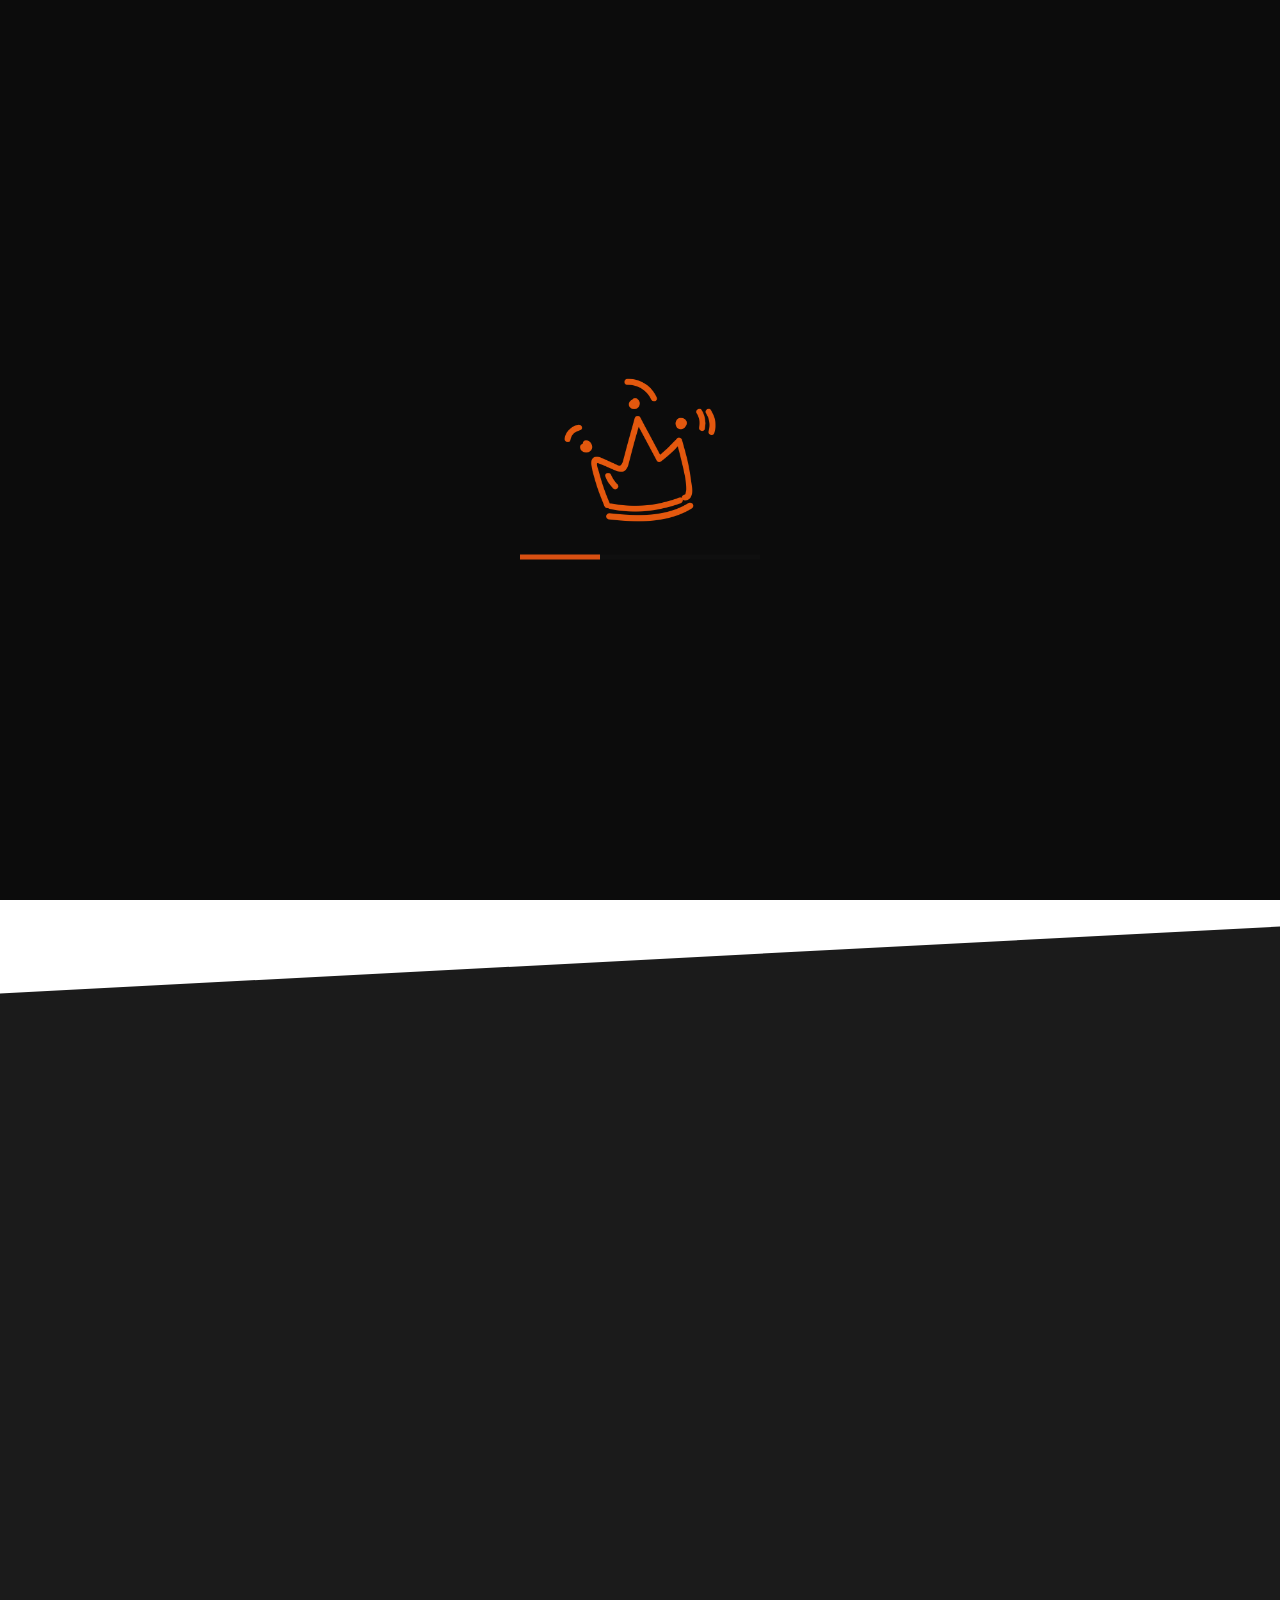
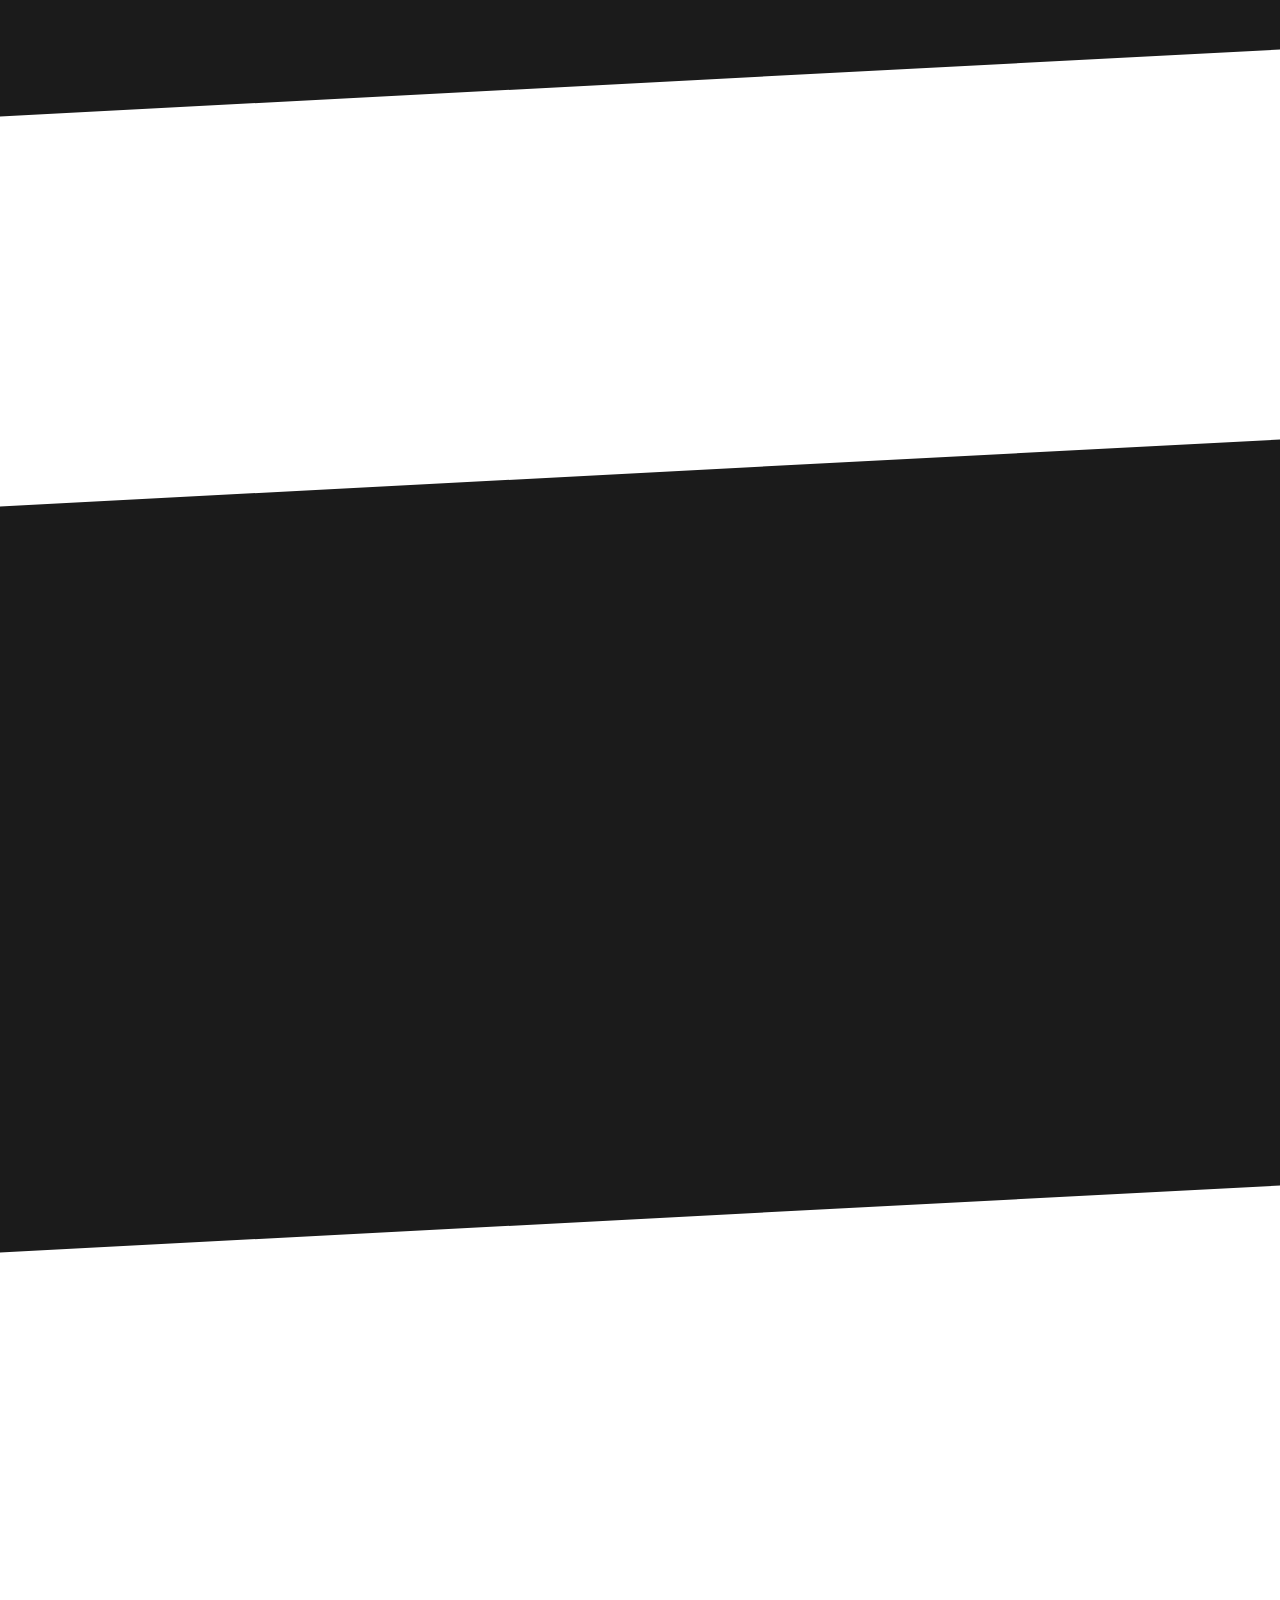
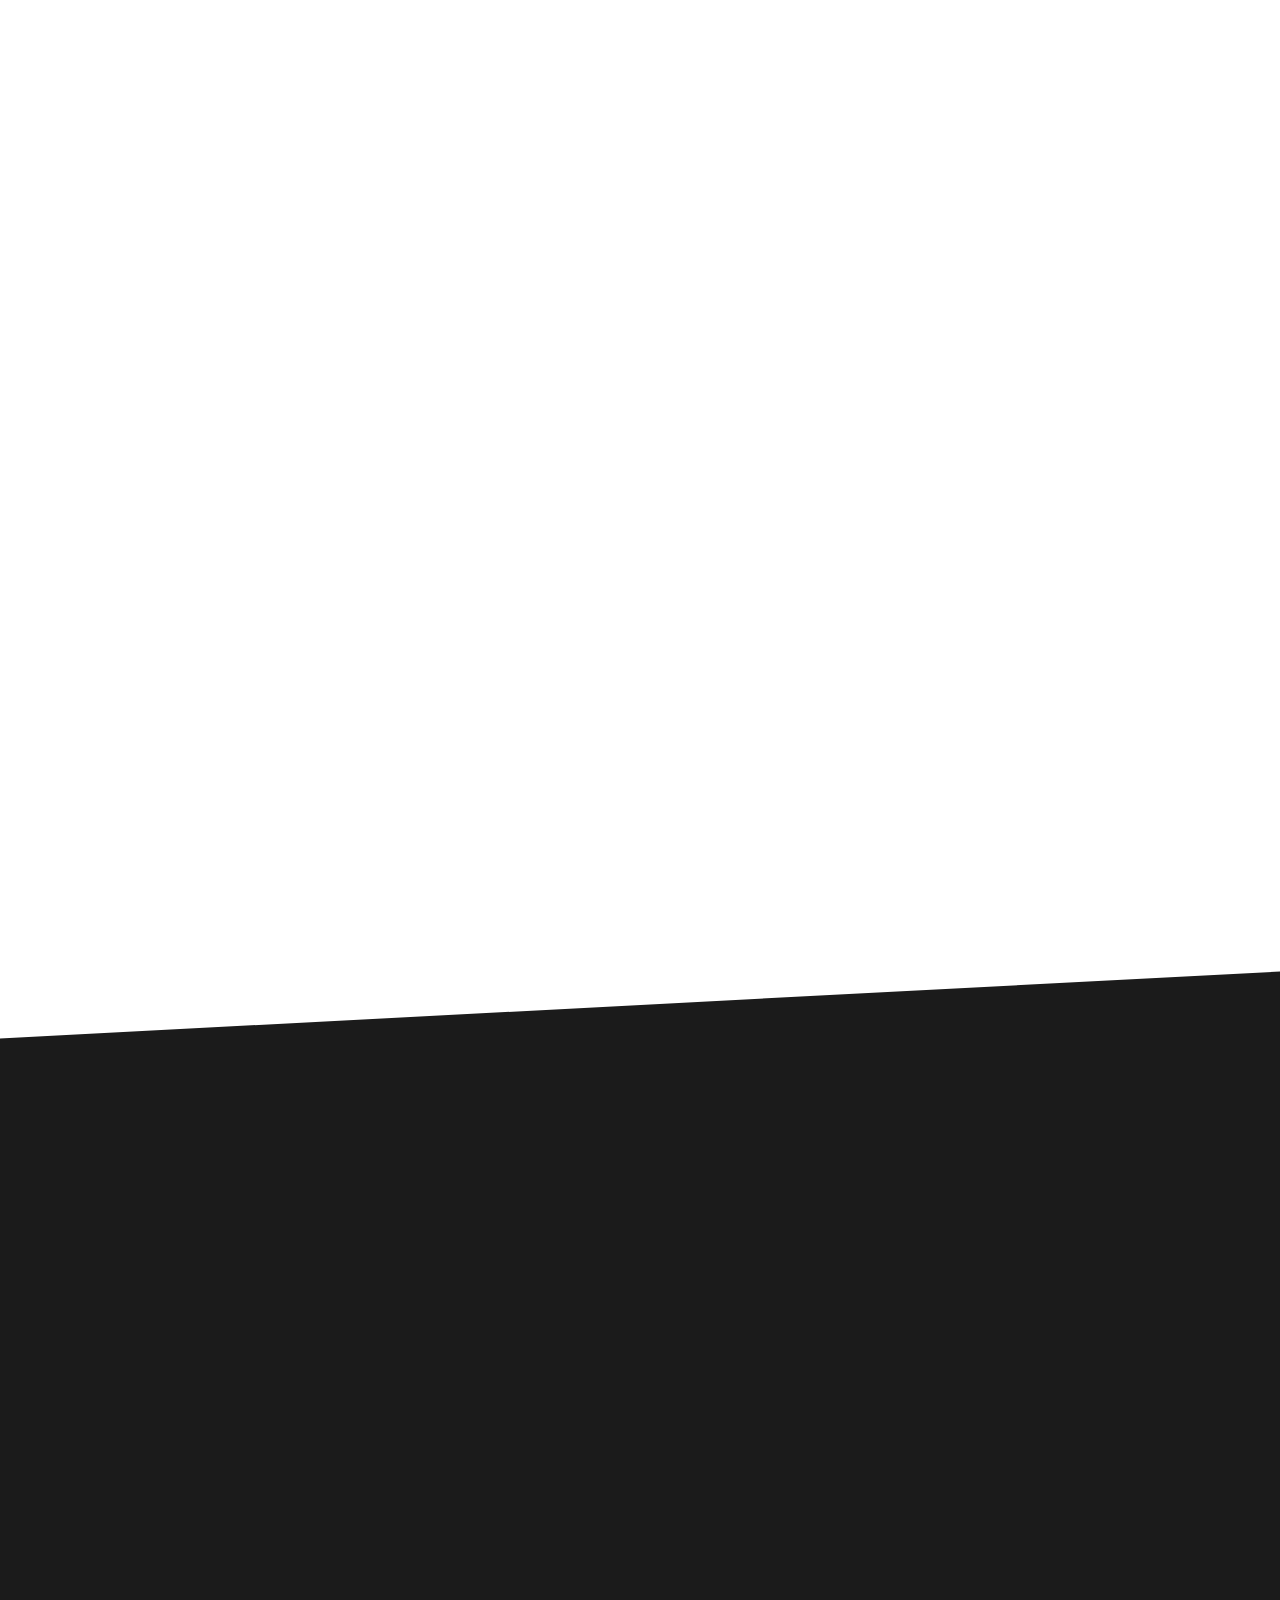
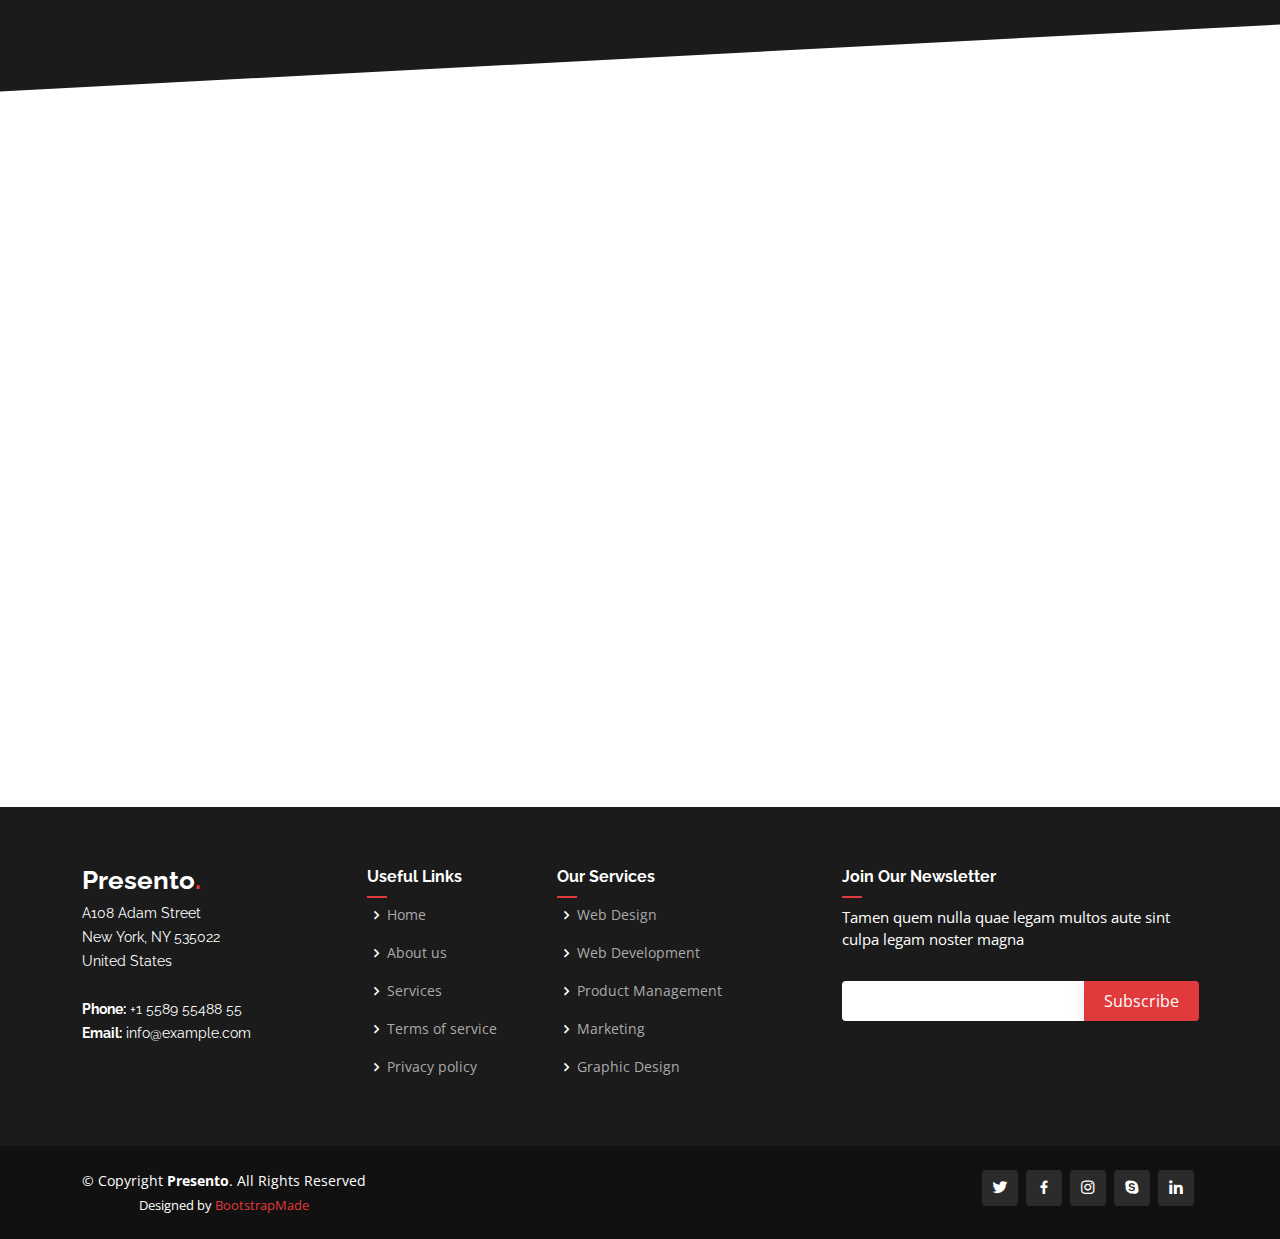
<file: index.html>
<!DOCTYPE html>
<html lang="en">

<head>
  <meta charset="utf-8">
  <meta content="width=device-width, initial-scale=1.0" name="viewport">

  <title>Lancyfirm</title>
  <meta content="" name="description">
  <meta content="" name="keywords">

  <!-- Favicons -->
  <link href="assets/img/crown.png" rel="icon">
  <link href="assets/img/apple-touch-icon.png" rel="apple-touch-icon">
  <link rel="preconnect" href="https://fonts.gstatic.com">
<link href="https://fonts.googleapis.com/css2?family=Gaegu&display=swap" rel="stylesheet">

  <!-- Google Fonts -->
  <link href="https://fonts.googleapis.com/css?family=Open+Sans:300,300i,400,400i,600,600i,700,700i|Raleway:300,300i,400,400i,500,500i,600,600i,700,700i|Poppins:300,300i,400,400i,500,500i,600,600i,700,700i" rel="stylesheet">

  <!-- Vendor CSS Files -->
  <link href="assets/vendor/bootstrap/css/bootstrap.min.css" rel="stylesheet">
  <link href="assets/vendor/icofont/icofont.min.css" rel="stylesheet">
  <link href="assets/vendor/boxicons/css/boxicons.min.css" rel="stylesheet">
  <link href="assets/vendor/owl.carousel/assets/owl.carousel.min.css" rel="stylesheet">
  <link href="assets/vendor/remixicon/remixicon.css" rel="stylesheet">
  <link href="assets/vendor/venobox/venobox.css" rel="stylesheet">
  
  <link href="assets/vendor/aos/aos.css" rel="stylesheet">

  <!-- Template Main CSS File -->
  <link href="assets/css/style.css" rel="stylesheet">

  
  <!-- =======================================================
  * Template Name: Presento - v2.0.3
  * Template URL: https://bootstrapmade.com/presento-bootstrap-corporate-template/
  * Author: BootstrapMade.com
  * License: https://bootstrapmade.com/license/
  ======================================================== -->

   
  
        
</head>
<style>
 
</style>

<!-- Preloader -->


  
<body onload="Function()">
 
    <div id="load1">
      <div class="pre-loader-lancy">
          <div class="part1">
              <img src="assets/img/crown.png" style="width:10rem;height:150px;" >
              
          </div>
          <div class="loader1">
            <div class="loading1">
            </div>
          </div>
      
          </div>
    
          </div> 

  
  
  <!-- ======= Header ======= -->
  <div id="header" class="fixed-top">
    <div class="container d-flex align-items-center">
      <h1 class="logo me-auto"><a href="index.html"><img src="assets/img/5.png" ><span></span></a></h1>
      <!-- Uncomment below if you prefer to use an image logo -->
      <!-- <a href="index.html" class="logo me-auto"><img src="assets/img/logo.png" alt=""></a> -->

      <nav class="nav-menu navbar-dark d-none d-lg-block">
        <ul>
          <li class="active"><a href="#header">Home</a></li>
          <li><a href="#about">About</a></li>
          <li><a href="#services">Services</a></li>
          <!-- <li><a href="#portfolio">Portfolio</a></li> -->
          <li><a href="#team">Team</a></li>
          <!-- <li><a href="blog.html">Blog</a></li> -->
          <!-- <li class="drop-down"><a href="">Drop Down</a>
            <ul>
              <li><a href="#">Drop Down 1</a></li>
              <li class="drop-down"><a href="#">Deep Drop Down</a>
                <ul>
                  <li><a href="#">Deep Drop Down 1</a></li>
                  <li><a href="#">Deep Drop Down 2</a></li>
                  <li><a href="#">Deep Drop Down 3</a></li>
                  <li><a href="#">Deep Drop Down 4</a></li>
                  <li><a href="#">Deep Drop Down 5</a></li>
                </ul>
              </li>
              <li><a href="#">Drop Down 2</a></li>
              <li><a href="#">Drop Down 3</a></li>
              <li><a href="#">Drop Down 4</a></li>
            </ul>
          </li> -->
          <li><a href="#contact">Contact</a></li>
        </ul>
      </nav><!-- .nav-menu -->

      <a href="#about" class="get-started-btn scrollto">Get Started</a>
    </div>
  </div><!-- End Header -->

  <!-- ======= Hero Section ======= -->
  <section id="hero" class="d-flex align-items-center">

    <div class="container" data-aos="zoom-out" data-aos-delay="100">
      <div class="row">
        <div class="col-xl-6">
          <!-- <h1>Bettter digital experience with Presento</h1> -->
          <img src="assets/img/7.png" style="width:330px;">
          <h2>Get your Project Done, With Perfection</h2>
          <a href="#about" class="btn-get-started scrollto">Get Started</a>
        </div>
      </div>
    </div>

  </section><!-- End Hero -->

  <main id="main">

    <!-- ======= Clients Section ======= -->
    <!-- <section id="clients" class="clients">
      <div class="container" data-aos="zoom-in">
        <div class="owl-carousel clients-carousel">
          <!-- <img src="assets/img/clients/client-1.png" alt="">
          <img src="assets/img/clients/client-2.png" alt="">
          <img src="assets/img/clients/client-3.png" alt="">
          <img src="assets/img/clients/client-4.png" alt="">
          <img src="assets/img/clients/client-5.png" alt="">
          <img src="assets/img/clients/client-6.png" alt="">
          <img src="assets/img/clients/client-7.png" alt="">
          <img src="assets/img/clients/client-8.png" alt=""> -->
        <!-- </div>
      </div>
    </section>End Clients Section --> 

    <!-- ======= About Section ======= -->
    <section id="about" class="about section-bg">
      <div class="container" data-aos="fade-up">

        <div class="row no-gutters">
          <div class="content col-xl-5 d-flex align-items-stretch">
            <div class="content">
              <!-- <h3>Lancyfirm.</h3> -->
              <img src="assets/img/7.png" width="300px" >
              <p>
              <ul style="list-style: none;">
                <li><p><span style="color:rgb(255, 102, 0); ">> </span>We are a team of enthusiasts gathered under a single name to give a shape to our idea of freelancing.</p></li>
                <li></li><p><span style="color:rgb(255, 102, 0);">> </span>LancyFirm isn't just a name but a bridge to connect you with the potential freelancers</p></li>
                <li></li><p><span style="color:rgb(255, 102, 0);">> </span>We understand the challenges faced by you in the process of getting your perfect project done. Hence this understanding makes our platform easy to use.</p></li>
                <li><p><span style="color:rgb(255, 102, 0);">> </span>We, at LancyFirm ensure quality work delivered on right time with comfortable pricing.</p></li>

              </ul></p>
              <!-- <a href="#" class="about-btn"><span>About us</span> <i class="bx bx-chevron-right"></i></a> -->
            </div>
          </div>
          <div class="col-xl-7 d-flex align-items-stretch">
            <div class="icon-boxes d-flex flex-column justify-content-center">
              <div class="row">
                <div class="col-md-6 icon-box" data-aos="fade-up" data-aos-delay="100">
                  <!-- <i class="bx bx-receipt"></i> -->
                  <i class="icofont-student-alt"></i>
                  <h4>Potential Freelancers</h4>
                  <!-- <p>Flexible schedule, working hours and loaction</p> -->
                </div>
                <div class="col-md-6 icon-box" data-aos="fade-up" data-aos-delay="200">
                  <!-- <i class="bx bx-cube-alt"></i> -->
                  <i class="icofont-checked"></i>
                  <h4>Good Quality ensured</h4>
                  <!-- <p>Choose who you want to work with,and your work Attire.</p> -->
                </div>
                <div class="col-md-6 icon-box" data-aos="fade-up" data-aos-delay="300">
                  <!-- <i class="bx bx-images"></i> -->
                  <i class="icofont-phone"></i>
                  <h4>Get in-touch within 24 hours of booking</h4>
                  <!-- <p>Exposure to variety, unlimited earning based on your creativeness and ability to work alone.</p> -->
                </div>
                <div class="col-md-6 icon-box" data-aos="fade-up" data-aos-delay="400">
                  <!-- <i class="bx bx-shield"></i> --><i class="icofont-money"></i>
                  <h4>Easy Transactions</h4>
                  <!-- <p>Work as much or as little as you want.</p> -->
                </div>
              </div>
            </div><!-- End .content-->
          </div>
        </div>

      </div>
    </section><!-- End About Section -->

    <!-- ======= Counts Section ======= -->
    <section id="counts" class="counts">
      <div class="container" data-aos="fade-up">

        <div class="row">

          <div class="col-lg-3 col-md-6">
            <div class="count-box">
              <i class="icofont-simple-smile"></i>
              <span data-toggle="counter-up">133</span>
              <p>Happy Clients</p>
            </div>
          </div>

          <div class="col-lg-3 col-md-6 mt-5 mt-md-0">
            <div class="count-box">
              <i class="icofont-document-folder"></i>
              <span data-toggle="counter-up">287</span>
              <p>Projects</p>
            </div>
          </div>

          <div class="col-lg-3 col-md-6 mt-5 mt-lg-0">
            <div class="count-box">
              <i class="icofont-live-support"></i>
              <span data-toggle="counter-up">6</span>
              <p>Domains</p>
            </div>
          </div>

          <div class="col-lg-3 col-md-6 mt-5 mt-lg-0">
            <div class="count-box">
              <i class="icofont-users-alt-5"></i>
              <span data-toggle="counter-up">15</span>
              <p>Freelancers</p>
            </div>
          </div>

        </div>

      </div>
    </section><!-- End Counts Section -->

    <!-- ======= Tabs Section =======
    <section id="tabs" class="tabs">
      <div class="container" data-aos="fade-up">

        <ul class="nav nav-tabs row d-flex">
          <li class="nav-item col-3">
            <a class="nav-link active show" data-bs-toggle="tab" data-bs-target="#tab-1">
              <i class="ri-gps-line"></i>
              <h4 class="d-none d-lg-block">Modi sit est dela pireda nest</h4>
            </a>
          </li>
          <li class="nav-item col-3">
            <a class="nav-link" data-bs-toggle="tab" data-bs-target="#tab-2">
              <i class="ri-body-scan-line"></i>
              <h4 class="d-none d-lg-block">Unde praesenti mara setra le</h4>
            </a>
          </li>
          <li class="nav-item col-3">
            <a class="nav-link" data-bs-toggle="tab" data-bs-target="#tab-3">
              <i class="ri-sun-line"></i>
              <h4 class="d-none d-lg-block">Pariatur explica nitro dela</h4>
            </a>
          </li>
          <li class="nav-item col-3">
            <a class="nav-link" data-bs-toggle="tab" data-bs-target="#tab-4">
              <i class="ri-store-line"></i>
              <h4 class="d-none d-lg-block">Nostrum qui dile node</h4>
            </a>
          </li>
        </ul>

        <div class="tab-content">
          <div class="tab-pane active show" id="tab-1">
            <div class="row">
              <div class="col-lg-6 order-2 order-lg-1 mt-3 mt-lg-0" data-aos="fade-up" data-aos-delay="100">
                <h3>Voluptatem dignissimos provident quasi corporis voluptates sit assumenda.</h3>
                <p class="font-italic">
                  Lorem ipsum dolor sit amet, consectetur adipiscing elit, sed do eiusmod tempor incididunt ut labore et dolore
                  magna aliqua.
                </p>
                <ul>
                  <li><i class="ri-check-double-line"></i> Ullamco laboris nisi ut aliquip ex ea commodo consequat.</li>
                  <li><i class="ri-check-double-line"></i> Duis aute irure dolor in reprehenderit in voluptate velit.</li>
                  <li><i class="ri-check-double-line"></i> Ullamco laboris nisi ut aliquip ex ea commodo consequat. Duis aute irure dolor in reprehenderit in voluptate trideta storacalaperda mastiro dolore eu fugiat nulla pariatur.</li>
                </ul>
                <p>
                  Ullamco laboris nisi ut aliquip ex ea commodo consequat. Duis aute irure dolor in reprehenderit in voluptate
                  velit esse cillum dolore eu fugiat nulla pariatur. Excepteur sint occaecat cupidatat non proident, sunt in
                  culpa qui officia deserunt mollit anim id est laborum
                </p>
              </div>
              <div class="col-lg-6 order-1 order-lg-2 text-center" data-aos="fade-up" data-aos-delay="200">
                <img src="assets/img/tabs-1.jpg" alt="" class="img-fluid">
              </div>
            </div>
          </div>
          <div class="tab-pane" id="tab-2">
            <div class="row">
              <div class="col-lg-6 order-2 order-lg-1 mt-3 mt-lg-0">
                <h3>Neque exercitationem debitis soluta quos debitis quo mollitia officia est</h3>
                <p>
                  Ullamco laboris nisi ut aliquip ex ea commodo consequat. Duis aute irure dolor in reprehenderit in voluptate
                  velit esse cillum dolore eu fugiat nulla pariatur. Excepteur sint occaecat cupidatat non proident, sunt in
                  culpa qui officia deserunt mollit anim id est laborum
                </p>
                <p class="font-italic">
                  Lorem ipsum dolor sit amet, consectetur adipiscing elit, sed do eiusmod tempor incididunt ut labore et dolore
                  magna aliqua.
                </p>
                <ul>
                  <li><i class="ri-check-double-line"></i> Ullamco laboris nisi ut aliquip ex ea commodo consequat.</li>
                  <li><i class="ri-check-double-line"></i> Duis aute irure dolor in reprehenderit in voluptate velit.</li>
                  <li><i class="ri-check-double-line"></i> Provident mollitia neque rerum asperiores dolores quos qui a. Ipsum neque dolor voluptate nisi sed.</li>
                  <li><i class="ri-check-double-line"></i> Ullamco laboris nisi ut aliquip ex ea commodo consequat. Duis aute irure dolor in reprehenderit in voluptate trideta storacalaperda mastiro dolore eu fugiat nulla pariatur.</li>
                </ul>
              </div>
              <div class="col-lg-6 order-1 order-lg-2 text-center">
                <img src="assets/img/tabs-2.jpg" alt="" class="img-fluid">
              </div>
            </div>
          </div>
          <div class="tab-pane" id="tab-3">
            <div class="row">
              <div class="col-lg-6 order-2 order-lg-1 mt-3 mt-lg-0">
                <h3>Voluptatibus commodi ut accusamus ea repudiandae ut autem dolor ut assumenda</h3>
                <p>
                  Ullamco laboris nisi ut aliquip ex ea commodo consequat. Duis aute irure dolor in reprehenderit in voluptate
                  velit esse cillum dolore eu fugiat nulla pariatur. Excepteur sint occaecat cupidatat non proident, sunt in
                  culpa qui officia deserunt mollit anim id est laborum
                </p>
                <ul>
                  <li><i class="ri-check-double-line"></i> Ullamco laboris nisi ut aliquip ex ea commodo consequat.</li>
                  <li><i class="ri-check-double-line"></i> Duis aute irure dolor in reprehenderit in voluptate velit.</li>
                  <li><i class="ri-check-double-line"></i> Provident mollitia neque rerum asperiores dolores quos qui a. Ipsum neque dolor voluptate nisi sed.</li>
                </ul>
                <p class="font-italic">
                  Lorem ipsum dolor sit amet, consectetur adipiscing elit, sed do eiusmod tempor incididunt ut labore et dolore
                  magna aliqua.
                </p>
              </div>
              <div class="col-lg-6 order-1 order-lg-2 text-center">
                <img src="assets/img/tabs-3.jpg" alt="" class="img-fluid">
              </div>
            </div>
          </div>
          <div class="tab-pane" id="tab-4">
            <div class="row">
              <div class="col-lg-6 order-2 order-lg-1 mt-3 mt-lg-0">
                <h3>Omnis fugiat ea explicabo sunt dolorum asperiores sequi inventore rerum</h3>
                <p>
                  Ullamco laboris nisi ut aliquip ex ea commodo consequat. Duis aute irure dolor in reprehenderit in voluptate
                  velit esse cillum dolore eu fugiat nulla pariatur. Excepteur sint occaecat cupidatat non proident, sunt in
                  culpa qui officia deserunt mollit anim id est laborum
                </p>
                <p class="font-italic">
                  Lorem ipsum dolor sit amet, consectetur adipiscing elit, sed do eiusmod tempor incididunt ut labore et dolore
                  magna aliqua.
                </p>
                <ul>
                  <li><i class="ri-check-double-line"></i> Ullamco laboris nisi ut aliquip ex ea commodo consequat.</li>
                  <li><i class="ri-check-double-line"></i> Duis aute irure dolor in reprehenderit in voluptate velit.</li>
                  <li><i class="ri-check-double-line"></i> Ullamco laboris nisi ut aliquip ex ea commodo consequat. Duis aute irure dolor in reprehenderit in voluptate trideta storacalaperda mastiro dolore eu fugiat nulla pariatur.</li>
                </ul>
              </div>
              <div class="col-lg-6 order-1 order-lg-2 text-center">
                <img src="assets/img/tabs-4.jpg" alt="" class="img-fluid">
              </div>
            </div>
          </div>
        </div>

      </div> -->
   <!-- </section> End Tabs Section -->

    <!-- ======= Services Section ======= -->
    <section id="services" class="services section-bg ">
      <div class="container" data-aos="fade-up">

        <div class="section-title">
          <h2>Services</h2>
          <!-- <p>Magnam dolores commodi suscipit. Necessitatibus eius consequatur ex aliquid fuga eum quidem. Sit sint consectetur velit. Quisquam quos quisquam cupiditate. Et nemo qui impedit suscipit alias ea.</p> -->
        </div>

        <div class="row">
          <div class="col-md-6">
            <div class="icon-box" data-aos="fade-up" data-aos-delay="100">
              <i class="icofont-computer"></i>
              <h4><a href="Graphic.html">Graphic Designing</a></h4>
              <p style="text-transform: capitalize;">the creativity that will not let you choose others over us</p>
            </div>
          </div>
          <div class="col-md-6 mt-4 mt-md-0">
            <div class="icon-box" data-aos="fade-up" data-aos-delay="200">
              <i class="icofont-chart-bar-graph"></i>
              <h4><a href="Content.html">Content Writing</a></h4>
              <p>desirable content with minimum or no plagarisms</p>
            </div>
          </div>
          <div class="col-md-6 mt-4 mt-md-0">
            <div class="icon-box" data-aos="fade-up" data-aos-delay="300">
              <i class="icofont-image"></i>
              <h4><a href="Web.html">Web Development</a></h4>
              <p>Get a website that is both creative and responsive for all types of devices</p>
            </div>
          </div>
          <div class="col-md-6 mt-4 mt-md-0">
            <div class="icon-box" data-aos="fade-up" data-aos-delay="400">
              <i class="icofont-settings"></i>
              <h4><a href="Video.html">Animated Video</a></h4>
              <p>Excepteur sint occaecat cupidatat non proident, sunt in culpa qui officia deserunt mollit anim id est laborum</p>
            </div>
          </div>
          <div class="col-md-6 mt-4 mt-md-0">
            <div class="icon-box" data-aos="fade-up" data-aos-delay="500">
              <i class="icofont-earth"></i>
              <h4><a href="E-Mail.html">E-Mail Marketing</a></h4>
              <p>At vero eos et accusamus et iusto odio dignissimos ducimus qui blanditiis praesentium voluptatum deleniti atque</p>
            </div>
          </div>
          <div class="col-md-6 mt-4 mt-md-0">
            <div class="icon-box" data-aos="fade-up" data-aos-delay="600">
              <i class="icofont-tasks-alt"></i>
              <h4><a href="Social.html">Social Media Marketing</a></h4>
              <p>Et harum quidem rerum facilis est et expedita distinctio. Nam libero tempore, cum soluta nobis est eligendi</p>
            </div>
          </div>
        </div>

      </div>
    </section><!-- End Services Section -->

    <!-- ======= Portfolio Section ======= -->
    <!-- <section id="portfolio" class="portfolio">
      <div class="container" data-aos="fade-up">

        <div class="section-title">
          <h2>Portfolio</h2>
          <p>Magnam dolores commodi suscipit. Necessitatibus eius consequatur ex aliquid fuga eum quidem. Sit sint consectetur velit. Quisquam quos quisquam cupiditate. Et nemo qui impedit suscipit alias ea.</p>
        </div>

        <div class="row" data-aos="fade-up" data-aos-delay="100">
          <div class="col-lg-12 d-flex justify-content-center">
            <ul id="portfolio-flters">
              <li data-filter="*" class="filter-active">All</li>
              <li data-filter=".filter-app">App</li>
              <li data-filter=".filter-card">Card</li>
              <li data-filter=".filter-web">Web</li>
            </ul>
          </div>
        </div>

        <div class="row portfolio-container" data-aos="fade-up" data-aos-delay="200">

          <div class="col-lg-4 col-md-6 portfolio-item filter-app">
            <div class="portfolio-wrap">
              <img src="assets/img/portfolio/portfolio-1.jpg" class="img-fluid" alt="">
              <div class="portfolio-info">
                <h4>App 1</h4>
                <p>App</p>
                <div class="portfolio-links">
                  <a href="assets/img/portfolio/portfolio-1.jpg" data-gall="portfolioGallery" class="venobox" title="App 1"><i class="bx bx-plus"></i></a>
                  <a href="portfolio-details.html" title="More Details"><i class="bx bx-link"></i></a>
                </div>
              </div>
            </div>
          </div>

          <div class="col-lg-4 col-md-6 portfolio-item filter-web">
            <div class="portfolio-wrap">
              <img src="assets/img/portfolio/portfolio-2.jpg" class="img-fluid" alt="">
              <div class="portfolio-info">
                <h4>Web 3</h4>
                <p>Web</p>
                <div class="portfolio-links">
                  <a href="assets/img/portfolio/portfolio-2.jpg" data-gall="portfolioGallery" class="venobox" title="Web 3"><i class="bx bx-plus"></i></a>
                  <a href="portfolio-details.html" title="More Details"><i class="bx bx-link"></i></a>
                </div>
              </div>
            </div>
          </div>

          <div class="col-lg-4 col-md-6 portfolio-item filter-app">
            <div class="portfolio-wrap">
              <img src="assets/img/portfolio/portfolio-3.jpg" class="img-fluid" alt="">
              <div class="portfolio-info">
                <h4>App 2</h4>
                <p>App</p>
                <div class="portfolio-links">
                  <a href="assets/img/portfolio/portfolio-3.jpg" data-gall="portfolioGallery" class="venobox" title="App 2"><i class="bx bx-plus"></i></a>
                  <a href="portfolio-details.html" title="More Details"><i class="bx bx-link"></i></a>
                </div>
              </div>
            </div>
          </div>

          <div class="col-lg-4 col-md-6 portfolio-item filter-card">
            <div class="portfolio-wrap">
              <img src="assets/img/portfolio/portfolio-4.jpg" class="img-fluid" alt="">
              <div class="portfolio-info">
                <h4>Card 2</h4>
                <p>Card</p>
                <div class="portfolio-links">
                  <a href="assets/img/portfolio/portfolio-4.jpg" data-gall="portfolioGallery" class="venobox" title="Card 2"><i class="bx bx-plus"></i></a>
                  <a href="portfolio-details.html" title="More Details"><i class="bx bx-link"></i></a>
                </div>
              </div>
            </div>
          </div>

          <div class="col-lg-4 col-md-6 portfolio-item filter-web">
            <div class="portfolio-wrap">
              <img src="assets/img/portfolio/portfolio-5.jpg" class="img-fluid" alt="">
              <div class="portfolio-info">
                <h4>Web 2</h4>
                <p>Web</p>
                <div class="portfolio-links">
                  <a href="assets/img/portfolio/portfolio-5.jpg" data-gall="portfolioGallery" class="venobox" title="Web 2"><i class="bx bx-plus"></i></a>
                  <a href="portfolio-details.html" title="More Details"><i class="bx bx-link"></i></a>
                </div>
              </div>
            </div>
          </div>

          <div class="col-lg-4 col-md-6 portfolio-item filter-app">
            <div class="portfolio-wrap">
              <img src="assets/img/portfolio/portfolio-6.jpg" class="img-fluid" alt="">
              <div class="portfolio-info">
                <h4>App 3</h4>
                <p>App</p>
                <div class="portfolio-links">
                  <a href="assets/img/portfolio/portfolio-6.jpg" data-gall="portfolioGallery" class="venobox" title="App 3"><i class="bx bx-plus"></i></a>
                  <a href="portfolio-details.html" title="More Details"><i class="bx bx-link"></i></a>
                </div>
              </div>
            </div>
          </div>

          <div class="col-lg-4 col-md-6 portfolio-item filter-card">
            <div class="portfolio-wrap">
              <img src="assets/img/portfolio/portfolio-7.jpg" class="img-fluid" alt="">
              <div class="portfolio-info">
                <h4>Card 1</h4>
                <p>Card</p>
                <div class="portfolio-links">
                  <a href="assets/img/portfolio/portfolio-7.jpg" data-gall="portfolioGallery" class="venobox" title="Card 1"><i class="bx bx-plus"></i></a>
                  <a href="portfolio-details.html" title="More Details"><i class="bx bx-link"></i></a>
                </div>
              </div>
            </div>
          </div>

          <div class="col-lg-4 col-md-6 portfolio-item filter-card">
            <div class="portfolio-wrap">
              <img src="assets/img/portfolio/portfolio-8.jpg" class="img-fluid" alt="">
              <div class="portfolio-info">
                <h4>Card 3</h4>
                <p>Card</p>
                <div class="portfolio-links">
                  <a href="assets/img/portfolio/portfolio-8.jpg" data-gall="portfolioGallery" class="venobox" title="Card 3"><i class="bx bx-plus"></i></a>
                  <a href="portfolio-details.html" title="More Details"><i class="bx bx-link"></i></a>
                </div>
              </div>
            </div>
          </div>

          <div class="col-lg-4 col-md-6 portfolio-item filter-web">
            <div class="portfolio-wrap">
              <img src="assets/img/portfolio/portfolio-9.jpg" class="img-fluid" alt="">
              <div class="portfolio-info">
                <h4>Web 3</h4>
                <p>Web</p>
                <div class="portfolio-links">
                  <a href="assets/img/portfolio/portfolio-9.jpg" data-gall="portfolioGallery" class="venobox" title="Web 3"><i class="bx bx-plus"></i></a>
                  <a href="portfolio-details.html" title="More Details"><i class="bx bx-link"></i></a>
                </div>
              </div>
            </div>
          </div>

        </div>

      </div>
    </section>End Portfolio Section -->

    
    <section id="testimonials" class="testimonials">
      <div class="container" data-aos="fade-up">
        <div class="section-title">
          <h2>Reviews</h2>
          <p>Magnam dolores commodi suscipit. Necessitatibus eius consequatur ex aliquid fuga eum quidem. Sit sint consectetur velit. Quisquam quos quisquam cupiditate. Et nemo qui impedit suscipit alias ea.</p>
        </div>

        <div class="owl-carousel testimonials-carousel">

          <div class="testimonial-wrap">
            <div class="testimonial-item">
              <img src="assets/img/testimonials/testimonials-1.jpg" class="testimonial-img" alt="">
              <h3>Saul Goodman</h3>
              <h4>Ceo &amp; Founder</h4>
              <p>
                <i class="bx bxs-quote-alt-left quote-icon-left"></i>
                Proin iaculis purus consequat sem cure digni ssim donec porttitora entum suscipit rhoncus. Accusantium quam, ultricies eget id, aliquam eget nibh et. Maecen aliquam, risus at semper.
                <i class="bx bxs-quote-alt-right quote-icon-right"></i>
              </p>
            </div>
          </div>

          <div class="testimonial-wrap">
            <div class="testimonial-item">
              <img src="assets/img/testimonials/testimonials-2.jpg" class="testimonial-img" alt="">
              <h3>Sara Wilsson</h3>
              <h4>Designer</h4>
              <p>
                <i class="bx bxs-quote-alt-left quote-icon-left"></i>
                Export tempor illum tamen malis malis eram quae irure esse labore quem cillum quid cillum eram malis quorum velit fore eram velit sunt aliqua noster fugiat irure amet legam anim culpa.
                <i class="bx bxs-quote-alt-right quote-icon-right"></i>
              </p>
            </div>
          </div>

          <div class="testimonial-wrap">
            <div class="testimonial-item">
              <img src="assets/img/testimonials/testimonials-3.jpg" class="testimonial-img" alt="">
              <h3>Jena Karlis</h3>
              <h4>Store Owner</h4>
              <p>
                <i class="bx bxs-quote-alt-left quote-icon-left"></i>
                Enim nisi quem export duis labore cillum quae magna enim sint quorum nulla quem veniam duis minim tempor labore quem eram duis noster aute amet eram fore quis sint minim.
                <i class="bx bxs-quote-alt-right quote-icon-right"></i>
              </p>
            </div>
          </div>

          <div class="testimonial-wrap">
            <div class="testimonial-item">
              <img src="assets/img/testimonials/testimonials-4.jpg" class="testimonial-img" alt="">
              <h3>Matt Brandon</h3>
              <h4>Freelancer</h4>
              <p>
                <i class="bx bxs-quote-alt-left quote-icon-left"></i>
                Fugiat enim eram quae cillum dolore dolor amet nulla culpa multos export minim fugiat minim velit minim dolor enim duis veniam ipsum anim magna sunt elit fore quem dolore labore illum veniam.
                <i class="bx bxs-quote-alt-right quote-icon-right"></i>
              </p>
            </div>
          </div>

          <div class="testimonial-wrap">
            <div class="testimonial-item">
              <img src="assets/img/testimonials/testimonials-5.jpg" class="testimonial-img" alt="">
              <h3>John Larson</h3>
              <h4>Entrepreneur</h4>
              <p>
                <i class="bx bxs-quote-alt-left quote-icon-left"></i>
                Quis quorum aliqua sint quem legam fore sunt eram irure aliqua veniam tempor noster veniam enim culpa labore duis sunt culpa nulla illum cillum fugiat esse veniam culpa fore nisi cillum quid.
                <i class="bx bxs-quote-alt-right quote-icon-right"></i>
              </p>
            </div>
          </div>

        </div>

      </div>
    </section>

    <!-- ======= Pricing Section ======= -->
    <!-- <section id="pricing" class="pricing section-bg">
      <div class="container" data-aos="fade-up">

        <div class="section-title">
          <h2>WHY TO CHOOSE FREELANCING</h2>
          <p></p>
        </div>

        <div class="row">

          <div class="col-lg-6 col-md-6">
            <div class="box" data-aos="fade-up" data-aos-delay="100">
              <h1><div class="icon-box" ><i class="icofont-man-in-glasses" style="font-size: 60px;"></i></div><b>Employee</b></h1>
              
              <ul>
                <li>Get Internship </li>
                <li>24/7 Work Pressure </li>
                <li>Fixed Salary</li>
                <li>Scheduled Interviews</li>
                <li>Restricted Work</li>
                <li class="na">Variety of Projects</li>
                <li class="na">Work From Anywhere</li>
              </ul>
              
            </div>
          </div>

          <div class="col-lg-6 col-md-6 mt-4 mt-md-0">
            <div class="box featured" data-aos="fade-up" data-aos-delay="200">
              <h1><div class="icon-box" ><i class="icofont-boy" style="font-size: 60px;"></i></div><b>Freelancer</b></h1>
              
              <ul>
                <li>Be a Freelancer</li>
                <li>Choose your Workload</li>
                <li>Unlimited Learning Potential</li>
                <li>Easier to Find Work</li>
                <li>Be your own Boss</li>
                <li>Creative Projects</li>
                <li>Work From Anywhere</li>
              </ul>
             
            </div>
          </div>

          

        </div>

      </div>
    </section> -->
    <!-- End Pricing Section -->

    <!-- ======= Frequently Asked Questions Section ======= -->
    <section id="faq" class="faq">
      <div class="container" data-aos="fade-up">

        <div class="section-title">
          <h2>Frequently Asked Questions</h2>
        </div>

        <ul class="faq-list accordion" data-aos="fade-up">

          <li>
            <a data-bs-toggle="collapse" class="collapsed" data-bs-target="#faq1">Non consectetur a erat nam at lectus urna duis? <i class="bx bx-chevron-down icon-show"></i><i class="bx bx-x icon-close"></i></a>
            <div id="faq1" class="collapse" data-bs-parent=".faq-list">
              <p>
                Feugiat pretium nibh ipsum consequat. Tempus iaculis urna id volutpat lacus laoreet non curabitur gravida. Venenatis lectus magna fringilla urna porttitor rhoncus dolor purus non.
              </p>
            </div>
          </li>

          <li>
            <a data-bs-toggle="collapse" data-bs-target="#faq2" class="collapsed">Feugiat scelerisque varius morbi enim nunc faucibus a pellentesque? <i class="bx bx-chevron-down icon-show"></i><i class="bx bx-x icon-close"></i></a>
            <div id="faq2" class="collapse" data-bs-parent=".faq-list">
              <p>
                Dolor sit amet consectetur adipiscing elit pellentesque habitant morbi. Id interdum velit laoreet id donec ultrices. Fringilla phasellus faucibus scelerisque eleifend donec pretium. Est pellentesque elit ullamcorper dignissim. Mauris ultrices eros in cursus turpis massa tincidunt dui.
              </p>
            </div>
          </li>

          <li>
            <a data-bs-toggle="collapse" data-bs-target="#faq3" class="collapsed">Dolor sit amet consectetur adipiscing elit pellentesque habitant morbi? <i class="bx bx-chevron-down icon-show"></i><i class="bx bx-x icon-close"></i></a>
            <div id="faq3" class="collapse" data-bs-parent=".faq-list">
              <p>
                Eleifend mi in nulla posuere sollicitudin aliquam ultrices sagittis orci. Faucibus pulvinar elementum integer enim. Sem nulla pharetra diam sit amet nisl suscipit. Rutrum tellus pellentesque eu tincidunt. Lectus urna duis convallis convallis tellus. Urna molestie at elementum eu facilisis sed odio morbi quis
              </p>
            </div>
          </li>

          <li>
            <a data-bs-toggle="collapse" data-bs-target="#faq4" class="collapsed">Ac odio tempor orci dapibus. Aliquam eleifend mi in nulla? <i class="bx bx-chevron-down icon-show"></i><i class="bx bx-x icon-close"></i></a>
            <div id="faq4" class="collapse" data-bs-parent=".faq-list">
              <p>
                Dolor sit amet consectetur adipiscing elit pellentesque habitant morbi. Id interdum velit laoreet id donec ultrices. Fringilla phasellus faucibus scelerisque eleifend donec pretium. Est pellentesque elit ullamcorper dignissim. Mauris ultrices eros in cursus turpis massa tincidunt dui.
              </p>
            </div>
          </li>

          <li>
            <a data-bs-toggle="collapse" data-bs-target="#faq5" class="collapsed">Tempus quam pellentesque nec nam aliquam sem et tortor consequat? <i class="bx bx-chevron-down icon-show"></i><i class="bx bx-x icon-close"></i></a>
            <div id="faq5" class="collapse" data-bs-parent=".faq-list">
              <p>
                Molestie a iaculis at erat pellentesque adipiscing commodo. Dignissim suspendisse in est ante in. Nunc vel risus commodo viverra maecenas accumsan. Sit amet nisl suscipit adipiscing bibendum est. Purus gravida quis blandit turpis cursus in
              </p>
            </div>
          </li>

          <li>
            <a data-bs-toggle="collapse" data-bs-target="#faq6" class="collapsed">Tortor vitae purus faucibus ornare. Varius vel pharetra vel turpis nunc eget lorem dolor? <i class="bx bx-chevron-down icon-show"></i><i class="bx bx-x icon-close"></i></a>
            <div id="faq6" class="collapse" data-bs-parent=".faq-list">
              <p>
                Laoreet sit amet cursus sit amet dictum sit amet justo. Mauris vitae ultricies leo integer malesuada nunc vel. Tincidunt eget nullam non nisi est sit amet. Turpis nunc eget lorem dolor sed. Ut venenatis tellus in metus vulputate eu scelerisque. Pellentesque diam volutpat commodo sed egestas egestas fringilla phasellus faucibus. Nibh tellus molestie nunc non blandit massa enim nec.
              </p>
            </div>
          </li>

        </ul>

      </div>
    </section><!-- End Frequently Asked Questions Section -->

    <!-- ======= Team Section ======= -->
    <section id="team" class="team section-bg">
      <div class="container" data-aos="fade-up">

        <div class="section-title">
          <h2>Team</h2>
          <p>Magnam dolores commodi suscipit. Necessitatibus eius consequatur ex aliquid fuga eum quidem. Sit sint consectetur velit. Quisquam quos quisquam cupiditate. Et nemo qui impedit suscipit alias ea.</p>
        </div>

        <div class="row">

          <div class="col-lg-3 col-md-6 d-flex align-items-stretch">
            <div class="member" data-aos="fade-up" data-aos-delay="100">
              <div class="member-img">
                <img src="assets/img/team/team-1.jpg" class="img-fluid" alt="">
                <div class="social">
                  <a href=""><i class="icofont-twitter"></i></a>
                  <a href=""><i class="icofont-facebook"></i></a>
                  <a href=""><i class="icofont-instagram"></i></a>
                  <a href=""><i class="icofont-linkedin"></i></a>
                </div>
              </div>
              <div class="member-info">
                <h4>Walter White</h4>
                <span>Chief Executive Officer</span>
              </div>
            </div>
          </div>

          <div class="col-lg-3 col-md-6 d-flex align-items-stretch">
            <div class="member" data-aos="fade-up" data-aos-delay="200">
              <div class="member-img">
                <img src="assets/img/team/team-2.jpg" class="img-fluid" alt="">
                <div class="social">
                  <a href=""><i class="icofont-twitter"></i></a>
                  <a href=""><i class="icofont-facebook"></i></a>
                  <a href=""><i class="icofont-instagram"></i></a>
                  <a href=""><i class="icofont-linkedin"></i></a>
                </div>
              </div>
              <div class="member-info">
                <h4>Sarah Jhonson</h4>
                <span>Product Manager</span>
              </div>
            </div>
          </div>

          <div class="col-lg-3 col-md-6 d-flex align-items-stretch">
            <div class="member" data-aos="fade-up" data-aos-delay="300">
              <div class="member-img">
                <img src="assets/img/team/team-3.jpg" class="img-fluid" alt="">
                <div class="social">
                  <a href=""><i class="icofont-twitter"></i></a>
                  <a href=""><i class="icofont-facebook"></i></a>
                  <a href=""><i class="icofont-instagram"></i></a>
                  <a href=""><i class="icofont-linkedin"></i></a>
                </div>
              </div>
              <div class="member-info">
                <h4>William Anderson</h4>
                <span>CTO</span>
              </div>
            </div>
          </div>

          <div class="col-lg-3 col-md-6 d-flex align-items-stretch">
            <div class="member" data-aos="fade-up" data-aos-delay="400">
              <div class="member-img">
                <img src="assets/img/team/team-4.jpg" class="img-fluid" alt="">
                <div class="social">
                  <a href=""><i class="icofont-twitter"></i></a>
                  <a href=""><i class="icofont-facebook"></i></a>
                  <a href=""><i class="icofont-instagram"></i></a>
                  <a href=""><i class="icofont-linkedin"></i></a>
                </div>
              </div>
              <div class="member-info">
                <h4>Amanda Jepson</h4>
                <span>Accountant</span>
              </div>
            </div>
          </div>

        </div>

      </div>
    </section><!-- End Team Section -->

    <!-- ======= Contact Section ======= -->
    <section id="contact" class="contact">
      <div class="container" data-aos="fade-up">

        <div class="section-title">
          <h2>Contact</h2>
          <p>Magnam dolores commodi suscipit. Necessitatibus eius consequatur ex aliquid fuga eum quidem. Sit sint consectetur velit. Quisquam quos quisquam cupiditate. Et nemo qui impedit suscipit alias ea.</p>
        </div>

        <div class="row" data-aos="fade-up" data-aos-delay="100">

          <div class="col-lg-6">

            <div class="row">
              <div class="col-md-12">
                <div class="info-box">
                  <i class="bx bx-map"></i>
                  <h3>Our Address</h3>
                  <p>A108 Adam Street, New York, NY 535022</p>
                </div>
              </div>
              <div class="col-md-6">
                <div class="info-box mt-4">
                  <i class="bx bx-envelope"></i>
                  <h3>Email Us</h3>
                  <p>info@example.com<br>contact@example.com</p>
                </div>
              </div>
              <div class="col-md-6">
                <div class="info-box mt-4">
                  <i class="bx bx-phone-call"></i>
                  <h3>Call Us</h3>
                  <p>+1 5589 55488 55<br>+1 6678 254445 41</p>
                </div>
              </div>
            </div>

          </div>

          <div class="col-lg-6">
            <form action="forms/contact.php" method="post" role="form" class="php-email-form">
              <div class="row">
                <div class="col form-group">
                  <input type="text" name="name" class="form-control" id="name" placeholder="Your Name" data-rule="minlen:4" data-msg="Please enter at least 4 chars" />
                  <div class="validate"></div>
                </div>
                <div class="col form-group">
                  <input type="email" class="form-control" name="email" id="email" placeholder="Your Email" data-rule="email" data-msg="Please enter a valid email" />
                  <div class="validate"></div>
                </div>
              </div>
              <div class="form-group">
                <input type="text" class="form-control" name="subject" id="subject" placeholder="Subject" data-rule="minlen:4" data-msg="Please enter at least 8 chars of subject" />
                <div class="validate"></div>
              </div>
              <div class="form-group">
                <textarea class="form-control" name="message" rows="5" data-rule="required" data-msg="Please write something for us" placeholder="Message"></textarea>
                <div class="validate"></div>
              </div>
              <div class="mb-3">
                <div class="loading">Loading</div>
                <div class="error-message"></div>
                <div class="sent-message">Your message has been sent. Thank you!</div>
              </div>
              <div class="text-center"><button type="submit">Send Message</button></div>
            </form>
          </div>

        </div>

      </div>
    </section><!-- End Contact Section -->

  </main><!-- End #main -->

  <!-- ======= Footer ======= -->
  <footer id="footer">

    <div class="footer-top">
      <div class="container">
        <div class="row">

          <div class="col-lg-3 col-md-6 footer-contact">
            <h3>Presento<span>.</span></h3>
            <p>
              A108 Adam Street <br>
              New York, NY 535022<br>
              United States <br><br>
              <strong>Phone:</strong> +1 5589 55488 55<br>
              <strong>Email:</strong> info@example.com<br>
            </p>
          </div>

          <div class="col-lg-2 col-md-6 footer-links">
            <h4>Useful Links</h4>
            <ul>
              <li><i class="bx bx-chevron-right"></i> <a href="#">Home</a></li>
              <li><i class="bx bx-chevron-right"></i> <a href="#">About us</a></li>
              <li><i class="bx bx-chevron-right"></i> <a href="#">Services</a></li>
              <li><i class="bx bx-chevron-right"></i> <a href="#">Terms of service</a></li>
              <li><i class="bx bx-chevron-right"></i> <a href="#">Privacy policy</a></li>
            </ul>
          </div>

          <div class="col-lg-3 col-md-6 footer-links">
            <h4>Our Services</h4>
            <ul>
              <li><i class="bx bx-chevron-right"></i> <a href="#">Web Design</a></li>
              <li><i class="bx bx-chevron-right"></i> <a href="#">Web Development</a></li>
              <li><i class="bx bx-chevron-right"></i> <a href="#">Product Management</a></li>
              <li><i class="bx bx-chevron-right"></i> <a href="#">Marketing</a></li>
              <li><i class="bx bx-chevron-right"></i> <a href="#">Graphic Design</a></li>
            </ul>
          </div>

          <div class="col-lg-4 col-md-6 footer-newsletter">
            <h4>Join Our Newsletter</h4>
            <p>Tamen quem nulla quae legam multos aute sint culpa legam noster magna</p>
            <form action="" method="post">
              <input type="email" name="email"><input type="submit" value="Subscribe">
            </form>
          </div>

        </div>
      </div>
    </div>

    <div class="container d-md-flex py-4">

      <div class="me-md-auto text-center text-md-left">
        <div class="copyright">
          &copy; Copyright <strong><span>Presento</span></strong>. All Rights Reserved
        </div>
        <div class="credits">
          <!-- All the links in the footer should remain intact. -->
          <!-- You can delete the links only if you purchased the pro version. -->
          <!-- Licensing information: https://bootstrapmade.com/license/ -->
          <!-- Purchase the pro version with working PHP/AJAX contact form: https://bootstrapmade.com/presento-bootstrap-corporate-template/ -->
          Designed by <a href="https://bootstrapmade.com/">BootstrapMade</a>
        </div>
      </div>
      <div class="social-links text-center text-md-right pt-3 pt-md-0">
        <a href="#" class="twitter"><i class="bx bxl-twitter"></i></a>
        <a href="#" class="facebook"><i class="bx bxl-facebook"></i></a>
        <a href="#" class="instagram"><i class="bx bxl-instagram"></i></a>
        <a href="#" class="google-plus"><i class="bx bxl-skype"></i></a>
        <a href="#" class="linkedin"><i class="bx bxl-linkedin"></i></a>
      </div>
    </div>
  </footer><!-- End Footer -->

  <a href="#" class="back-to-top"><i class="icofont-simple-up"></i></a>

  <script>

var timeout;
function Function(){
  timeout = setTimeout(myFunction, 1500);
}
    var preloader = document.getElementById('load1');
function myFunction(){
  preloader.style.display='none';
}

  </script>
 
  <!-- Vendor JS Files -->
  <script src="assets/vendor/jquery/jquery.min.js"></script>
  <script src="assets/vendor/bootstrap/js/bootstrap.bundle.min.js"></script>
  <script src="assets/vendor/jquery.easing/jquery.easing.min.js"></script>
  <script src="assets/vendor/php-email-form/validate.js"></script>
  <script src="assets/vendor/owl.carousel/owl.carousel.min.js"></script>
  <script src="assets/vendor/waypoints/jquery.waypoints.min.js"></script>
  <script src="assets/vendor/counterup/counterup.min.js"></script>

  
  <script src="assets/vendor/isotope-layout/isotope.pkgd.min.js"></script>
  <script src="assets/vendor/venobox/venobox.min.js"></script>
  <script src="assets/vendor/aos/aos.js"></script>

  <!-- Template Main JS File -->
  <script src="assets/js/preloader.js"></script>
  <script src="assets/js/main.js"></script>

  
  
</div>
</body>

</html>
</file>
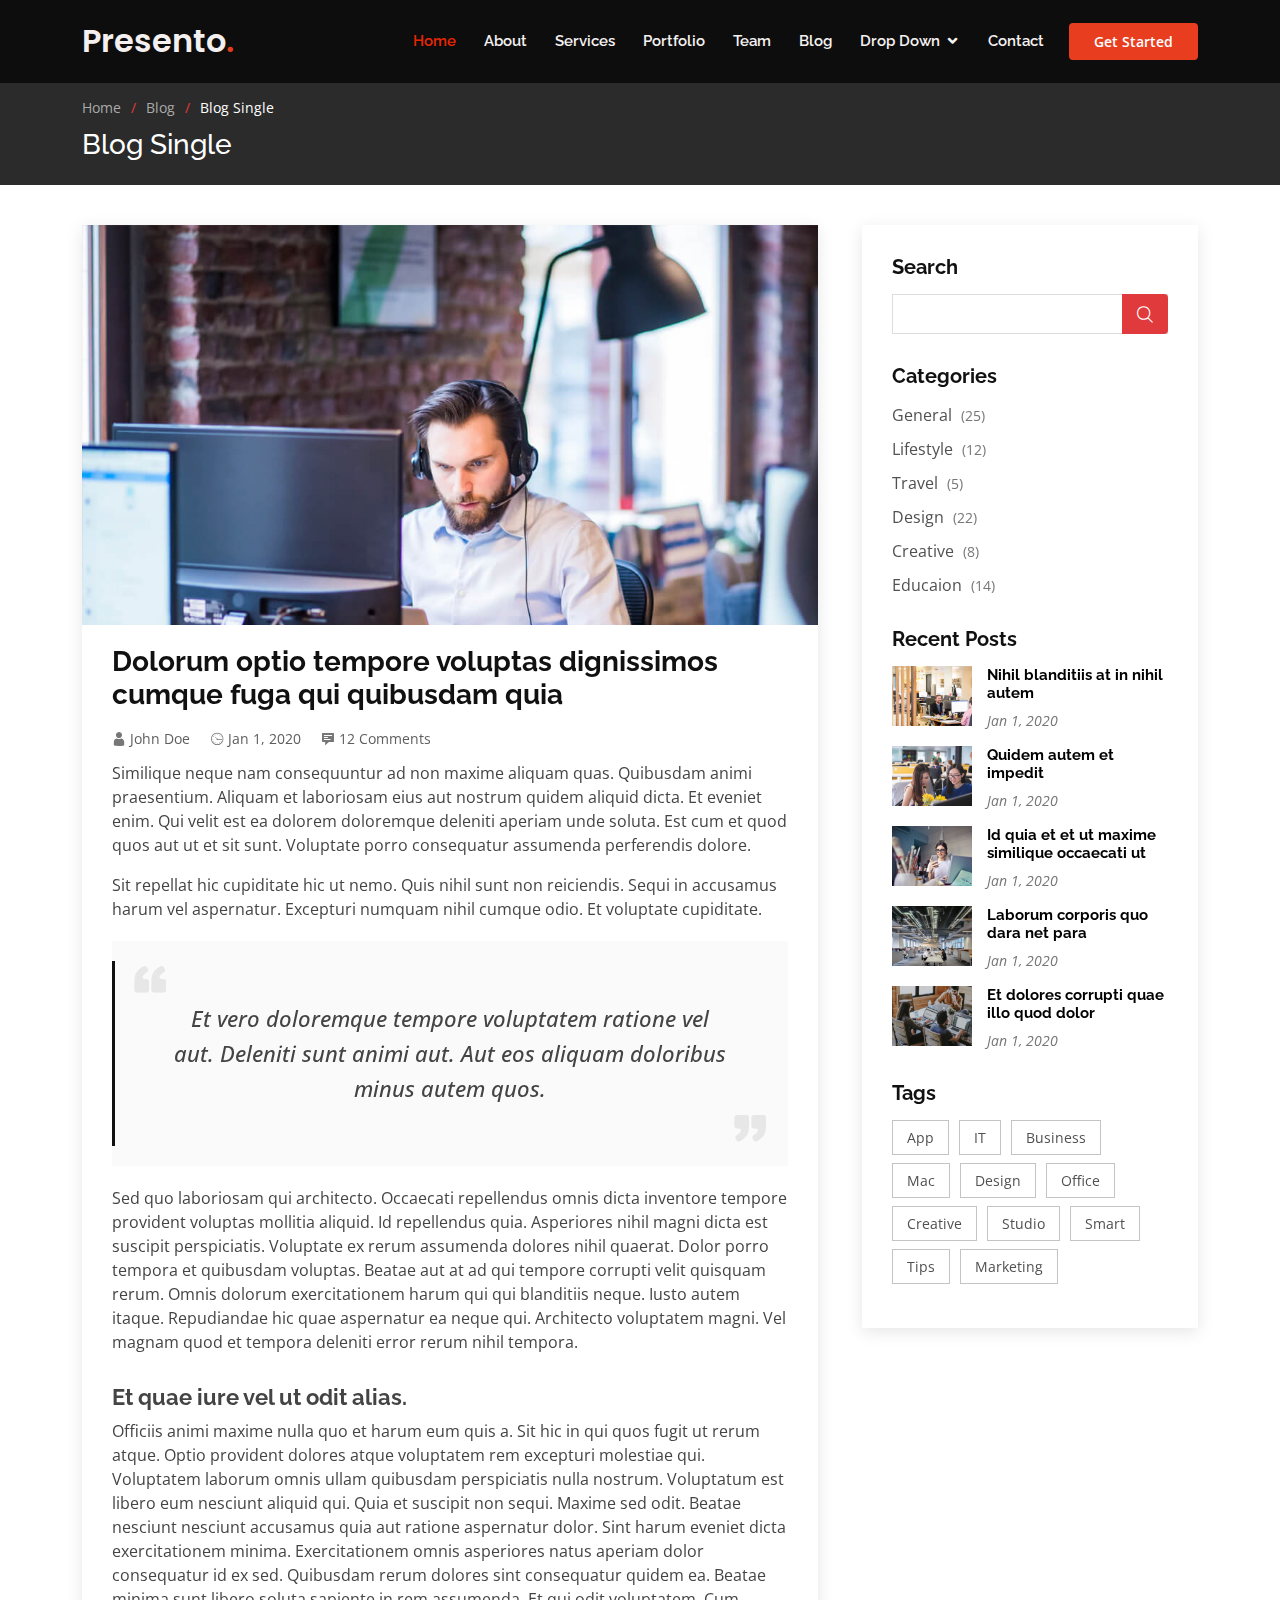
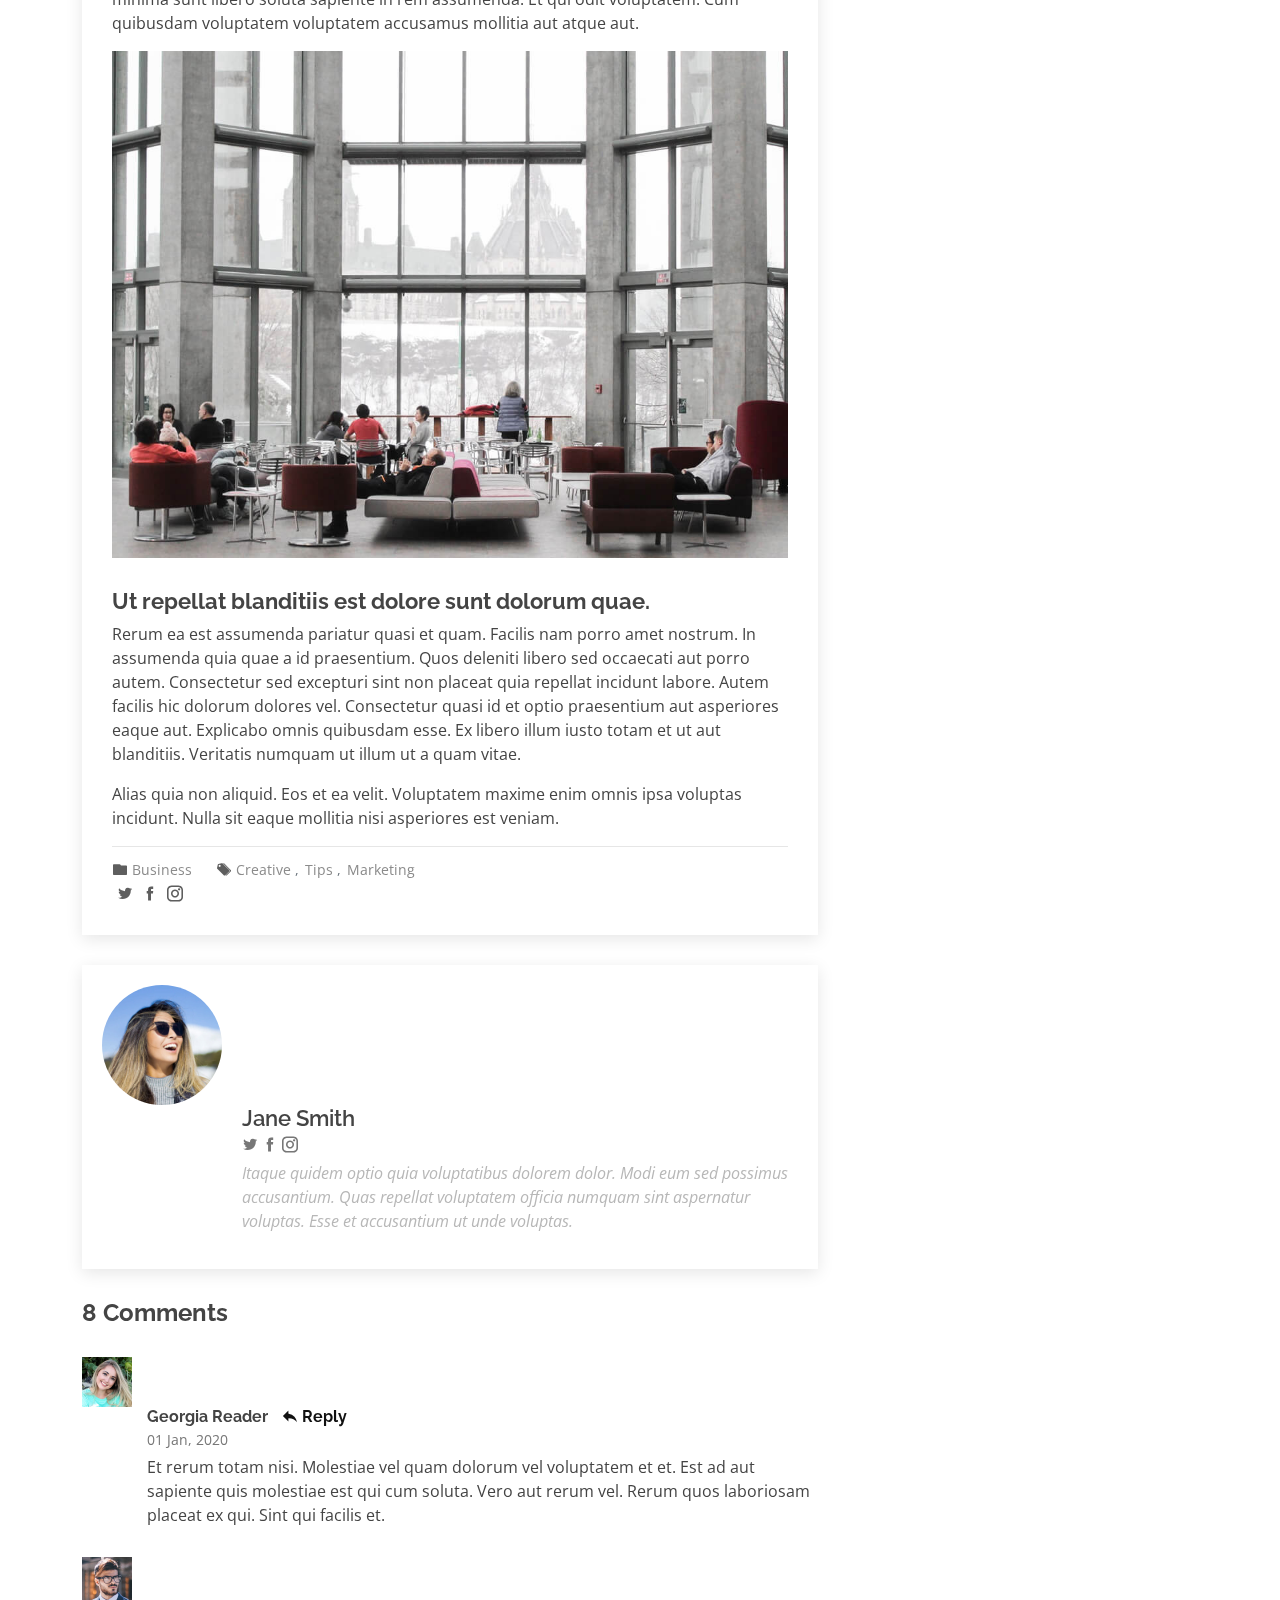
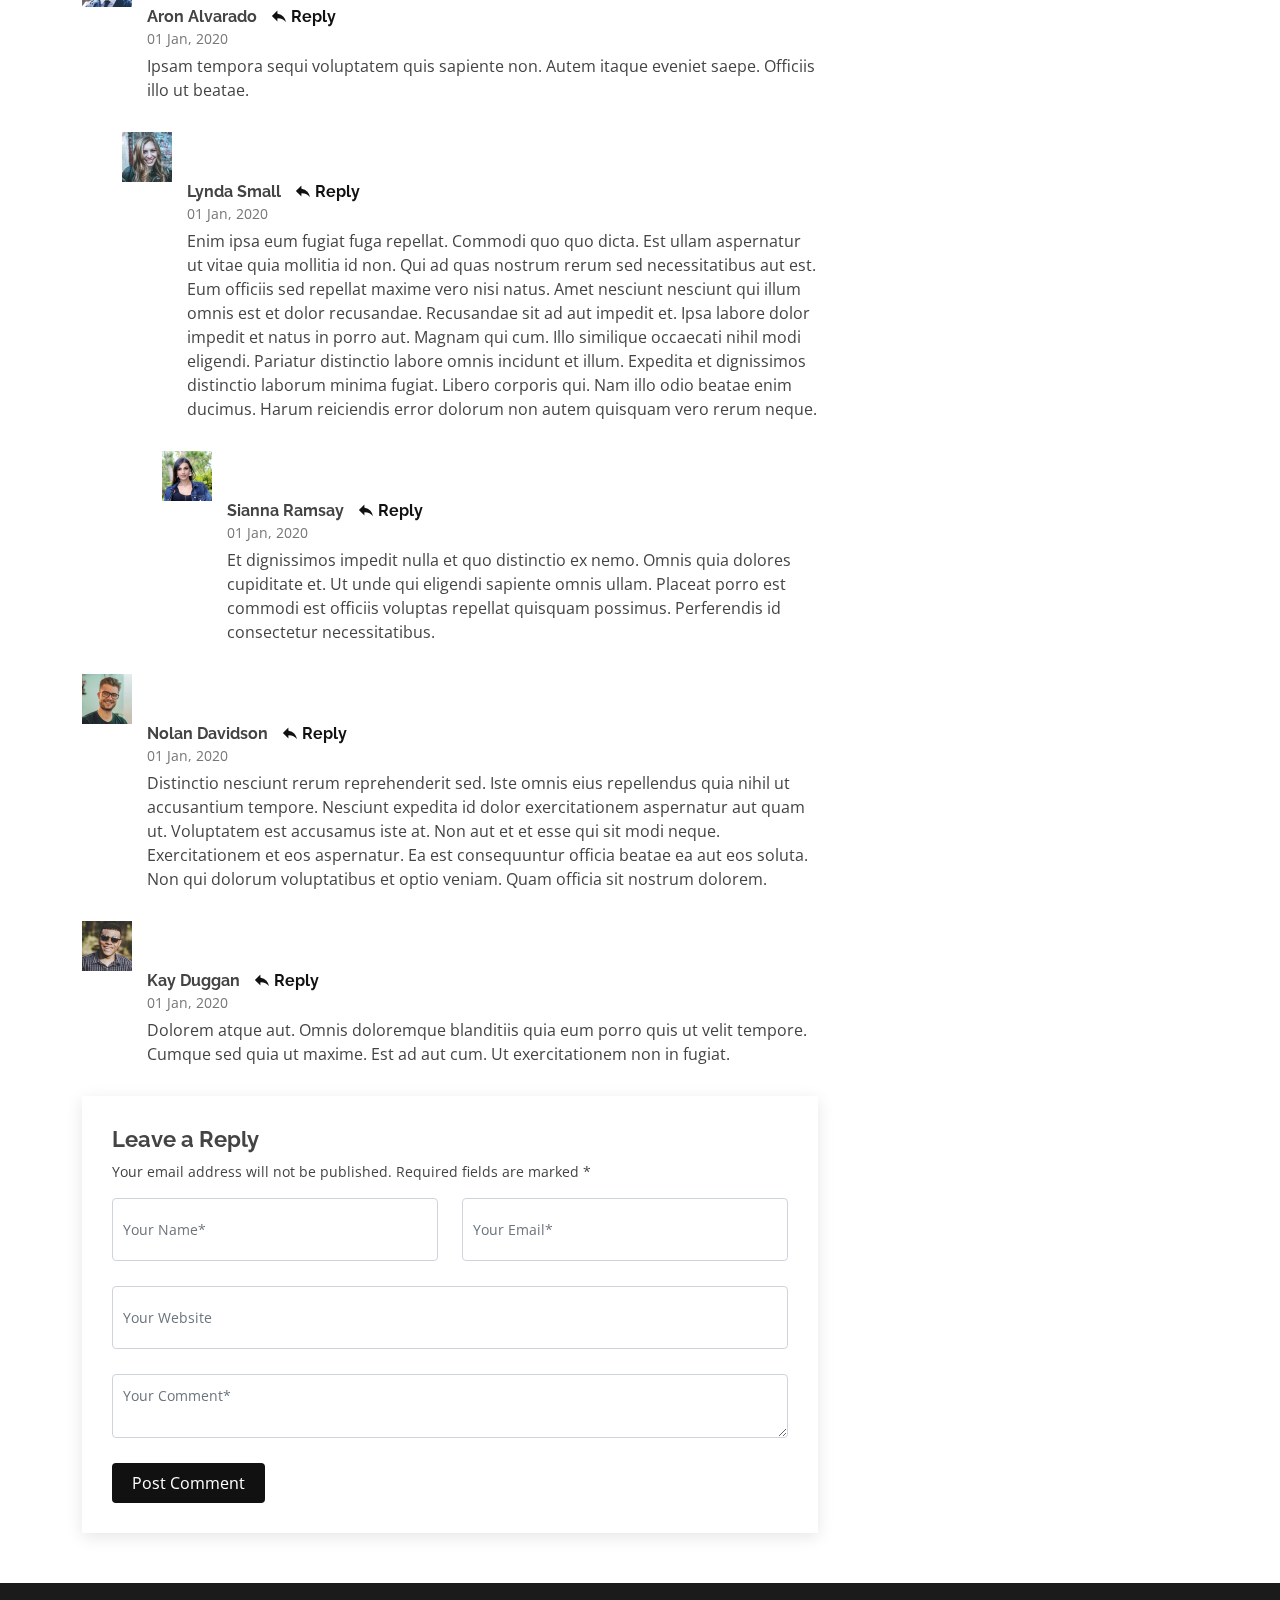
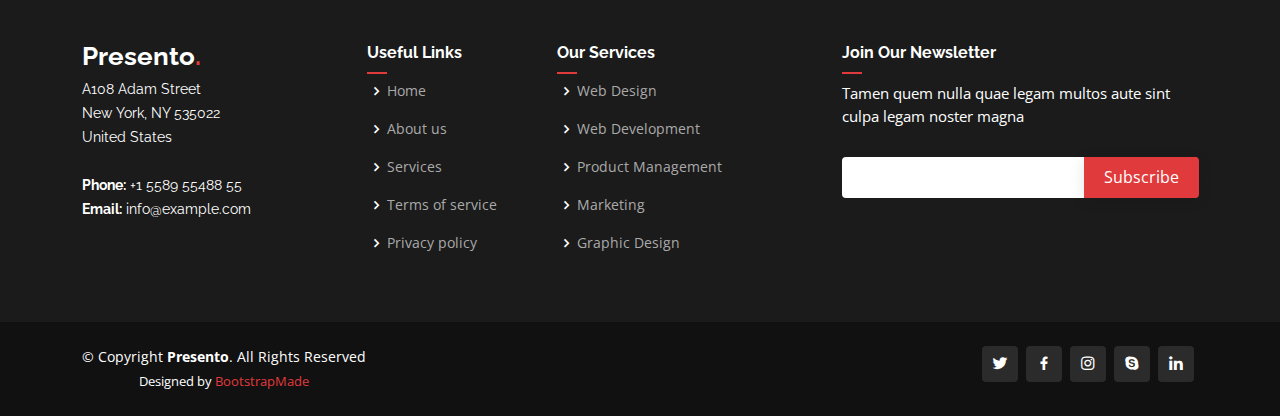
<file: blog-single.html>
<!DOCTYPE html>
<html lang="en">

<head>
  <meta charset="utf-8">
  <meta content="width=device-width, initial-scale=1.0" name="viewport">

  <title>Blog Single - Presento Bootstrap Template</title>
  <meta content="" name="description">
  <meta content="" name="keywords">

  <!-- Favicons -->
  <link href="assets/img/favicon.png" rel="icon">
  <link href="assets/img/apple-touch-icon.png" rel="apple-touch-icon">

  <!-- Google Fonts -->
  <link href="https://fonts.googleapis.com/css?family=Open+Sans:300,300i,400,400i,600,600i,700,700i|Raleway:300,300i,400,400i,500,500i,600,600i,700,700i|Poppins:300,300i,400,400i,500,500i,600,600i,700,700i" rel="stylesheet">

  <!-- Vendor CSS Files -->
  <link href="assets/vendor/bootstrap/css/bootstrap.min.css" rel="stylesheet">
  <link href="assets/vendor/icofont/icofont.min.css" rel="stylesheet">
  <link href="assets/vendor/boxicons/css/boxicons.min.css" rel="stylesheet">
  <link href="assets/vendor/owl.carousel/assets/owl.carousel.min.css" rel="stylesheet">
  <link href="assets/vendor/remixicon/remixicon.css" rel="stylesheet">
  <link href="assets/vendor/venobox/venobox.css" rel="stylesheet">
  <link href="assets/vendor/aos/aos.css" rel="stylesheet">

  <!-- Template Main CSS File -->
  <link href="assets/css/style.css" rel="stylesheet">

  <!-- =======================================================
  * Template Name: Presento - v2.0.3
  * Template URL: https://bootstrapmade.com/presento-bootstrap-corporate-template/
  * Author: BootstrapMade.com
  * License: https://bootstrapmade.com/license/
  ======================================================== -->
</head>

<body>

  <!-- ======= Header ======= -->
  <header id="header" class="fixed-top">
    <div class="container d-flex align-items-center">
      <h1 class="logo me-auto"><a href="index.html">Presento<span>.</span></a></h1>
      <!-- Uncomment below if you prefer to use an image logo -->
      <!-- <a href="index.html" class="logo me-auto"><img src="assets/img/logo.png" alt=""></a>-->

      <nav class="nav-menu d-none d-lg-block">
        <ul>
          <li class="active"><a href="#header">Home</a></li>
          <li><a href="#about">About</a></li>
          <li><a href="#services">Services</a></li>
          <li><a href="#portfolio">Portfolio</a></li>
          <li><a href="#team">Team</a></li>
          <li><a href="blog.html">Blog</a></li>
          <li class="drop-down"><a href="">Drop Down</a>
            <ul>
              <li><a href="#">Drop Down 1</a></li>
              <li class="drop-down"><a href="#">Deep Drop Down</a>
                <ul>
                  <li><a href="#">Deep Drop Down 1</a></li>
                  <li><a href="#">Deep Drop Down 2</a></li>
                  <li><a href="#">Deep Drop Down 3</a></li>
                  <li><a href="#">Deep Drop Down 4</a></li>
                  <li><a href="#">Deep Drop Down 5</a></li>
                </ul>
              </li>
              <li><a href="#">Drop Down 2</a></li>
              <li><a href="#">Drop Down 3</a></li>
              <li><a href="#">Drop Down 4</a></li>
            </ul>
          </li>
          <li><a href="#contact">Contact</a></li>
        </ul>
      </nav><!-- .nav-menu -->

      <a href="#about" class="get-started-btn scrollto">Get Started</a>
    </div>
  </header><!-- End Header -->

  <main id="main">

    <!-- ======= Breadcrumbs ======= -->
    <section class="breadcrumbs">
      <div class="container">

        <ol>
          <li><a href="index.html">Home</a></li>
          <li><a href="blog.html">Blog</a></li>
          <li>Blog Single</li>
        </ol>
        <h2>Blog Single</h2>

      </div>
    </section><!-- End Breadcrumbs -->

    <!-- ======= Blog Single Section ======= -->
    <section id="blog" class="blog">
      <div class="container" data-aos="fade-up">

        <div class="row">

          <div class="col-lg-8 entries">

            <article class="entry entry-single">

              <div class="entry-img">
                <img src="assets/img/blog/blog-1.jpg" alt="" class="img-fluid">
              </div>

              <h2 class="entry-title">
                <a href="blog-single.html">Dolorum optio tempore voluptas dignissimos cumque fuga qui quibusdam quia</a>
              </h2>

              <div class="entry-meta">
                <ul>
                  <li class="d-flex align-items-center"><i class="icofont-user"></i> <a href="blog-single.html">John Doe</a></li>
                  <li class="d-flex align-items-center"><i class="icofont-wall-clock"></i> <a href="blog-single.html"><time datetime="2020-01-01">Jan 1, 2020</time></a></li>
                  <li class="d-flex align-items-center"><i class="icofont-comment"></i> <a href="blog-single.html">12 Comments</a></li>
                </ul>
              </div>

              <div class="entry-content">
                <p>
                  Similique neque nam consequuntur ad non maxime aliquam quas. Quibusdam animi praesentium. Aliquam et laboriosam eius aut nostrum quidem aliquid dicta.
                  Et eveniet enim. Qui velit est ea dolorem doloremque deleniti aperiam unde soluta. Est cum et quod quos aut ut et sit sunt. Voluptate porro consequatur assumenda perferendis dolore.
                </p>

                <p>
                  Sit repellat hic cupiditate hic ut nemo. Quis nihil sunt non reiciendis. Sequi in accusamus harum vel aspernatur. Excepturi numquam nihil cumque odio. Et voluptate cupiditate.
                </p>

                <blockquote>
                  <i class="icofont-quote-left quote-left"></i>
                  <p>
                    Et vero doloremque tempore voluptatem ratione vel aut. Deleniti sunt animi aut. Aut eos aliquam doloribus minus autem quos.
                  </p>
                  <i class="las la-quote-right quote-right"></i>
                  <i class="icofont-quote-right quote-right"></i>
                </blockquote>

                <p>
                  Sed quo laboriosam qui architecto. Occaecati repellendus omnis dicta inventore tempore provident voluptas mollitia aliquid. Id repellendus quia. Asperiores nihil magni dicta est suscipit perspiciatis. Voluptate ex rerum assumenda dolores nihil quaerat.
                  Dolor porro tempora et quibusdam voluptas. Beatae aut at ad qui tempore corrupti velit quisquam rerum. Omnis dolorum exercitationem harum qui qui blanditiis neque.
                  Iusto autem itaque. Repudiandae hic quae aspernatur ea neque qui. Architecto voluptatem magni. Vel magnam quod et tempora deleniti error rerum nihil tempora.
                </p>

                <h3>Et quae iure vel ut odit alias.</h3>
                <p>
                  Officiis animi maxime nulla quo et harum eum quis a. Sit hic in qui quos fugit ut rerum atque. Optio provident dolores atque voluptatem rem excepturi molestiae qui. Voluptatem laborum omnis ullam quibusdam perspiciatis nulla nostrum. Voluptatum est libero eum nesciunt aliquid qui.
                  Quia et suscipit non sequi. Maxime sed odit. Beatae nesciunt nesciunt accusamus quia aut ratione aspernatur dolor. Sint harum eveniet dicta exercitationem minima. Exercitationem omnis asperiores natus aperiam dolor consequatur id ex sed. Quibusdam rerum dolores sint consequatur quidem ea.
                  Beatae minima sunt libero soluta sapiente in rem assumenda. Et qui odit voluptatem. Cum quibusdam voluptatem voluptatem accusamus mollitia aut atque aut.
                </p>
                <img src="assets/img/blog/blog-inside-post.jpg" class="img-fluid" alt="">

                <h3>Ut repellat blanditiis est dolore sunt dolorum quae.</h3>
                <p>
                  Rerum ea est assumenda pariatur quasi et quam. Facilis nam porro amet nostrum. In assumenda quia quae a id praesentium. Quos deleniti libero sed occaecati aut porro autem. Consectetur sed excepturi sint non placeat quia repellat incidunt labore. Autem facilis hic dolorum dolores vel.
                  Consectetur quasi id et optio praesentium aut asperiores eaque aut. Explicabo omnis quibusdam esse. Ex libero illum iusto totam et ut aut blanditiis. Veritatis numquam ut illum ut a quam vitae.
                </p>
                <p>
                  Alias quia non aliquid. Eos et ea velit. Voluptatem maxime enim omnis ipsa voluptas incidunt. Nulla sit eaque mollitia nisi asperiores est veniam.
                </p>

              </div>

              <div class="entry-footer clearfix">
                <div class="float-left">
                  <i class="icofont-folder"></i>
                  <ul class="cats">
                    <li><a href="#">Business</a></li>
                  </ul>

                  <i class="icofont-tags"></i>
                  <ul class="tags">
                    <li><a href="#">Creative</a></li>
                    <li><a href="#">Tips</a></li>
                    <li><a href="#">Marketing</a></li>
                  </ul>
                </div>

                <div class="float-right share">
                  <a href="" title="Share on Twitter"><i class="icofont-twitter"></i></a>
                  <a href="" title="Share on Facebook"><i class="icofont-facebook"></i></a>
                  <a href="" title="Share on Instagram"><i class="icofont-instagram"></i></a>
                </div>

              </div>

            </article><!-- End blog entry -->

            <div class="blog-author clearfix">
              <img src="assets/img/blog/blog-author.jpg" class="rounded-circle float-left" alt="">
              <h4>Jane Smith</h4>
              <div class="social-links">
                <a href="https://twitters.com/#"><i class="icofont-twitter"></i></a>
                <a href="https://facebook.com/#"><i class="icofont-facebook"></i></a>
                <a href="https://instagram.com/#"><i class="icofont-instagram"></i></a>
              </div>
              <p>
                Itaque quidem optio quia voluptatibus dolorem dolor. Modi eum sed possimus accusantium. Quas repellat voluptatem officia numquam sint aspernatur voluptas. Esse et accusantium ut unde voluptas.
              </p>
            </div><!-- End blog author bio -->

            <div class="blog-comments">

              <h4 class="comments-count">8 Comments</h4>

              <div id="comment-1" class="comment clearfix">
                <img src="assets/img/blog/comments-1.jpg" class="comment-img  float-left" alt="">
                <h5><a href="">Georgia Reader</a> <a href="#" class="reply"><i class="icofont-reply"></i> Reply</a></h5>
                <time datetime="2020-01-01">01 Jan, 2020</time>
                <p>
                  Et rerum totam nisi. Molestiae vel quam dolorum vel voluptatem et et. Est ad aut sapiente quis molestiae est qui cum soluta.
                  Vero aut rerum vel. Rerum quos laboriosam placeat ex qui. Sint qui facilis et.
                </p>
              </div><!-- End comment #1 -->

              <div id="comment-2" class="comment clearfix">
                <img src="assets/img/blog/comments-2.jpg" class="comment-img  float-left" alt="">
                <h5><a href="">Aron Alvarado</a> <a href="#" class="reply"><i class="icofont-reply"></i> Reply</a></h5>
                <time datetime="2020-01-01">01 Jan, 2020</time>
                <p>
                  Ipsam tempora sequi voluptatem quis sapiente non. Autem itaque eveniet saepe. Officiis illo ut beatae.
                </p>

                <div id="comment-reply-1" class="comment comment-reply clearfix">
                  <img src="assets/img/blog/comments-3.jpg" class="comment-img  float-left" alt="">
                  <h5><a href="">Lynda Small</a> <a href="#" class="reply"><i class="icofont-reply"></i> Reply</a></h5>
                  <time datetime="2020-01-01">01 Jan, 2020</time>
                  <p>
                    Enim ipsa eum fugiat fuga repellat. Commodi quo quo dicta. Est ullam aspernatur ut vitae quia mollitia id non. Qui ad quas nostrum rerum sed necessitatibus aut est. Eum officiis sed repellat maxime vero nisi natus. Amet nesciunt nesciunt qui illum omnis est et dolor recusandae.

                    Recusandae sit ad aut impedit et. Ipsa labore dolor impedit et natus in porro aut. Magnam qui cum. Illo similique occaecati nihil modi eligendi. Pariatur distinctio labore omnis incidunt et illum. Expedita et dignissimos distinctio laborum minima fugiat.

                    Libero corporis qui. Nam illo odio beatae enim ducimus. Harum reiciendis error dolorum non autem quisquam vero rerum neque.
                  </p>

                  <div id="comment-reply-2" class="comment comment-reply clearfix">
                    <img src="assets/img/blog/comments-4.jpg" class="comment-img  float-left" alt="">
                    <h5><a href="">Sianna Ramsay</a> <a href="#" class="reply"><i class="icofont-reply"></i> Reply</a></h5>
                    <time datetime="2020-01-01">01 Jan, 2020</time>
                    <p>
                      Et dignissimos impedit nulla et quo distinctio ex nemo. Omnis quia dolores cupiditate et. Ut unde qui eligendi sapiente omnis ullam. Placeat porro est commodi est officiis voluptas repellat quisquam possimus. Perferendis id consectetur necessitatibus.
                    </p>

                  </div><!-- End comment reply #2-->

                </div><!-- End comment reply #1-->

              </div><!-- End comment #2-->

              <div id="comment-3" class="comment clearfix">
                <img src="assets/img/blog/comments-5.jpg" class="comment-img  float-left" alt="">
                <h5><a href="">Nolan Davidson</a> <a href="#" class="reply"><i class="icofont-reply"></i> Reply</a></h5>
                <time datetime="2020-01-01">01 Jan, 2020</time>
                <p>
                  Distinctio nesciunt rerum reprehenderit sed. Iste omnis eius repellendus quia nihil ut accusantium tempore. Nesciunt expedita id dolor exercitationem aspernatur aut quam ut. Voluptatem est accusamus iste at.
                  Non aut et et esse qui sit modi neque. Exercitationem et eos aspernatur. Ea est consequuntur officia beatae ea aut eos soluta. Non qui dolorum voluptatibus et optio veniam. Quam officia sit nostrum dolorem.
                </p>

              </div><!-- End comment #3 -->

              <div id="comment-4" class="comment clearfix">
                <img src="assets/img/blog/comments-6.jpg" class="comment-img  float-left" alt="">
                <h5><a href="">Kay Duggan</a> <a href="#" class="reply"><i class="icofont-reply"></i> Reply</a></h5>
                <time datetime="2020-01-01">01 Jan, 2020</time>
                <p>
                  Dolorem atque aut. Omnis doloremque blanditiis quia eum porro quis ut velit tempore. Cumque sed quia ut maxime. Est ad aut cum. Ut exercitationem non in fugiat.
                </p>

              </div><!-- End comment #4 -->

              <div class="reply-form">
                <h4>Leave a Reply</h4>
                <p>Your email address will not be published. Required fields are marked * </p>
                <form action="">
                  <div class="row">
                    <div class="col-md-6 form-group">
                      <input name="name" type="text" class="form-control" placeholder="Your Name*">
                    </div>
                    <div class="col-md-6 form-group">
                      <input name="email" type="text" class="form-control" placeholder="Your Email*">
                    </div>
                  </div>
                  <div class="row">
                    <div class="col form-group">
                      <input name="website" type="text" class="form-control" placeholder="Your Website">
                    </div>
                  </div>
                  <div class="row">
                    <div class="col form-group">
                      <textarea name="comment" class="form-control" placeholder="Your Comment*"></textarea>
                    </div>
                  </div>
                  <button type="submit" class="btn btn-primary">Post Comment</button>

                </form>

              </div>

            </div><!-- End blog comments -->

          </div><!-- End blog entries list -->

          <div class="col-lg-4">

            <div class="sidebar">

              <h3 class="sidebar-title">Search</h3>
              <div class="sidebar-item search-form">
                <form action="">
                  <input type="text">
                  <button type="submit"><i class="icofont-search"></i></button>
                </form>
              </div><!-- End sidebar search formn-->

              <h3 class="sidebar-title">Categories</h3>
              <div class="sidebar-item categories">
                <ul>
                  <li><a href="#">General <span>(25)</span></a></li>
                  <li><a href="#">Lifestyle <span>(12)</span></a></li>
                  <li><a href="#">Travel <span>(5)</span></a></li>
                  <li><a href="#">Design <span>(22)</span></a></li>
                  <li><a href="#">Creative <span>(8)</span></a></li>
                  <li><a href="#">Educaion <span>(14)</span></a></li>
                </ul>
              </div><!-- End sidebar categories-->

              <h3 class="sidebar-title">Recent Posts</h3>
              <div class="sidebar-item recent-posts">
                <div class="post-item clearfix">
                  <img src="assets/img/blog/blog-recent-1.jpg" alt="">
                  <h4><a href="blog-single.html">Nihil blanditiis at in nihil autem</a></h4>
                  <time datetime="2020-01-01">Jan 1, 2020</time>
                </div>

                <div class="post-item clearfix">
                  <img src="assets/img/blog/blog-recent-2.jpg" alt="">
                  <h4><a href="blog-single.html">Quidem autem et impedit</a></h4>
                  <time datetime="2020-01-01">Jan 1, 2020</time>
                </div>

                <div class="post-item clearfix">
                  <img src="assets/img/blog/blog-recent-3.jpg" alt="">
                  <h4><a href="blog-single.html">Id quia et et ut maxime similique occaecati ut</a></h4>
                  <time datetime="2020-01-01">Jan 1, 2020</time>
                </div>

                <div class="post-item clearfix">
                  <img src="assets/img/blog/blog-recent-4.jpg" alt="">
                  <h4><a href="blog-single.html">Laborum corporis quo dara net para</a></h4>
                  <time datetime="2020-01-01">Jan 1, 2020</time>
                </div>

                <div class="post-item clearfix">
                  <img src="assets/img/blog/blog-recent-5.jpg" alt="">
                  <h4><a href="blog-single.html">Et dolores corrupti quae illo quod dolor</a></h4>
                  <time datetime="2020-01-01">Jan 1, 2020</time>
                </div>

              </div><!-- End sidebar recent posts-->

              <h3 class="sidebar-title">Tags</h3>
              <div class="sidebar-item tags">
                <ul>
                  <li><a href="#">App</a></li>
                  <li><a href="#">IT</a></li>
                  <li><a href="#">Business</a></li>
                  <li><a href="#">Mac</a></li>
                  <li><a href="#">Design</a></li>
                  <li><a href="#">Office</a></li>
                  <li><a href="#">Creative</a></li>
                  <li><a href="#">Studio</a></li>
                  <li><a href="#">Smart</a></li>
                  <li><a href="#">Tips</a></li>
                  <li><a href="#">Marketing</a></li>
                </ul>
              </div><!-- End sidebar tags-->

            </div><!-- End sidebar -->

          </div><!-- End blog sidebar -->

        </div>

      </div>
    </section><!-- End Blog Single Section -->

  </main><!-- End #main -->

  <!-- ======= Footer ======= -->
  <footer id="footer">

    <div class="footer-top">
      <div class="container">
        <div class="row">

          <div class="col-lg-3 col-md-6 footer-contact">
            <h3>Presento<span>.</span></h3>
            <p>
              A108 Adam Street <br>
              New York, NY 535022<br>
              United States <br><br>
              <strong>Phone:</strong> +1 5589 55488 55<br>
              <strong>Email:</strong> info@example.com<br>
            </p>
          </div>

          <div class="col-lg-2 col-md-6 footer-links">
            <h4>Useful Links</h4>
            <ul>
              <li><i class="bx bx-chevron-right"></i> <a href="#">Home</a></li>
              <li><i class="bx bx-chevron-right"></i> <a href="#">About us</a></li>
              <li><i class="bx bx-chevron-right"></i> <a href="#">Services</a></li>
              <li><i class="bx bx-chevron-right"></i> <a href="#">Terms of service</a></li>
              <li><i class="bx bx-chevron-right"></i> <a href="#">Privacy policy</a></li>
            </ul>
          </div>

          <div class="col-lg-3 col-md-6 footer-links">
            <h4>Our Services</h4>
            <ul>
              <li><i class="bx bx-chevron-right"></i> <a href="#">Web Design</a></li>
              <li><i class="bx bx-chevron-right"></i> <a href="#">Web Development</a></li>
              <li><i class="bx bx-chevron-right"></i> <a href="#">Product Management</a></li>
              <li><i class="bx bx-chevron-right"></i> <a href="#">Marketing</a></li>
              <li><i class="bx bx-chevron-right"></i> <a href="#">Graphic Design</a></li>
            </ul>
          </div>

          <div class="col-lg-4 col-md-6 footer-newsletter">
            <h4>Join Our Newsletter</h4>
            <p>Tamen quem nulla quae legam multos aute sint culpa legam noster magna</p>
            <form action="" method="post">
              <input type="email" name="email"><input type="submit" value="Subscribe">
            </form>
          </div>

        </div>
      </div>
    </div>

    <div class="container d-md-flex py-4">

      <div class="me-md-auto text-center text-md-left">
        <div class="copyright">
          &copy; Copyright <strong><span>Presento</span></strong>. All Rights Reserved
        </div>
        <div class="credits">
          <!-- All the links in the footer should remain intact. -->
          <!-- You can delete the links only if you purchased the pro version. -->
          <!-- Licensing information: https://bootstrapmade.com/license/ -->
          <!-- Purchase the pro version with working PHP/AJAX contact form: https://bootstrapmade.com/presento-bootstrap-corporate-template/ -->
          Designed by <a href="https://bootstrapmade.com/">BootstrapMade</a>
        </div>
      </div>
      <div class="social-links text-center text-md-right pt-3 pt-md-0">
        <a href="#" class="twitter"><i class="bx bxl-twitter"></i></a>
        <a href="#" class="facebook"><i class="bx bxl-facebook"></i></a>
        <a href="#" class="instagram"><i class="bx bxl-instagram"></i></a>
        <a href="#" class="google-plus"><i class="bx bxl-skype"></i></a>
        <a href="#" class="linkedin"><i class="bx bxl-linkedin"></i></a>
      </div>
    </div>
  </footer><!-- End Footer -->

  <a href="#" class="back-to-top"><i class="icofont-simple-up"></i></a>

  <!-- Vendor JS Files -->
  <script src="assets/vendor/jquery/jquery.min.js"></script>
  <script src="assets/vendor/bootstrap/js/bootstrap.bundle.min.js"></script>
  <script src="assets/vendor/jquery.easing/jquery.easing.min.js"></script>
  <script src="assets/vendor/php-email-form/validate.js"></script>
  <script src="assets/vendor/owl.carousel/owl.carousel.min.js"></script>
  <script src="assets/vendor/waypoints/jquery.waypoints.min.js"></script>
  <script src="assets/vendor/counterup/counterup.min.js"></script>
  <script src="assets/vendor/isotope-layout/isotope.pkgd.min.js"></script>
  <script src="assets/vendor/venobox/venobox.min.js"></script>
  <script src="assets/vendor/aos/aos.js"></script>

  <!-- Template Main JS File -->
  <script src="assets/js/main.js"></script>

</body>

</html>
</file>
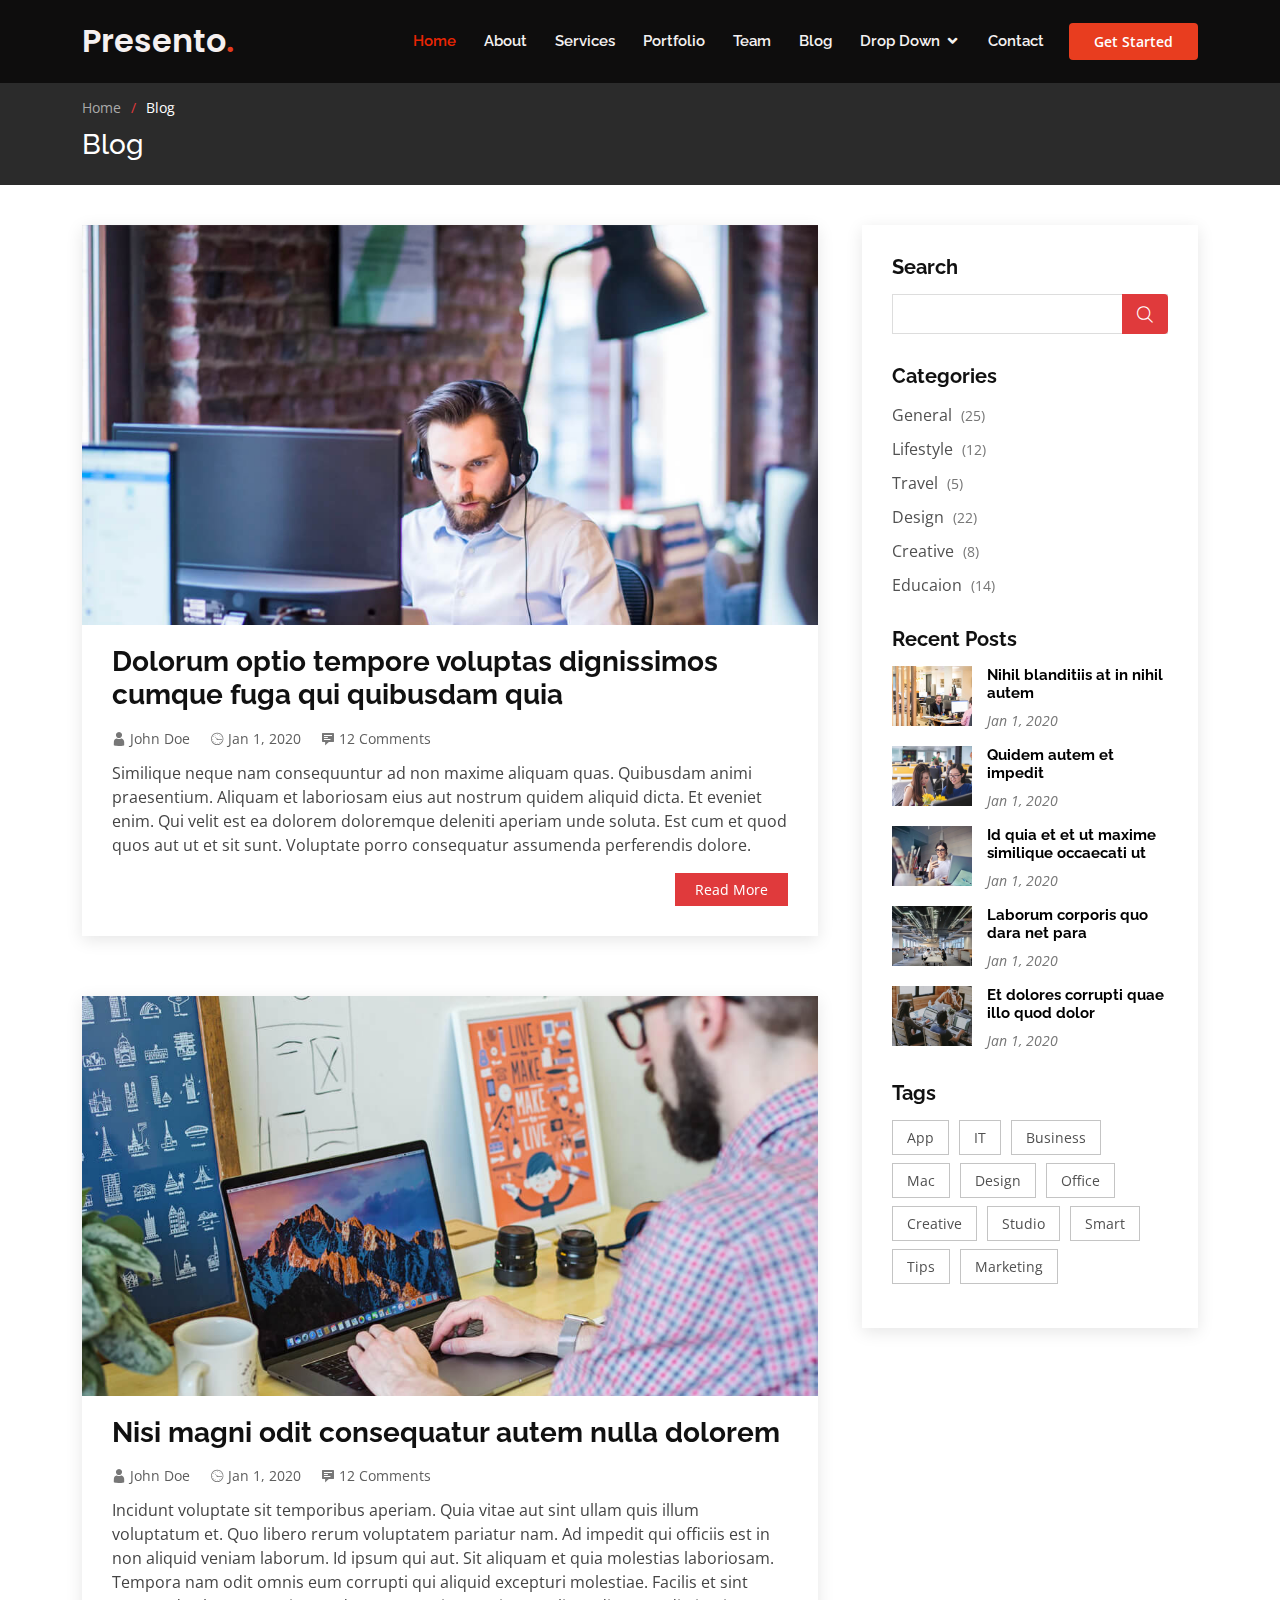
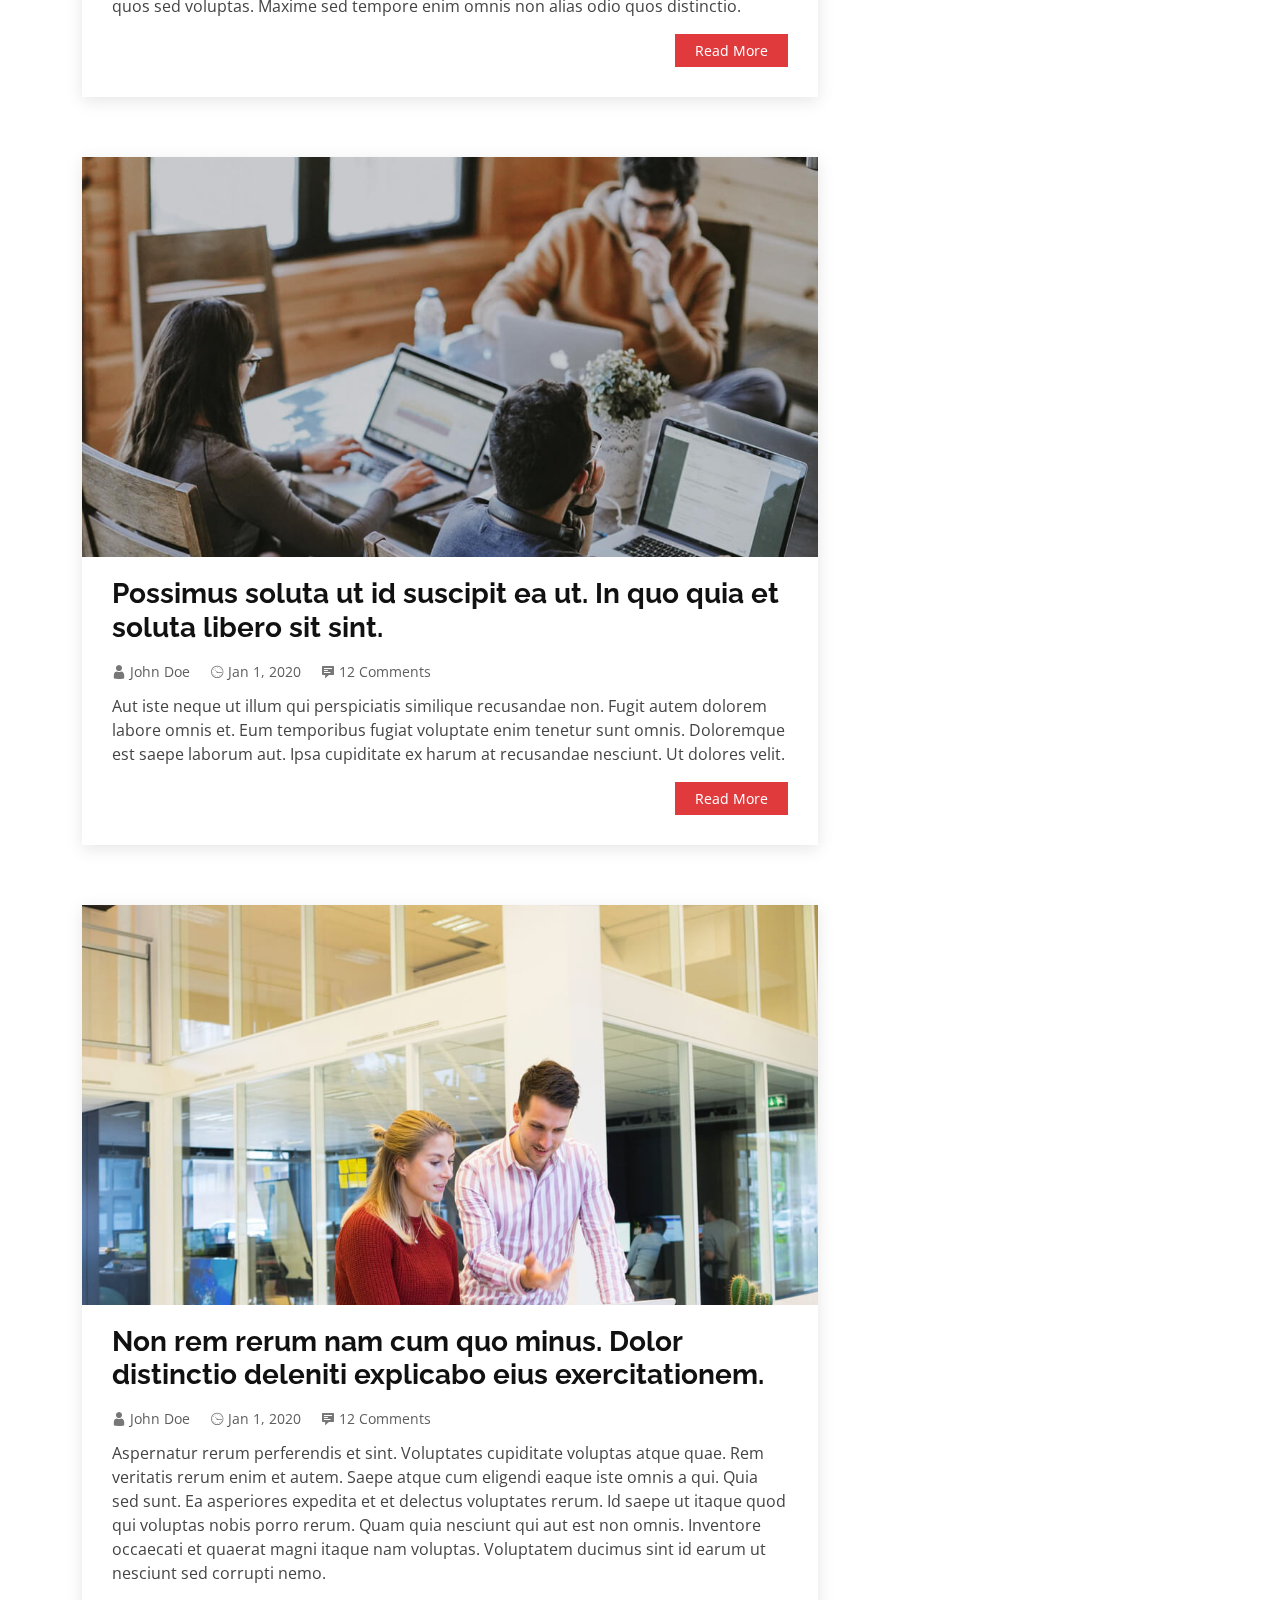
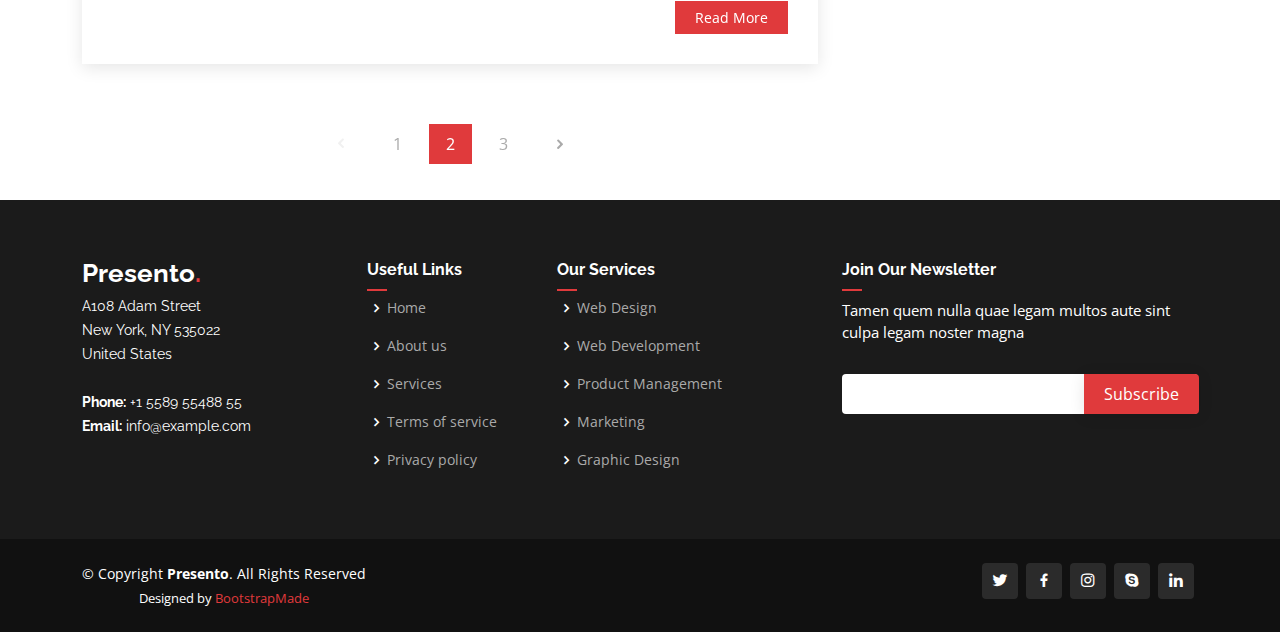
<file: blog.html>
<!DOCTYPE html>
<html lang="en">

<head>
  <meta charset="utf-8">
  <meta content="width=device-width, initial-scale=1.0" name="viewport">

  <title>Blog - Presento Bootstrap Template</title>
  <meta content="" name="description">
  <meta content="" name="keywords">

  <!-- Favicons -->
  <link href="assets/img/favicon.png" rel="icon">
  <link href="assets/img/apple-touch-icon.png" rel="apple-touch-icon">

  <!-- Google Fonts -->
  <link href="https://fonts.googleapis.com/css?family=Open+Sans:300,300i,400,400i,600,600i,700,700i|Raleway:300,300i,400,400i,500,500i,600,600i,700,700i|Poppins:300,300i,400,400i,500,500i,600,600i,700,700i" rel="stylesheet">

  <!-- Vendor CSS Files -->
  <link href="assets/vendor/bootstrap/css/bootstrap.min.css" rel="stylesheet">
  <link href="assets/vendor/icofont/icofont.min.css" rel="stylesheet">
  <link href="assets/vendor/boxicons/css/boxicons.min.css" rel="stylesheet">
  <link href="assets/vendor/owl.carousel/assets/owl.carousel.min.css" rel="stylesheet">
  <link href="assets/vendor/remixicon/remixicon.css" rel="stylesheet">
  <link href="assets/vendor/venobox/venobox.css" rel="stylesheet">
  <link href="assets/vendor/aos/aos.css" rel="stylesheet">

  <!-- Template Main CSS File -->
  <link href="assets/css/style.css" rel="stylesheet">

  <!-- =======================================================
  * Template Name: Presento - v2.0.3
  * Template URL: https://bootstrapmade.com/presento-bootstrap-corporate-template/
  * Author: BootstrapMade.com
  * License: https://bootstrapmade.com/license/
  ======================================================== -->
</head>

<body>

  <!-- ======= Header ======= -->
  <header id="header" class="fixed-top">
    <div class="container d-flex align-items-center">
      <h1 class="logo me-auto"><a href="index.html">Presento<span>.</span></a></h1>
      <!-- Uncomment below if you prefer to use an image logo -->
      <!-- <a href="index.html" class="logo me-auto"><img src="assets/img/logo.png" alt=""></a>-->

      <nav class="nav-menu d-none d-lg-block">
        <ul>
          <li class="active"><a href="#header">Home</a></li>
          <li><a href="#about">About</a></li>
          <li><a href="#services">Services</a></li>
          <li><a href="#portfolio">Portfolio</a></li>
          <li><a href="#team">Team</a></li>
          <li><a href="blog.html">Blog</a></li>
          <li class="drop-down"><a href="">Drop Down</a>
            <ul>
              <li><a href="#">Drop Down 1</a></li>
              <li class="drop-down"><a href="#">Deep Drop Down</a>
                <ul>
                  <li><a href="#">Deep Drop Down 1</a></li>
                  <li><a href="#">Deep Drop Down 2</a></li>
                  <li><a href="#">Deep Drop Down 3</a></li>
                  <li><a href="#">Deep Drop Down 4</a></li>
                  <li><a href="#">Deep Drop Down 5</a></li>
                </ul>
              </li>
              <li><a href="#">Drop Down 2</a></li>
              <li><a href="#">Drop Down 3</a></li>
              <li><a href="#">Drop Down 4</a></li>
            </ul>
          </li>
          <li><a href="#contact">Contact</a></li>
        </ul>
      </nav><!-- .nav-menu -->

      <a href="#about" class="get-started-btn scrollto">Get Started</a>
    </div>
  </header><!-- End Header -->

  <main id="main">

    <!-- ======= Breadcrumbs ======= -->
    <section class="breadcrumbs">
      <div class="container">

        <ol>
          <li><a href="index.html">Home</a></li>
          <li>Blog</li>
        </ol>
        <h2>Blog</h2>

      </div>
    </section><!-- End Breadcrumbs -->

    <!-- ======= Blog Section ======= -->
    <section id="blog" class="blog">
      <div class="container" data-aos="fade-up">

        <div class="row">

          <div class="col-lg-8 entries">

            <article class="entry">

              <div class="entry-img">
                <img src="assets/img/blog/blog-1.jpg" alt="" class="img-fluid">
              </div>

              <h2 class="entry-title">
                <a href="blog-single.html">Dolorum optio tempore voluptas dignissimos cumque fuga qui quibusdam quia</a>
              </h2>

              <div class="entry-meta">
                <ul>
                  <li class="d-flex align-items-center"><i class="icofont-user"></i> <a href="blog-single.html">John Doe</a></li>
                  <li class="d-flex align-items-center"><i class="icofont-wall-clock"></i> <a href="blog-single.html"><time datetime="2020-01-01">Jan 1, 2020</time></a></li>
                  <li class="d-flex align-items-center"><i class="icofont-comment"></i> <a href="blog-single.html">12 Comments</a></li>
                </ul>
              </div>

              <div class="entry-content">
                <p>
                  Similique neque nam consequuntur ad non maxime aliquam quas. Quibusdam animi praesentium. Aliquam et laboriosam eius aut nostrum quidem aliquid dicta.
                  Et eveniet enim. Qui velit est ea dolorem doloremque deleniti aperiam unde soluta. Est cum et quod quos aut ut et sit sunt. Voluptate porro consequatur assumenda perferendis dolore.
                </p>
                <div class="read-more">
                  <a href="blog-single.html">Read More</a>
                </div>
              </div>

            </article><!-- End blog entry -->

            <article class="entry">

              <div class="entry-img">
                <img src="assets/img/blog/blog-2.jpg" alt="" class="img-fluid">
              </div>

              <h2 class="entry-title">
                <a href="blog-single.html">Nisi magni odit consequatur autem nulla dolorem</a>
              </h2>

              <div class="entry-meta">
                <ul>
                  <li class="d-flex align-items-center"><i class="icofont-user"></i> <a href="blog-single.html">John Doe</a></li>
                  <li class="d-flex align-items-center"><i class="icofont-wall-clock"></i> <a href="blog-single.html"><time datetime="2020-01-01">Jan 1, 2020</time></a></li>
                  <li class="d-flex align-items-center"><i class="icofont-comment"></i> <a href="blog-single.html">12 Comments</a></li>
                </ul>
              </div>

              <div class="entry-content">
                <p>
                  Incidunt voluptate sit temporibus aperiam. Quia vitae aut sint ullam quis illum voluptatum et. Quo libero rerum voluptatem pariatur nam.
                  Ad impedit qui officiis est in non aliquid veniam laborum. Id ipsum qui aut. Sit aliquam et quia molestias laboriosam. Tempora nam odit omnis eum corrupti qui aliquid excepturi molestiae. Facilis et sint quos sed voluptas. Maxime sed tempore enim omnis non alias odio quos distinctio.
                </p>
                <div class="read-more">
                  <a href="blog-single.html">Read More</a>
                </div>
              </div>

            </article><!-- End blog entry -->

            <article class="entry">

              <div class="entry-img">
                <img src="assets/img/blog/blog-3.jpg" alt="" class="img-fluid">
              </div>

              <h2 class="entry-title">
                <a href="blog-single.html">Possimus soluta ut id suscipit ea ut. In quo quia et soluta libero sit sint.</a>
              </h2>

              <div class="entry-meta">
                <ul>
                  <li class="d-flex align-items-center"><i class="icofont-user"></i> <a href="blog-single.html">John Doe</a></li>
                  <li class="d-flex align-items-center"><i class="icofont-wall-clock"></i> <a href="blog-single.html"><time datetime="2020-01-01">Jan 1, 2020</time></a></li>
                  <li class="d-flex align-items-center"><i class="icofont-comment"></i> <a href="blog-single.html">12 Comments</a></li>
                </ul>
              </div>

              <div class="entry-content">
                <p>
                  Aut iste neque ut illum qui perspiciatis similique recusandae non. Fugit autem dolorem labore omnis et. Eum temporibus fugiat voluptate enim tenetur sunt omnis.
                  Doloremque est saepe laborum aut. Ipsa cupiditate ex harum at recusandae nesciunt. Ut dolores velit.
                </p>
                <div class="read-more">
                  <a href="blog-single.html">Read More</a>
                </div>
              </div>

            </article><!-- End blog entry -->

            <article class="entry">

              <div class="entry-img">
                <img src="assets/img/blog/blog-4.jpg" alt="" class="img-fluid">
              </div>

              <h2 class="entry-title">
                <a href="blog-single.html">Non rem rerum nam cum quo minus. Dolor distinctio deleniti explicabo eius exercitationem.</a>
              </h2>

              <div class="entry-meta">
                <ul>
                  <li class="d-flex align-items-center"><i class="icofont-user"></i> <a href="blog-single.html">John Doe</a></li>
                  <li class="d-flex align-items-center"><i class="icofont-wall-clock"></i> <a href="blog-single.html"><time datetime="2020-01-01">Jan 1, 2020</time></a></li>
                  <li class="d-flex align-items-center"><i class="icofont-comment"></i> <a href="blog-single.html">12 Comments</a></li>
                </ul>
              </div>

              <div class="entry-content">
                <p>
                  Aspernatur rerum perferendis et sint. Voluptates cupiditate voluptas atque quae. Rem veritatis rerum enim et autem. Saepe atque cum eligendi eaque iste omnis a qui.
                  Quia sed sunt. Ea asperiores expedita et et delectus voluptates rerum. Id saepe ut itaque quod qui voluptas nobis porro rerum. Quam quia nesciunt qui aut est non omnis. Inventore occaecati et quaerat magni itaque nam voluptas. Voluptatem ducimus sint id earum ut nesciunt sed corrupti nemo.
                </p>
                <div class="read-more">
                  <a href="blog-single.html">Read More</a>
                </div>
              </div>

            </article><!-- End blog entry -->

            <div class="blog-pagination">
              <ul class="justify-content-center">
                <li class="disabled"><i class="icofont-rounded-left"></i></li>
                <li><a href="#">1</a></li>
                <li class="active"><a href="#">2</a></li>
                <li><a href="#">3</a></li>
                <li><a href="#"><i class="icofont-rounded-right"></i></a></li>
              </ul>
            </div>

          </div><!-- End blog entries list -->

          <div class="col-lg-4">

            <div class="sidebar">

              <h3 class="sidebar-title">Search</h3>
              <div class="sidebar-item search-form">
                <form action="">
                  <input type="text">
                  <button type="submit"><i class="icofont-search"></i></button>
                </form>
              </div><!-- End sidebar search formn-->

              <h3 class="sidebar-title">Categories</h3>
              <div class="sidebar-item categories">
                <ul>
                  <li><a href="#">General <span>(25)</span></a></li>
                  <li><a href="#">Lifestyle <span>(12)</span></a></li>
                  <li><a href="#">Travel <span>(5)</span></a></li>
                  <li><a href="#">Design <span>(22)</span></a></li>
                  <li><a href="#">Creative <span>(8)</span></a></li>
                  <li><a href="#">Educaion <span>(14)</span></a></li>
                </ul>
              </div><!-- End sidebar categories-->

              <h3 class="sidebar-title">Recent Posts</h3>
              <div class="sidebar-item recent-posts">
                <div class="post-item clearfix">
                  <img src="assets/img/blog/blog-recent-1.jpg" alt="">
                  <h4><a href="blog-single.html">Nihil blanditiis at in nihil autem</a></h4>
                  <time datetime="2020-01-01">Jan 1, 2020</time>
                </div>

                <div class="post-item clearfix">
                  <img src="assets/img/blog/blog-recent-2.jpg" alt="">
                  <h4><a href="blog-single.html">Quidem autem et impedit</a></h4>
                  <time datetime="2020-01-01">Jan 1, 2020</time>
                </div>

                <div class="post-item clearfix">
                  <img src="assets/img/blog/blog-recent-3.jpg" alt="">
                  <h4><a href="blog-single.html">Id quia et et ut maxime similique occaecati ut</a></h4>
                  <time datetime="2020-01-01">Jan 1, 2020</time>
                </div>

                <div class="post-item clearfix">
                  <img src="assets/img/blog/blog-recent-4.jpg" alt="">
                  <h4><a href="blog-single.html">Laborum corporis quo dara net para</a></h4>
                  <time datetime="2020-01-01">Jan 1, 2020</time>
                </div>

                <div class="post-item clearfix">
                  <img src="assets/img/blog/blog-recent-5.jpg" alt="">
                  <h4><a href="blog-single.html">Et dolores corrupti quae illo quod dolor</a></h4>
                  <time datetime="2020-01-01">Jan 1, 2020</time>
                </div>

              </div><!-- End sidebar recent posts-->

              <h3 class="sidebar-title">Tags</h3>
              <div class="sidebar-item tags">
                <ul>
                  <li><a href="#">App</a></li>
                  <li><a href="#">IT</a></li>
                  <li><a href="#">Business</a></li>
                  <li><a href="#">Mac</a></li>
                  <li><a href="#">Design</a></li>
                  <li><a href="#">Office</a></li>
                  <li><a href="#">Creative</a></li>
                  <li><a href="#">Studio</a></li>
                  <li><a href="#">Smart</a></li>
                  <li><a href="#">Tips</a></li>
                  <li><a href="#">Marketing</a></li>
                </ul>
              </div><!-- End sidebar tags-->

            </div><!-- End sidebar -->

          </div><!-- End blog sidebar -->

        </div>

      </div>
    </section><!-- End Blog Section -->

  </main><!-- End #main -->

  <!-- ======= Footer ======= -->
  <footer id="footer">

    <div class="footer-top">
      <div class="container">
        <div class="row">

          <div class="col-lg-3 col-md-6 footer-contact">
            <h3>Presento<span>.</span></h3>
            <p>
              A108 Adam Street <br>
              New York, NY 535022<br>
              United States <br><br>
              <strong>Phone:</strong> +1 5589 55488 55<br>
              <strong>Email:</strong> info@example.com<br>
            </p>
          </div>

          <div class="col-lg-2 col-md-6 footer-links">
            <h4>Useful Links</h4>
            <ul>
              <li><i class="bx bx-chevron-right"></i> <a href="#">Home</a></li>
              <li><i class="bx bx-chevron-right"></i> <a href="#">About us</a></li>
              <li><i class="bx bx-chevron-right"></i> <a href="#">Services</a></li>
              <li><i class="bx bx-chevron-right"></i> <a href="#">Terms of service</a></li>
              <li><i class="bx bx-chevron-right"></i> <a href="#">Privacy policy</a></li>
            </ul>
          </div>

          <div class="col-lg-3 col-md-6 footer-links">
            <h4>Our Services</h4>
            <ul>
              <li><i class="bx bx-chevron-right"></i> <a href="#">Web Design</a></li>
              <li><i class="bx bx-chevron-right"></i> <a href="#">Web Development</a></li>
              <li><i class="bx bx-chevron-right"></i> <a href="#">Product Management</a></li>
              <li><i class="bx bx-chevron-right"></i> <a href="#">Marketing</a></li>
              <li><i class="bx bx-chevron-right"></i> <a href="#">Graphic Design</a></li>
            </ul>
          </div>

          <div class="col-lg-4 col-md-6 footer-newsletter">
            <h4>Join Our Newsletter</h4>
            <p>Tamen quem nulla quae legam multos aute sint culpa legam noster magna</p>
            <form action="" method="post">
              <input type="email" name="email"><input type="submit" value="Subscribe">
            </form>
          </div>

        </div>
      </div>
    </div>

    <div class="container d-md-flex py-4">

      <div class="me-md-auto text-center text-md-left">
        <div class="copyright">
          &copy; Copyright <strong><span>Presento</span></strong>. All Rights Reserved
        </div>
        <div class="credits">
          <!-- All the links in the footer should remain intact. -->
          <!-- You can delete the links only if you purchased the pro version. -->
          <!-- Licensing information: https://bootstrapmade.com/license/ -->
          <!-- Purchase the pro version with working PHP/AJAX contact form: https://bootstrapmade.com/presento-bootstrap-corporate-template/ -->
          Designed by <a href="https://bootstrapmade.com/">BootstrapMade</a>
        </div>
      </div>
      <div class="social-links text-center text-md-right pt-3 pt-md-0">
        <a href="#" class="twitter"><i class="bx bxl-twitter"></i></a>
        <a href="#" class="facebook"><i class="bx bxl-facebook"></i></a>
        <a href="#" class="instagram"><i class="bx bxl-instagram"></i></a>
        <a href="#" class="google-plus"><i class="bx bxl-skype"></i></a>
        <a href="#" class="linkedin"><i class="bx bxl-linkedin"></i></a>
      </div>
    </div>
  </footer><!-- End Footer -->

  <a href="#" class="back-to-top"><i class="icofont-simple-up"></i></a>

  <!-- Vendor JS Files -->
  <script src="assets/vendor/jquery/jquery.min.js"></script>
  <script src="assets/vendor/bootstrap/js/bootstrap.bundle.min.js"></script>
  <script src="assets/vendor/jquery.easing/jquery.easing.min.js"></script>
  <script src="assets/vendor/php-email-form/validate.js"></script>
  <script src="assets/vendor/owl.carousel/owl.carousel.min.js"></script>
  <script src="assets/vendor/waypoints/jquery.waypoints.min.js"></script>
  <script src="assets/vendor/counterup/counterup.min.js"></script>
  <script src="assets/vendor/isotope-layout/isotope.pkgd.min.js"></script>
  <script src="assets/vendor/venobox/venobox.min.js"></script>
  <script src="assets/vendor/aos/aos.js"></script>

  <!-- Template Main JS File -->
  <script src="assets/js/main.js"></script>

</body>

</html>
</file>
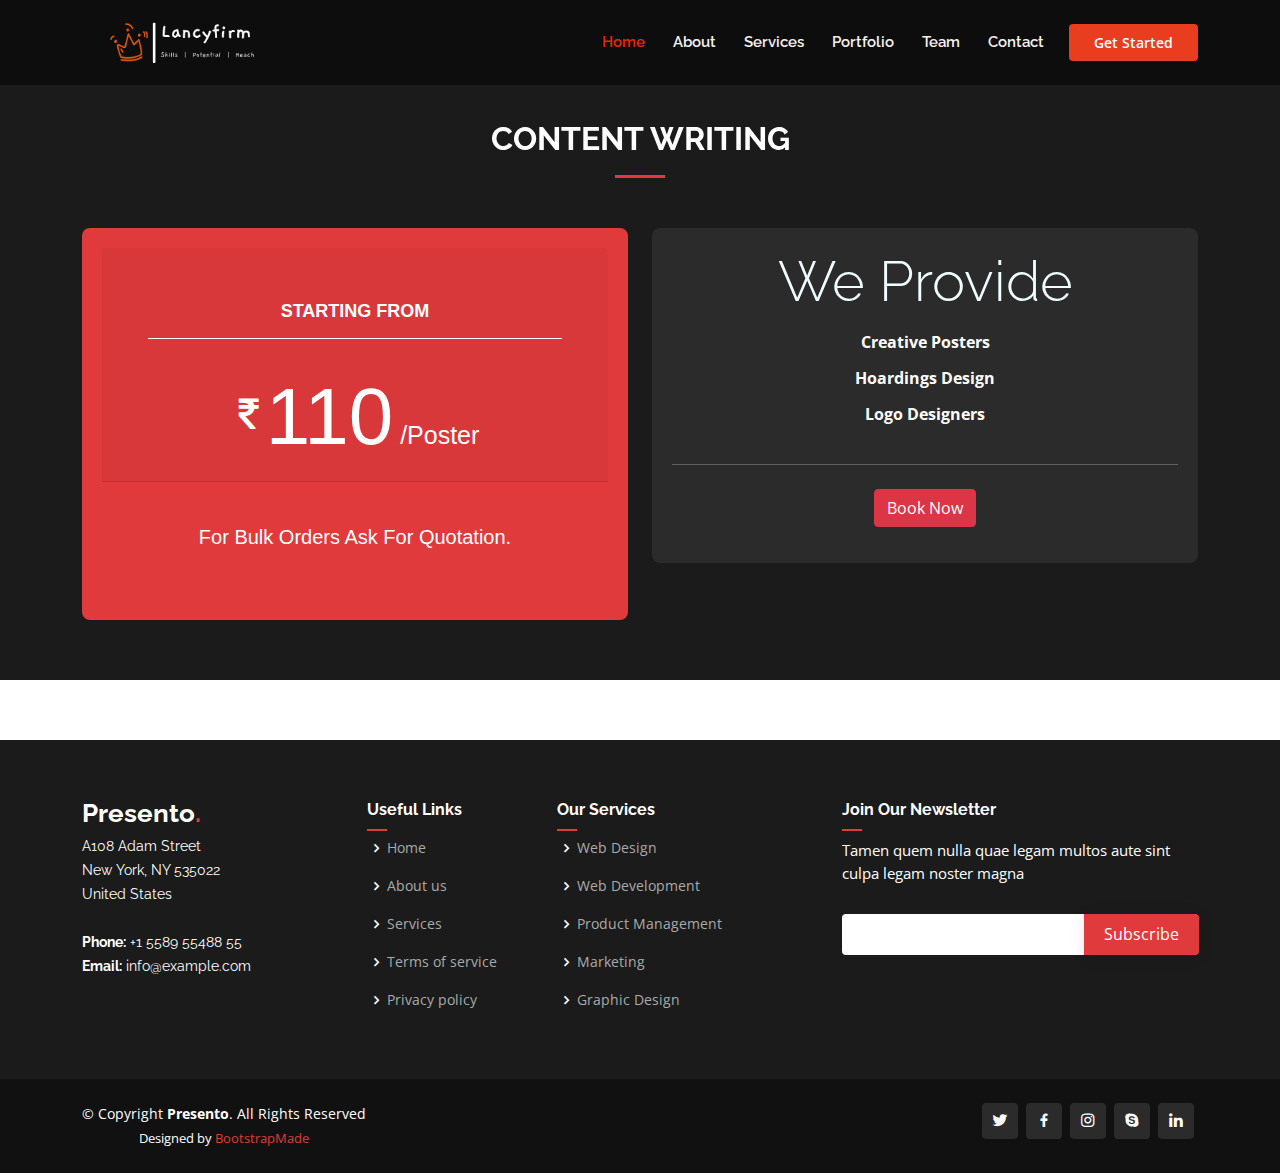
<file: Content.html>
<!DOCTYPE html>
<html lang="en">

<head>
  <meta charset="utf-8">
  <meta content="width=device-width, initial-scale=1.0" name="viewport">

  <title>Lancyfirm</title>
  <meta content="" name="description">
  <meta content="" name="keywords">

  <!-- Favicons -->
  <link href="assets/img/crown.png" rel="icon">
  <link href="assets/img/apple-touch-icon.png" rel="apple-touch-icon">
  <link rel="preconnect" href="https://fonts.gstatic.com">
<link href="https://fonts.googleapis.com/css2?family=Gaegu&display=swap" rel="stylesheet">

  <!-- Google Fonts -->
  <link href="https://fonts.googleapis.com/css?family=Open+Sans:300,300i,400,400i,600,600i,700,700i|Raleway:300,300i,400,400i,500,500i,600,600i,700,700i|Poppins:300,300i,400,400i,500,500i,600,600i,700,700i" rel="stylesheet">

  <!-- Vendor CSS Files -->
  <link href="assets/vendor/bootstrap/css/bootstrap.min.css" rel="stylesheet">
  <link href="assets/vendor/icofont/icofont.min.css" rel="stylesheet">
  <link href="assets/vendor/boxicons/css/boxicons.min.css" rel="stylesheet">
  <link href="assets/vendor/owl.carousel/assets/owl.carousel.min.css" rel="stylesheet">
  <link href="assets/vendor/remixicon/remixicon.css" rel="stylesheet">
  <link href="assets/vendor/venobox/venobox.css" rel="stylesheet">
  <link href="assets/vendor/aos/aos.css" rel="stylesheet">

  <!-- Template Main CSS File -->
  <link href="assets/css/style.css" rel="stylesheet">

  <!-- =======================================================
  * Template Name: Presento - v2.0.3
  * Template URL: https://bootstrapmade.com/presento-bootstrap-corporate-template/
  * Author: BootstrapMade.com
  * License: https://bootstrapmade.com/license/
  ======================================================== -->
</head>

<body>

  <!-- ======= Header ======= -->
  <header id="header" class="fixed-top">
    <div class="container d-flex align-items-center">
      <h1 class="logo me-auto"><a href="index.html"><img src="assets/img/5.png" ><span></span></a></h1>
      <!-- Uncomment below if you prefer to use an image logo -->
      <!-- <a href="index.html" class="logo me-auto"><img src="assets/img/logo.png" alt=""></a>-->

      <nav class="nav-menu navbar-dark d-none d-lg-block">
        <ul>
          <li class="active"><a href="#header">Home</a></li>
          <li><a href="index.html#about">About</a></li>
          <li><a href="#services">Services</a></li>
          <li><a href="#portfolio">Portfolio</a></li>
          <li><a href="#team">Team</a></li>
          <!-- <li><a href="blog.html">Blog</a></li> -->
          <!-- <li class="drop-down"><a href="">Drop Down</a>
            <ul>
              <li><a href="#">Drop Down 1</a></li>
              <li class="drop-down"><a href="#">Deep Drop Down</a>
                <ul>
                  <li><a href="#">Deep Drop Down 1</a></li>
                  <li><a href="#">Deep Drop Down 2</a></li>
                  <li><a href="#">Deep Drop Down 3</a></li>
                  <li><a href="#">Deep Drop Down 4</a></li>
                  <li><a href="#">Deep Drop Down 5</a></li>
                </ul>
              </li>
              <li><a href="#">Drop Down 2</a></li>
              <li><a href="#">Drop Down 3</a></li>
              <li><a href="#">Drop Down 4</a></li>
            </ul>
          </li> -->
          <li><a href="#contact">Contact</a></li>
        </ul>
      </nav><!-- .nav-menu -->

      <a href="#about" class="get-started-btn scrollto">Get Started</a>
    </div>
  </header><!-- End Header -->

  <section id="pr" class="p section-bg ">
    <div class="container" data-aos="fade-up">

      <div class="section-title">
        <h2>Content Writing</h2>
        <p></p>
      </div>

      <div class="row">

        <div class="col-lg-6 col-md-6">
          <div class="box featured" data-aos="fade-up" data-aos-delay="100">
            <div class="icon-box" >
              <div class="card-header">
                <h3>Starting from</h3>
                <h1><sup><i class="icofont-rupee"></i></sup>110<span> /Poster</span></h1>
            </div>
            <div class="c-body">
              <p>For Bulk orders Ask for quotation.</p>
            </div>
            </div>
          
            
            
            <!-- <ul>
              <li>Get Internship </li>
              <li>24/7 Work Pressure </li>
              <li>Fixed Salary</li>
              <li>Scheduled Interviews</li>
              <li>Restricted Work</li>
              <li class="na">Variety of Projects</li>
              <li class="na">Work From Anywhere</li>
            </ul> -->
            
          </div>
        </div>

        <div class="col-lg-6 col-md-6 mt-4 mt-md-0">
          <div class="box " data-aos="fade-up" data-aos-delay="200">
            <div class="jumbotron">
                <h2 class="display-4" style="color:azure;">We Provide</h2>
                <p class="lead">
                  <ul style="font-weight: bold;font-size:medium;">
              <li>Creative Posters</li>
              <li>Hoardings Design</li>
              <li>Logo Designers</li>
              <!-- <li>Scheduled Interviews</li>
              <li>Restricted Work</li>
              <li class="na">Variety of Projects</li>
              <li class="na">Work From Anywhere</li> -->
            </ul>
                </p>
                <hr class="my-4">
                <!-- <p>It uses utility classes for typography and spacing to space content out within the larger container.</p> -->
                <p class="lead">
                  <a class="btn btn-danger btn-large" href="https://www.google.com" role="button">Book Now</a>
                </p>
              </div>
            
            
           
          </div>
        </div>

        

      </div>

    </div>
  </section><!-- End Pricing Section -->

   <!-- ======= Footer ======= -->
   <footer id="footer">

    <div class="footer-top">
      <div class="container">
        <div class="row">

          <div class="col-lg-3 col-md-6 footer-contact">
            <h3>Presento<span>.</span></h3>
            <p>
              A108 Adam Street <br>
              New York, NY 535022<br>
              United States <br><br>
              <strong>Phone:</strong> +1 5589 55488 55<br>
              <strong>Email:</strong> info@example.com<br>
            </p>
          </div>

          <div class="col-lg-2 col-md-6 footer-links">
            <h4>Useful Links</h4>
            <ul>
              <li><i class="bx bx-chevron-right"></i> <a href="#">Home</a></li>
              <li><i class="bx bx-chevron-right"></i> <a href="#">About us</a></li>
              <li><i class="bx bx-chevron-right"></i> <a href="#">Services</a></li>
              <li><i class="bx bx-chevron-right"></i> <a href="#">Terms of service</a></li>
              <li><i class="bx bx-chevron-right"></i> <a href="#">Privacy policy</a></li>
            </ul>
          </div>

          <div class="col-lg-3 col-md-6 footer-links">
            <h4>Our Services</h4>
            <ul>
              <li><i class="bx bx-chevron-right"></i> <a href="#">Web Design</a></li>
              <li><i class="bx bx-chevron-right"></i> <a href="#">Web Development</a></li>
              <li><i class="bx bx-chevron-right"></i> <a href="#">Product Management</a></li>
              <li><i class="bx bx-chevron-right"></i> <a href="#">Marketing</a></li>
              <li><i class="bx bx-chevron-right"></i> <a href="#">Graphic Design</a></li>
            </ul>
          </div>

          <div class="col-lg-4 col-md-6 footer-newsletter">
            <h4>Join Our Newsletter</h4>
            <p>Tamen quem nulla quae legam multos aute sint culpa legam noster magna</p>
            <form action="" method="post">
              <input type="email" name="email"><input type="submit" value="Subscribe">
            </form>
          </div>

        </div>
      </div>
    </div>

    <div class="container d-md-flex py-4">

      <div class="me-md-auto text-center text-md-left">
        <div class="copyright">
          &copy; Copyright <strong><span>Presento</span></strong>. All Rights Reserved
        </div>
        <div class="credits">
          <!-- All the links in the footer should remain intact. -->
          <!-- You can delete the links only if you purchased the pro version. -->
          <!-- Licensing information: https://bootstrapmade.com/license/ -->
          <!-- Purchase the pro version with working PHP/AJAX contact form: https://bootstrapmade.com/presento-bootstrap-corporate-template/ -->
          Designed by <a href="https://bootstrapmade.com/">BootstrapMade</a>
        </div>
      </div>
      <div class="social-links text-center text-md-right pt-3 pt-md-0">
        <a href="#" class="twitter"><i class="bx bxl-twitter"></i></a>
        <a href="#" class="facebook"><i class="bx bxl-facebook"></i></a>
        <a href="#" class="instagram"><i class="bx bxl-instagram"></i></a>
        <a href="#" class="google-plus"><i class="bx bxl-skype"></i></a>
        <a href="#" class="linkedin"><i class="bx bxl-linkedin"></i></a>
      </div>
    </div>
  </footer><!-- End Footer -->

  <a href="#" class="back-to-top"><i class="icofont-simple-up"></i></a>

  <!-- Vendor JS Files -->
  <script src="assets/vendor/jquery/jquery.min.js"></script>
  <script src="assets/vendor/bootstrap/js/bootstrap.bundle.min.js"></script>
  <script src="assets/vendor/jquery.easing/jquery.easing.min.js"></script>
  <script src="assets/vendor/php-email-form/validate.js"></script>
  <script src="assets/vendor/owl.carousel/owl.carousel.min.js"></script>
  <script src="assets/vendor/waypoints/jquery.waypoints.min.js"></script>
  <script src="assets/vendor/counterup/counterup.min.js"></script>
  <script src="assets/vendor/isotope-layout/isotope.pkgd.min.js"></script>
  <script src="assets/vendor/venobox/venobox.min.js"></script>
  <script src="assets/vendor/aos/aos.js"></script>

  <!-- Template Main JS File -->
  <script src="assets/js/main.js"></script>
</file>
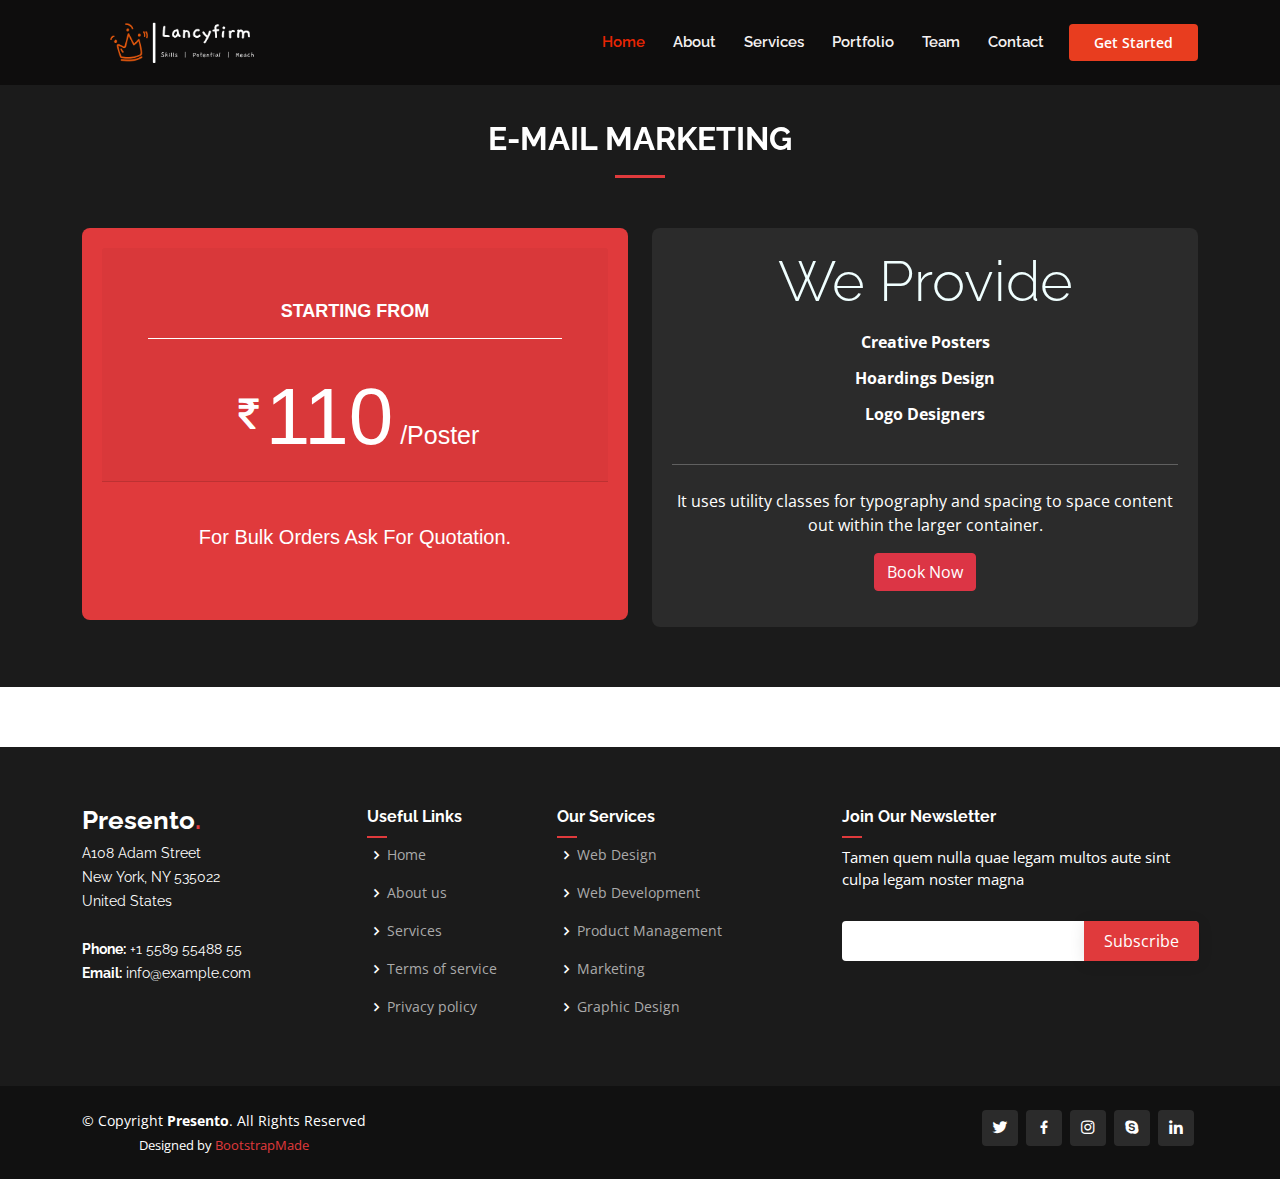
<file: E-Mail.html>
<!DOCTYPE html>
<html lang="en">

<head>
  <meta charset="utf-8">
  <meta content="width=device-width, initial-scale=1.0" name="viewport">

  <title>Lancyfirm</title>
  <meta content="" name="description">
  <meta content="" name="keywords">

  <!-- Favicons -->
  <link href="assets/img/crown.png" rel="icon">
  <link href="assets/img/apple-touch-icon.png" rel="apple-touch-icon">
  <link rel="preconnect" href="https://fonts.gstatic.com">
<link href="https://fonts.googleapis.com/css2?family=Gaegu&display=swap" rel="stylesheet">

  <!-- Google Fonts -->
  <link href="https://fonts.googleapis.com/css?family=Open+Sans:300,300i,400,400i,600,600i,700,700i|Raleway:300,300i,400,400i,500,500i,600,600i,700,700i|Poppins:300,300i,400,400i,500,500i,600,600i,700,700i" rel="stylesheet">

  <!-- Vendor CSS Files -->
  <link href="assets/vendor/bootstrap/css/bootstrap.min.css" rel="stylesheet">
  <link href="assets/vendor/icofont/icofont.min.css" rel="stylesheet">
  <link href="assets/vendor/boxicons/css/boxicons.min.css" rel="stylesheet">
  <link href="assets/vendor/owl.carousel/assets/owl.carousel.min.css" rel="stylesheet">
  <link href="assets/vendor/remixicon/remixicon.css" rel="stylesheet">
  <link href="assets/vendor/venobox/venobox.css" rel="stylesheet">
  <link href="assets/vendor/aos/aos.css" rel="stylesheet">

  <!-- Template Main CSS File -->
  <link href="assets/css/style.css" rel="stylesheet">

  <!-- =======================================================
  * Template Name: Presento - v2.0.3
  * Template URL: https://bootstrapmade.com/presento-bootstrap-corporate-template/
  * Author: BootstrapMade.com
  * License: https://bootstrapmade.com/license/
  ======================================================== -->
</head>

<body>

  <!-- ======= Header ======= -->
  <header id="header" class="fixed-top">
    <div class="container d-flex align-items-center">
      <h1 class="logo me-auto"><a href="index.html"><img src="assets/img/5.png" ><span></span></a></h1>
      <!-- Uncomment below if you prefer to use an image logo -->
      <!-- <a href="index.html" class="logo me-auto"><img src="assets/img/logo.png" alt=""></a>-->

      <nav class="nav-menu navbar-dark d-none d-lg-block">
        <ul>
          <li class="active"><a href="#header">Home</a></li>
          <li><a href="index.html#about">About</a></li>
          <li><a href="#services">Services</a></li>
          <li><a href="#portfolio">Portfolio</a></li>
          <li><a href="#team">Team</a></li>
          <!-- <li><a href="blog.html">Blog</a></li> -->
          <!-- <li class="drop-down"><a href="">Drop Down</a>
            <ul>
              <li><a href="#">Drop Down 1</a></li>
              <li class="drop-down"><a href="#">Deep Drop Down</a>
                <ul>
                  <li><a href="#">Deep Drop Down 1</a></li>
                  <li><a href="#">Deep Drop Down 2</a></li>
                  <li><a href="#">Deep Drop Down 3</a></li>
                  <li><a href="#">Deep Drop Down 4</a></li>
                  <li><a href="#">Deep Drop Down 5</a></li>
                </ul>
              </li>
              <li><a href="#">Drop Down 2</a></li>
              <li><a href="#">Drop Down 3</a></li>
              <li><a href="#">Drop Down 4</a></li>
            </ul>
          </li> -->
          <li><a href="#contact">Contact</a></li>
        </ul>
      </nav><!-- .nav-menu -->

      <a href="#about" class="get-started-btn scrollto">Get Started</a>
    </div>
  </header><!-- End Header -->

  <section id="pr" class="p section-bg ">
    <div class="container" data-aos="fade-up">

      <div class="section-title">
        <h2>E-mail Marketing</h2>
        <p></p>
      </div>

      <div class="row">

        <div class="col-lg-6 col-md-6">
          <div class="box featured" data-aos="fade-up" data-aos-delay="100">
            <div class="icon-box" >
              <div class="card-header">
                <h3>Starting from</h3>
                <h1><sup><i class="icofont-rupee"></i></sup>110<span> /Poster</span></h1>
            </div>
            <div class="c-body">
              <p>For Bulk orders Ask for quotation.</p>
            </div>
            </div>
          
            
            
            <!-- <ul>
              <li>Get Internship </li>
              <li>24/7 Work Pressure </li>
              <li>Fixed Salary</li>
              <li>Scheduled Interviews</li>
              <li>Restricted Work</li>
              <li class="na">Variety of Projects</li>
              <li class="na">Work From Anywhere</li>
            </ul> -->
            
          </div>
        </div>

        <div class="col-lg-6 col-md-6 mt-4 mt-md-0">
          <div class="box " data-aos="fade-up" data-aos-delay="200">
            <div class="jumbotron">
                <h2 class="display-4" style="color:azure;">We Provide</h2>
                <p class="lead">
                  <ul style="font-weight: bold;font-size:medium;">
              <li>Creative Posters</li>
              <li>Hoardings Design</li>
              <li>Logo Designers</li>
              <!-- <li>Scheduled Interviews</li>
              <li>Restricted Work</li>
              <li class="na">Variety of Projects</li>
              <li class="na">Work From Anywhere</li> -->
            </ul>
                </p>
                <hr class="my-4">
                <p>It uses utility classes for typography and spacing to space content out within the larger container.</p>
                <p class="lead">
                  <a class="btn btn-danger btn-md" href="https://www.google.com" role="button">Book Now</a>
                </p>
              </div>
            
            
           
          </div>
        </div>

        

      </div>

    </div>
  </section><!-- End Pricing Section -->

   <!-- ======= Footer ======= -->
   <footer id="footer">

    <div class="footer-top">
      <div class="container">
        <div class="row">

          <div class="col-lg-3 col-md-6 footer-contact">
            <h3>Presento<span>.</span></h3>
            <p>
              A108 Adam Street <br>
              New York, NY 535022<br>
              United States <br><br>
              <strong>Phone:</strong> +1 5589 55488 55<br>
              <strong>Email:</strong> info@example.com<br>
            </p>
          </div>

          <div class="col-lg-2 col-md-6 footer-links">
            <h4>Useful Links</h4>
            <ul>
              <li><i class="bx bx-chevron-right"></i> <a href="#">Home</a></li>
              <li><i class="bx bx-chevron-right"></i> <a href="#">About us</a></li>
              <li><i class="bx bx-chevron-right"></i> <a href="#">Services</a></li>
              <li><i class="bx bx-chevron-right"></i> <a href="#">Terms of service</a></li>
              <li><i class="bx bx-chevron-right"></i> <a href="#">Privacy policy</a></li>
            </ul>
          </div>

          <div class="col-lg-3 col-md-6 footer-links">
            <h4>Our Services</h4>
            <ul>
              <li><i class="bx bx-chevron-right"></i> <a href="#">Web Design</a></li>
              <li><i class="bx bx-chevron-right"></i> <a href="#">Web Development</a></li>
              <li><i class="bx bx-chevron-right"></i> <a href="#">Product Management</a></li>
              <li><i class="bx bx-chevron-right"></i> <a href="#">Marketing</a></li>
              <li><i class="bx bx-chevron-right"></i> <a href="#">Graphic Design</a></li>
            </ul>
          </div>

          <div class="col-lg-4 col-md-6 footer-newsletter">
            <h4>Join Our Newsletter</h4>
            <p>Tamen quem nulla quae legam multos aute sint culpa legam noster magna</p>
            <form action="" method="post">
              <input type="email" name="email"><input type="submit" value="Subscribe">
            </form>
          </div>

        </div>
      </div>
    </div>

    <div class="container d-md-flex py-4">

      <div class="me-md-auto text-center text-md-left">
        <div class="copyright">
          &copy; Copyright <strong><span>Presento</span></strong>. All Rights Reserved
        </div>
        <div class="credits">
          <!-- All the links in the footer should remain intact. -->
          <!-- You can delete the links only if you purchased the pro version. -->
          <!-- Licensing information: https://bootstrapmade.com/license/ -->
          <!-- Purchase the pro version with working PHP/AJAX contact form: https://bootstrapmade.com/presento-bootstrap-corporate-template/ -->
          Designed by <a href="https://bootstrapmade.com/">BootstrapMade</a>
        </div>
      </div>
      <div class="social-links text-center text-md-right pt-3 pt-md-0">
        <a href="#" class="twitter"><i class="bx bxl-twitter"></i></a>
        <a href="#" class="facebook"><i class="bx bxl-facebook"></i></a>
        <a href="#" class="instagram"><i class="bx bxl-instagram"></i></a>
        <a href="#" class="google-plus"><i class="bx bxl-skype"></i></a>
        <a href="#" class="linkedin"><i class="bx bxl-linkedin"></i></a>
      </div>
    </div>
  </footer><!-- End Footer -->

  <a href="#" class="back-to-top"><i class="icofont-simple-up"></i></a>

  <!-- Vendor JS Files -->
  <script src="assets/vendor/jquery/jquery.min.js"></script>
  <script src="assets/vendor/bootstrap/js/bootstrap.bundle.min.js"></script>
  <script src="assets/vendor/jquery.easing/jquery.easing.min.js"></script>
  <script src="assets/vendor/php-email-form/validate.js"></script>
  <script src="assets/vendor/owl.carousel/owl.carousel.min.js"></script>
  <script src="assets/vendor/waypoints/jquery.waypoints.min.js"></script>
  <script src="assets/vendor/counterup/counterup.min.js"></script>
  <script src="assets/vendor/isotope-layout/isotope.pkgd.min.js"></script>
  <script src="assets/vendor/venobox/venobox.min.js"></script>
  <script src="assets/vendor/aos/aos.js"></script>

  <!-- Template Main JS File -->
  <script src="assets/js/main.js"></script>
</file>
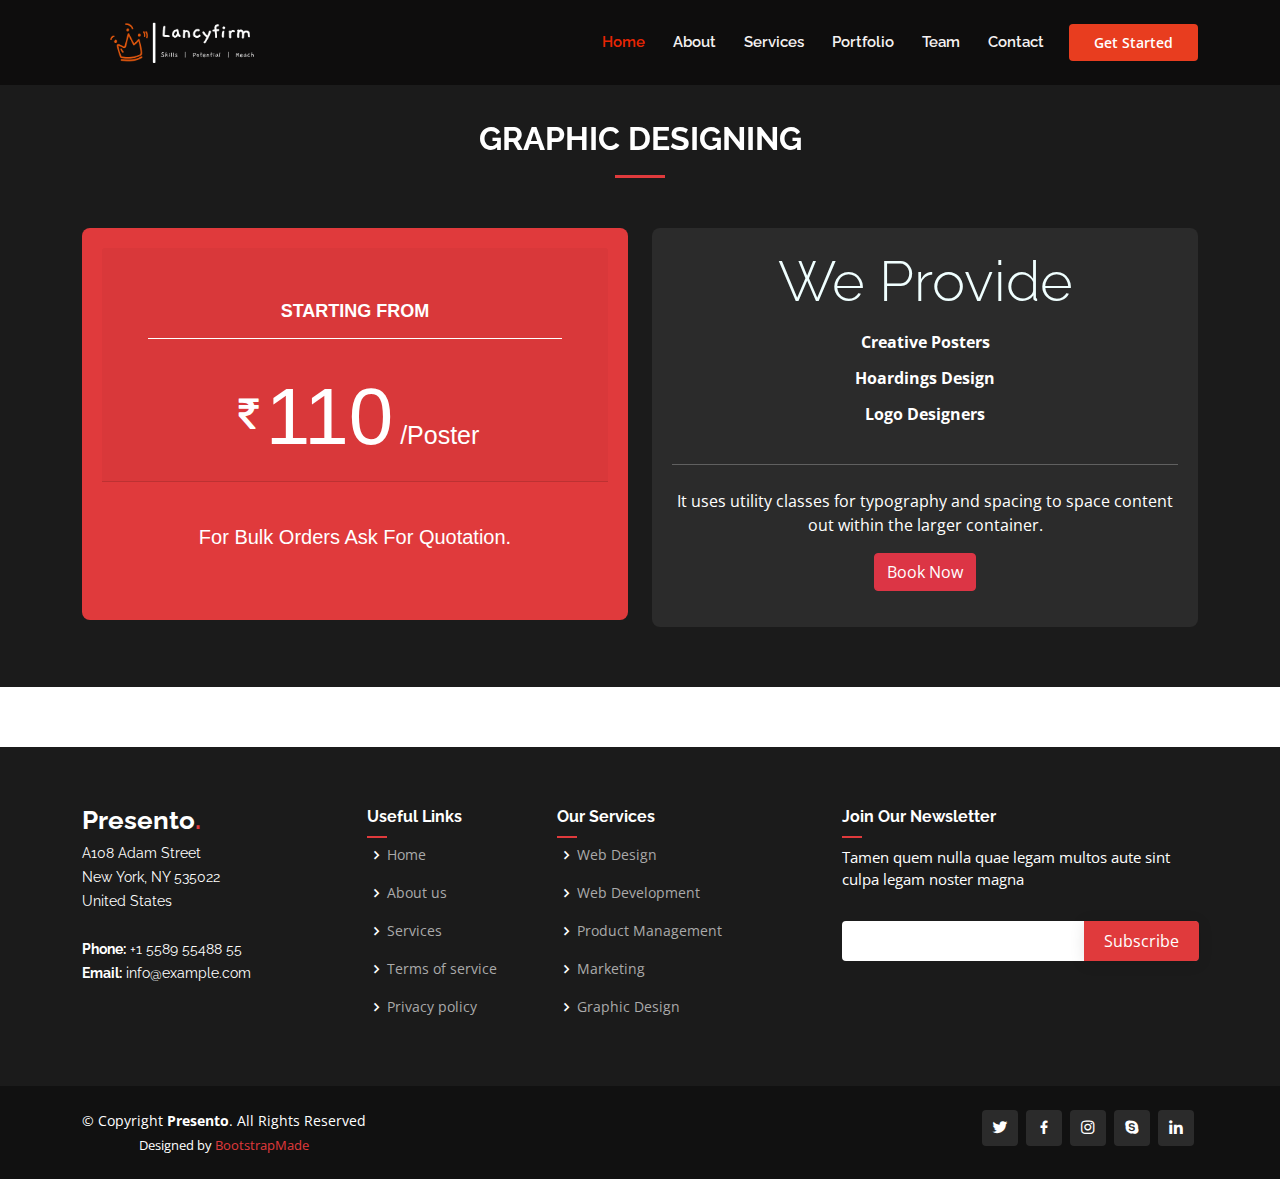
<file: Graphic.html>
<!DOCTYPE html>
<html lang="en">

<head>
  <meta charset="utf-8">
  <meta content="width=device-width, initial-scale=1.0" name="viewport">

  <title>Lancyfirm</title>
  <meta content="" name="description">
  <meta content="" name="keywords">

  <!-- Favicons -->
  <link href="assets/img/crown.png" rel="icon">
  <link href="assets/img/apple-touch-icon.png" rel="apple-touch-icon">
  <link rel="preconnect" href="https://fonts.gstatic.com">
<link href="https://fonts.googleapis.com/css2?family=Gaegu&display=swap" rel="stylesheet">

  <!-- Google Fonts -->
  <link href="https://fonts.googleapis.com/css?family=Open+Sans:300,300i,400,400i,600,600i,700,700i|Raleway:300,300i,400,400i,500,500i,600,600i,700,700i|Poppins:300,300i,400,400i,500,500i,600,600i,700,700i" rel="stylesheet">

  <!-- Vendor CSS Files -->
  <link href="assets/vendor/bootstrap/css/bootstrap.min.css" rel="stylesheet">
  <link href="assets/vendor/icofont/icofont.min.css" rel="stylesheet">
  <link href="assets/vendor/boxicons/css/boxicons.min.css" rel="stylesheet">
  <link href="assets/vendor/owl.carousel/assets/owl.carousel.min.css" rel="stylesheet">
  <link href="assets/vendor/remixicon/remixicon.css" rel="stylesheet">
  <link href="assets/vendor/venobox/venobox.css" rel="stylesheet">
  <link href="assets/vendor/aos/aos.css" rel="stylesheet">

  <!-- Template Main CSS File -->
  <link href="assets/css/style.css" rel="stylesheet">

  <!-- =======================================================
  * Template Name: Presento - v2.0.3
  * Template URL: https://bootstrapmade.com/presento-bootstrap-corporate-template/
  * Author: BootstrapMade.com
  * License: https://bootstrapmade.com/license/
  ======================================================== -->
</head>

<body>

  <!-- ======= Header ======= -->
  <header id="header" class="fixed-top">
    <div class="container d-flex align-items-center">
      <h1 class="logo me-auto"><a href="index.html"><img src="assets/img/5.png" ><span></span></a></h1>
      <!-- Uncomment below if you prefer to use an image logo -->
      <!-- <a href="index.html" class="logo me-auto"><img src="assets/img/logo.png" alt=""></a>-->

      <nav class="nav-menu navbar-dark d-none d-lg-block">
        <ul>
          <li class="active"><a href="#header">Home</a></li>
          <li><a href="index.html#about">About</a></li>
          <li><a href="#services">Services</a></li>
          <li><a href="#portfolio">Portfolio</a></li>
          <li><a href="#team">Team</a></li>
          <!-- <li><a href="blog.html">Blog</a></li> -->
          <!-- <li class="drop-down"><a href="">Drop Down</a>
            <ul>
              <li><a href="#">Drop Down 1</a></li>
              <li class="drop-down"><a href="#">Deep Drop Down</a>
                <ul>
                  <li><a href="#">Deep Drop Down 1</a></li>
                  <li><a href="#">Deep Drop Down 2</a></li>
                  <li><a href="#">Deep Drop Down 3</a></li>
                  <li><a href="#">Deep Drop Down 4</a></li>
                  <li><a href="#">Deep Drop Down 5</a></li>
                </ul>
              </li>
              <li><a href="#">Drop Down 2</a></li>
              <li><a href="#">Drop Down 3</a></li>
              <li><a href="#">Drop Down 4</a></li>
            </ul>
          </li> -->
          <li><a href="#contact">Contact</a></li>
        </ul>
      </nav><!-- .nav-menu -->

      <a href="#about" class="get-started-btn scrollto">Get Started</a>
    </div>
  </header><!-- End Header -->

  <section id="pr" class="p section-bg ">
    <div class="container" data-aos="fade-up">

      <div class="section-title">
        <h2>Graphic Designing</h2>
        <p></p>
      </div>

      <div class="row">

        <div class="col-lg-6 col-md-6">
          <div class="box featured" data-aos="fade-up" data-aos-delay="100">
            <div class="icon-box" >
              <div class="card-header">
                <h3>Starting from</h3>
                <h1><sup><i class="icofont-rupee"></i></sup>110<span> /Poster</span></h1>
            </div>
            <div class="c-body">
              <p>For Bulk orders Ask for quotation.</p>
            </div>
            </div>
          
            
            
            <!-- <ul>
              <li>Get Internship </li>
              <li>24/7 Work Pressure </li>
              <li>Fixed Salary</li>
              <li>Scheduled Interviews</li>
              <li>Restricted Work</li>
              <li class="na">Variety of Projects</li>
              <li class="na">Work From Anywhere</li>
            </ul> -->
            
          </div>
        </div>

        <div class="col-lg-6 col-md-6 mt-4 mt-md-0">
          <div class="box " data-aos="fade-up" data-aos-delay="200">
            <div class="jumbotron">
                <h2 class="display-4" style="color:azure;">We Provide</h2>
                <p class="lead">
                  <ul style="font-weight: bold;font-size:medium;">
              <li>Creative Posters</li>
              <li>Hoardings Design</li>
              <li>Logo Designers</li>
              <!-- <li>Scheduled Interviews</li>
              <li>Restricted Work</li>
              <li class="na">Variety of Projects</li>
              <li class="na">Work From Anywhere</li> -->
            </ul>
                </p>
                <hr class="my-4">
                <p>It uses utility classes for typography and spacing to space content out within the larger container.</p>
                <p class="lead">
                  <a class="btn btn-danger btn-md" href="https://www.google.com" role="button">Book Now</a>
                </p>
              </div>
            
            
           
          </div>
        </div>

        

      </div>

    </div>
  </section><!-- End Pricing Section -->

   <!-- ======= Footer ======= -->
   <footer id="footer">

    <div class="footer-top">
      <div class="container">
        <div class="row">

          <div class="col-lg-3 col-md-6 footer-contact">
            <h3>Presento<span>.</span></h3>
            <p>
              A108 Adam Street <br>
              New York, NY 535022<br>
              United States <br><br>
              <strong>Phone:</strong> +1 5589 55488 55<br>
              <strong>Email:</strong> info@example.com<br>
            </p>
          </div>

          <div class="col-lg-2 col-md-6 footer-links">
            <h4>Useful Links</h4>
            <ul>
              <li><i class="bx bx-chevron-right"></i> <a href="#">Home</a></li>
              <li><i class="bx bx-chevron-right"></i> <a href="#">About us</a></li>
              <li><i class="bx bx-chevron-right"></i> <a href="#">Services</a></li>
              <li><i class="bx bx-chevron-right"></i> <a href="#">Terms of service</a></li>
              <li><i class="bx bx-chevron-right"></i> <a href="#">Privacy policy</a></li>
            </ul>
          </div>

          <div class="col-lg-3 col-md-6 footer-links">
            <h4>Our Services</h4>
            <ul>
              <li><i class="bx bx-chevron-right"></i> <a href="#">Web Design</a></li>
              <li><i class="bx bx-chevron-right"></i> <a href="#">Web Development</a></li>
              <li><i class="bx bx-chevron-right"></i> <a href="#">Product Management</a></li>
              <li><i class="bx bx-chevron-right"></i> <a href="#">Marketing</a></li>
              <li><i class="bx bx-chevron-right"></i> <a href="#">Graphic Design</a></li>
            </ul>
          </div>

          <div class="col-lg-4 col-md-6 footer-newsletter">
            <h4>Join Our Newsletter</h4>
            <p>Tamen quem nulla quae legam multos aute sint culpa legam noster magna</p>
            <form action="" method="post">
              <input type="email" name="email"><input type="submit" value="Subscribe">
            </form>
          </div>

        </div>
      </div>
    </div>

    <div class="container d-md-flex py-4">

      <div class="me-md-auto text-center text-md-left">
        <div class="copyright">
          &copy; Copyright <strong><span>Presento</span></strong>. All Rights Reserved
        </div>
        <div class="credits">
          <!-- All the links in the footer should remain intact. -->
          <!-- You can delete the links only if you purchased the pro version. -->
          <!-- Licensing information: https://bootstrapmade.com/license/ -->
          <!-- Purchase the pro version with working PHP/AJAX contact form: https://bootstrapmade.com/presento-bootstrap-corporate-template/ -->
          Designed by <a href="https://bootstrapmade.com/">BootstrapMade</a>
        </div>
      </div>
      <div class="social-links text-center text-md-right pt-3 pt-md-0">
        <a href="#" class="twitter"><i class="bx bxl-twitter"></i></a>
        <a href="#" class="facebook"><i class="bx bxl-facebook"></i></a>
        <a href="#" class="instagram"><i class="bx bxl-instagram"></i></a>
        <a href="#" class="google-plus"><i class="bx bxl-skype"></i></a>
        <a href="#" class="linkedin"><i class="bx bxl-linkedin"></i></a>
      </div>
    </div>
  </footer><!-- End Footer -->

  <a href="#" class="back-to-top"><i class="icofont-simple-up"></i></a>

  <!-- Vendor JS Files -->
  <script src="assets/vendor/jquery/jquery.min.js"></script>
  <script src="assets/vendor/bootstrap/js/bootstrap.bundle.min.js"></script>
  <script src="assets/vendor/jquery.easing/jquery.easing.min.js"></script>
  <script src="assets/vendor/php-email-form/validate.js"></script>
  <script src="assets/vendor/owl.carousel/owl.carousel.min.js"></script>
  <script src="assets/vendor/waypoints/jquery.waypoints.min.js"></script>
  <script src="assets/vendor/counterup/counterup.min.js"></script>
  <script src="assets/vendor/isotope-layout/isotope.pkgd.min.js"></script>
  <script src="assets/vendor/venobox/venobox.min.js"></script>
  <script src="assets/vendor/aos/aos.js"></script>

  <!-- Template Main JS File -->
  <script src="assets/js/main.js"></script>
</file>
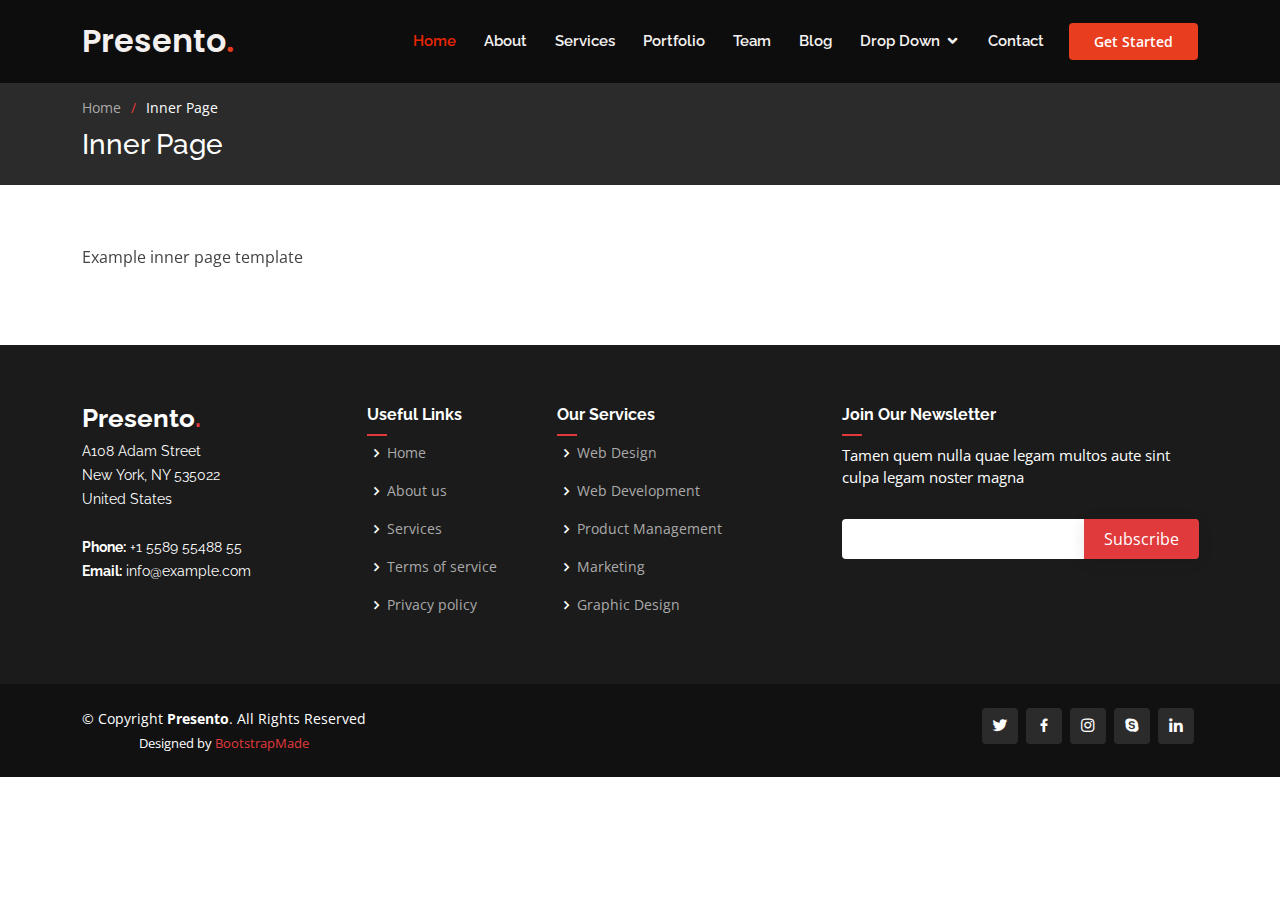
<file: inner-page.html>
<!DOCTYPE html>
<html lang="en">

<head>
  <meta charset="utf-8">
  <meta content="width=device-width, initial-scale=1.0" name="viewport">

  <title>Inner Page - Presento Bootstrap Template</title>
  <meta content="" name="description">
  <meta content="" name="keywords">

  <!-- Favicons -->
  <link href="assets/img/favicon.png" rel="icon">
  <link href="assets/img/apple-touch-icon.png" rel="apple-touch-icon">

  <!-- Google Fonts -->
  <link href="https://fonts.googleapis.com/css?family=Open+Sans:300,300i,400,400i,600,600i,700,700i|Raleway:300,300i,400,400i,500,500i,600,600i,700,700i|Poppins:300,300i,400,400i,500,500i,600,600i,700,700i" rel="stylesheet">

  <!-- Vendor CSS Files -->
  <link href="assets/vendor/bootstrap/css/bootstrap.min.css" rel="stylesheet">
  <link href="assets/vendor/icofont/icofont.min.css" rel="stylesheet">
  <link href="assets/vendor/boxicons/css/boxicons.min.css" rel="stylesheet">
  <link href="assets/vendor/owl.carousel/assets/owl.carousel.min.css" rel="stylesheet">
  <link href="assets/vendor/remixicon/remixicon.css" rel="stylesheet">
  <link href="assets/vendor/venobox/venobox.css" rel="stylesheet">
  <link href="assets/vendor/aos/aos.css" rel="stylesheet">

  <!-- Template Main CSS File -->
  <link href="assets/css/style.css" rel="stylesheet">

  <!-- =======================================================
  * Template Name: Presento - v2.0.3
  * Template URL: https://bootstrapmade.com/presento-bootstrap-corporate-template/
  * Author: BootstrapMade.com
  * License: https://bootstrapmade.com/license/
  ======================================================== -->
</head>

<body>

  <!-- ======= Header ======= -->
  <header id="header" class="fixed-top">
    <div class="container d-flex align-items-center">
      <h1 class="logo me-auto"><a href="index.html">Presento<span>.</span></a></h1>
      <!-- Uncomment below if you prefer to use an image logo -->
      <!-- <a href="index.html" class="logo me-auto"><img src="assets/img/logo.png" alt=""></a>-->

      <nav class="nav-menu d-none d-lg-block">
        <ul>
          <li class="active"><a href="#header">Home</a></li>
          <li><a href="#about">About</a></li>
          <li><a href="#services">Services</a></li>
          <li><a href="#portfolio">Portfolio</a></li>
          <li><a href="#team">Team</a></li>
          <li><a href="blog.html">Blog</a></li>
          <li class="drop-down"><a href="">Drop Down</a>
            <ul>
              <li><a href="#">Drop Down 1</a></li>
              <li class="drop-down"><a href="#">Deep Drop Down</a>
                <ul>
                  <li><a href="#">Deep Drop Down 1</a></li>
                  <li><a href="#">Deep Drop Down 2</a></li>
                  <li><a href="#">Deep Drop Down 3</a></li>
                  <li><a href="#">Deep Drop Down 4</a></li>
                  <li><a href="#">Deep Drop Down 5</a></li>
                </ul>
              </li>
              <li><a href="#">Drop Down 2</a></li>
              <li><a href="#">Drop Down 3</a></li>
              <li><a href="#">Drop Down 4</a></li>
            </ul>
          </li>
          <li><a href="#contact">Contact</a></li>
        </ul>
      </nav><!-- .nav-menu -->

      <a href="#about" class="get-started-btn scrollto">Get Started</a>
    </div>
  </header><!-- End Header -->

  <main id="main">

    <!-- ======= Breadcrumbs ======= -->
    <section class="breadcrumbs">
      <div class="container">

        <ol>
          <li><a href="index.html">Home</a></li>
          <li>Inner Page</li>
        </ol>
        <h2>Inner Page</h2>

      </div>
    </section><!-- End Breadcrumbs -->

    <section class="inner-page">
      <div class="container" data-aos="fade-up">
        <p>
          Example inner page template
        </p>
      </div>
    </section>

  </main><!-- End #main -->

  <!-- ======= Footer ======= -->
  <footer id="footer">

    <div class="footer-top">
      <div class="container">
        <div class="row">

          <div class="col-lg-3 col-md-6 footer-contact">
            <h3>Presento<span>.</span></h3>
            <p>
              A108 Adam Street <br>
              New York, NY 535022<br>
              United States <br><br>
              <strong>Phone:</strong> +1 5589 55488 55<br>
              <strong>Email:</strong> info@example.com<br>
            </p>
          </div>

          <div class="col-lg-2 col-md-6 footer-links">
            <h4>Useful Links</h4>
            <ul>
              <li><i class="bx bx-chevron-right"></i> <a href="#">Home</a></li>
              <li><i class="bx bx-chevron-right"></i> <a href="#">About us</a></li>
              <li><i class="bx bx-chevron-right"></i> <a href="#">Services</a></li>
              <li><i class="bx bx-chevron-right"></i> <a href="#">Terms of service</a></li>
              <li><i class="bx bx-chevron-right"></i> <a href="#">Privacy policy</a></li>
            </ul>
          </div>

          <div class="col-lg-3 col-md-6 footer-links">
            <h4>Our Services</h4>
            <ul>
              <li><i class="bx bx-chevron-right"></i> <a href="#">Web Design</a></li>
              <li><i class="bx bx-chevron-right"></i> <a href="#">Web Development</a></li>
              <li><i class="bx bx-chevron-right"></i> <a href="#">Product Management</a></li>
              <li><i class="bx bx-chevron-right"></i> <a href="#">Marketing</a></li>
              <li><i class="bx bx-chevron-right"></i> <a href="#">Graphic Design</a></li>
            </ul>
          </div>

          <div class="col-lg-4 col-md-6 footer-newsletter">
            <h4>Join Our Newsletter</h4>
            <p>Tamen quem nulla quae legam multos aute sint culpa legam noster magna</p>
            <form action="" method="post">
              <input type="email" name="email"><input type="submit" value="Subscribe">
            </form>
          </div>

        </div>
      </div>
    </div>

    <div class="container d-md-flex py-4">

      <div class="me-md-auto text-center text-md-left">
        <div class="copyright">
          &copy; Copyright <strong><span>Presento</span></strong>. All Rights Reserved
        </div>
        <div class="credits">
          <!-- All the links in the footer should remain intact. -->
          <!-- You can delete the links only if you purchased the pro version. -->
          <!-- Licensing information: https://bootstrapmade.com/license/ -->
          <!-- Purchase the pro version with working PHP/AJAX contact form: https://bootstrapmade.com/presento-bootstrap-corporate-template/ -->
          Designed by <a href="https://bootstrapmade.com/">BootstrapMade</a>
        </div>
      </div>
      <div class="social-links text-center text-md-right pt-3 pt-md-0">
        <a href="#" class="twitter"><i class="bx bxl-twitter"></i></a>
        <a href="#" class="facebook"><i class="bx bxl-facebook"></i></a>
        <a href="#" class="instagram"><i class="bx bxl-instagram"></i></a>
        <a href="#" class="google-plus"><i class="bx bxl-skype"></i></a>
        <a href="#" class="linkedin"><i class="bx bxl-linkedin"></i></a>
      </div>
    </div>
  </footer><!-- End Footer -->

  <a href="#" class="back-to-top"><i class="icofont-simple-up"></i></a>

  <!-- Vendor JS Files -->
  <script src="assets/vendor/jquery/jquery.min.js"></script>
  <script src="assets/vendor/bootstrap/js/bootstrap.bundle.min.js"></script>
  <script src="assets/vendor/jquery.easing/jquery.easing.min.js"></script>
  <script src="assets/vendor/php-email-form/validate.js"></script>
  <script src="assets/vendor/owl.carousel/owl.carousel.min.js"></script>
  <script src="assets/vendor/waypoints/jquery.waypoints.min.js"></script>
  <script src="assets/vendor/counterup/counterup.min.js"></script>
  <script src="assets/vendor/isotope-layout/isotope.pkgd.min.js"></script>
  <script src="assets/vendor/venobox/venobox.min.js"></script>
  <script src="assets/vendor/aos/aos.js"></script>

  <!-- Template Main JS File -->
  <script src="assets/js/main.js"></script>

</body>

</html>
</file>
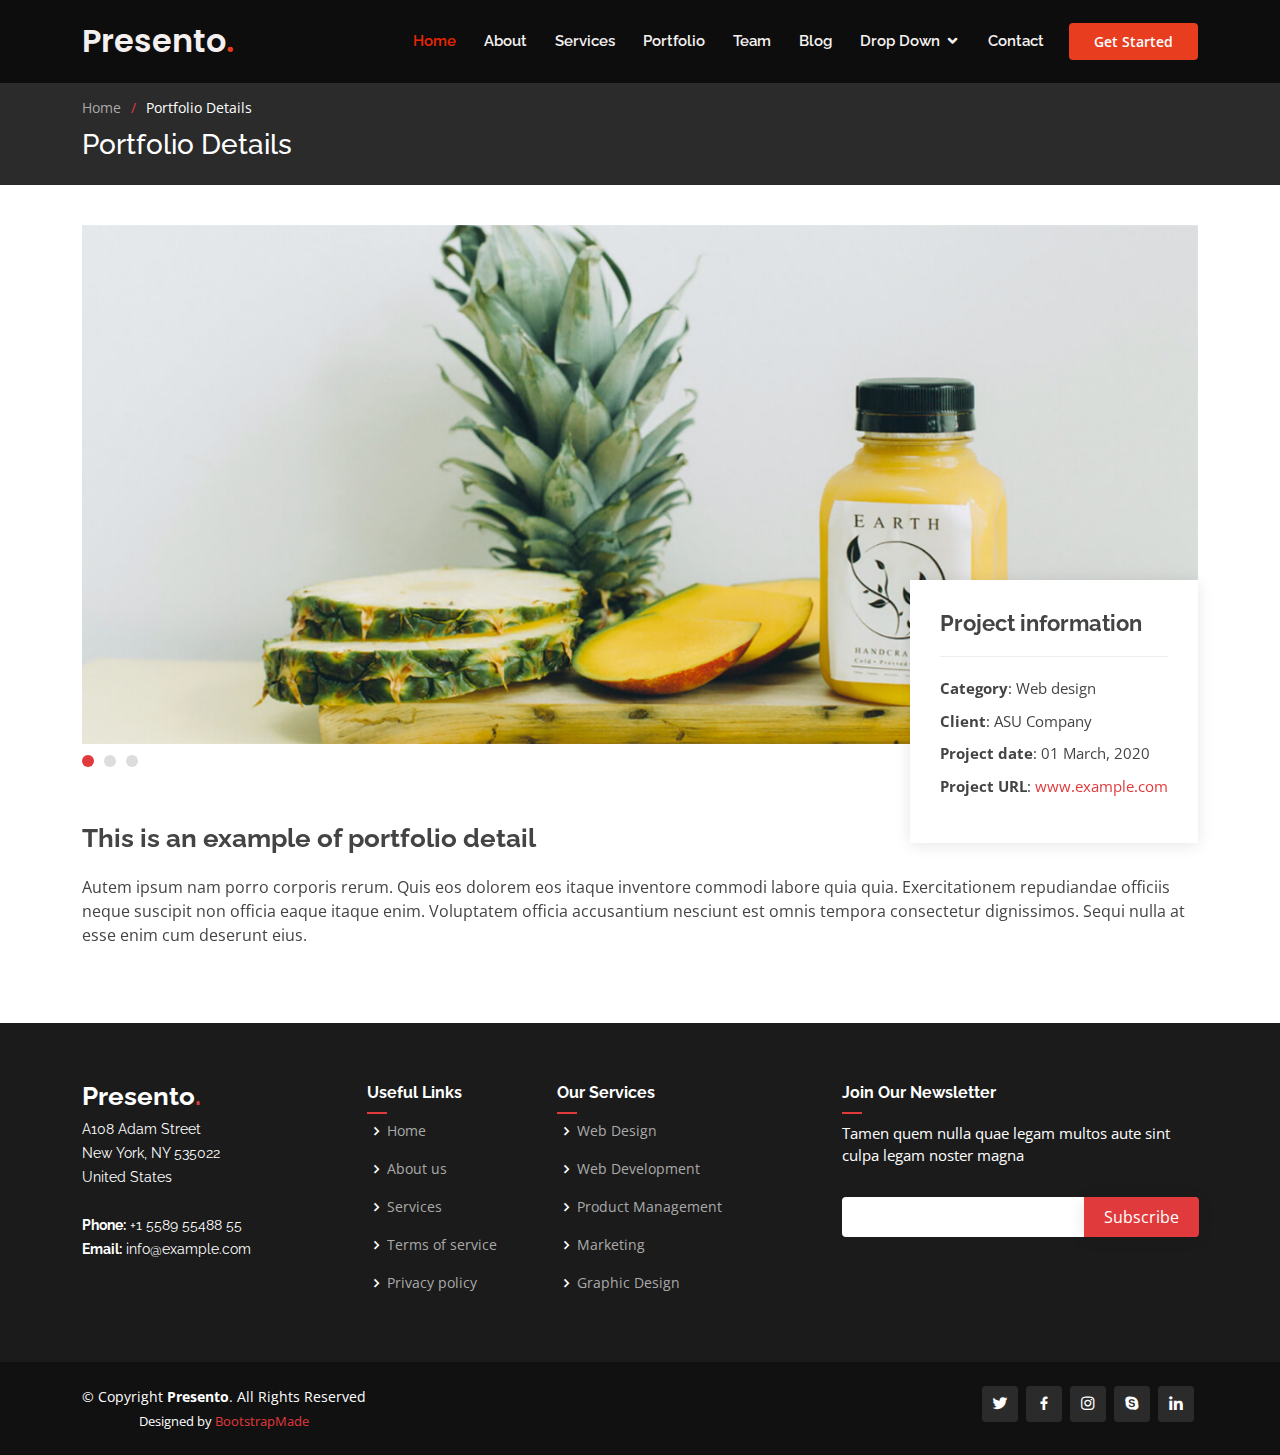
<file: portfolio-details.html>
<!DOCTYPE html>
<html lang="en">

<head>
  <meta charset="utf-8">
  <meta content="width=device-width, initial-scale=1.0" name="viewport">

  <title>Portfolio Details - Presento Bootstrap Template</title>
  <meta content="" name="description">
  <meta content="" name="keywords">

  <!-- Favicons -->
  <link href="assets/img/favicon.png" rel="icon">
  <link href="assets/img/apple-touch-icon.png" rel="apple-touch-icon">

  <!-- Google Fonts -->
  <link href="https://fonts.googleapis.com/css?family=Open+Sans:300,300i,400,400i,600,600i,700,700i|Raleway:300,300i,400,400i,500,500i,600,600i,700,700i|Poppins:300,300i,400,400i,500,500i,600,600i,700,700i" rel="stylesheet">

  <!-- Vendor CSS Files -->
  <link href="assets/vendor/bootstrap/css/bootstrap.min.css" rel="stylesheet">
  <link href="assets/vendor/icofont/icofont.min.css" rel="stylesheet">
  <link href="assets/vendor/boxicons/css/boxicons.min.css" rel="stylesheet">
  <link href="assets/vendor/owl.carousel/assets/owl.carousel.min.css" rel="stylesheet">
  <link href="assets/vendor/remixicon/remixicon.css" rel="stylesheet">
  <link href="assets/vendor/venobox/venobox.css" rel="stylesheet">
  <link href="assets/vendor/aos/aos.css" rel="stylesheet">

  <!-- Template Main CSS File -->
  <link href="assets/css/style.css" rel="stylesheet">

  <!-- =======================================================
  * Template Name: Presento - v2.0.3
  * Template URL: https://bootstrapmade.com/presento-bootstrap-corporate-template/
  * Author: BootstrapMade.com
  * License: https://bootstrapmade.com/license/
  ======================================================== -->
</head>

<body>

  <!-- ======= Header ======= -->
  <header id="header" class="fixed-top">
    <div class="container d-flex align-items-center">
      <h1 class="logo me-auto"><a href="index.html">Presento<span>.</span></a></h1>
      <!-- Uncomment below if you prefer to use an image logo -->
      <!-- <a href="index.html" class="logo me-auto"><img src="assets/img/logo.png" alt=""></a>-->

      <nav class="nav-menu d-none d-lg-block">
        <ul>
          <li class="active"><a href="#header">Home</a></li>
          <li><a href="#about">About</a></li>
          <li><a href="#services">Services</a></li>
          <li><a href="#portfolio">Portfolio</a></li>
          <li><a href="#team">Team</a></li>
          <li><a href="blog.html">Blog</a></li>
          <li class="drop-down"><a href="">Drop Down</a>
            <ul>
              <li><a href="#">Drop Down 1</a></li>
              <li class="drop-down"><a href="#">Deep Drop Down</a>
                <ul>
                  <li><a href="#">Deep Drop Down 1</a></li>
                  <li><a href="#">Deep Drop Down 2</a></li>
                  <li><a href="#">Deep Drop Down 3</a></li>
                  <li><a href="#">Deep Drop Down 4</a></li>
                  <li><a href="#">Deep Drop Down 5</a></li>
                </ul>
              </li>
              <li><a href="#">Drop Down 2</a></li>
              <li><a href="#">Drop Down 3</a></li>
              <li><a href="#">Drop Down 4</a></li>
            </ul>
          </li>
          <li><a href="#contact">Contact</a></li>
        </ul>
      </nav><!-- .nav-menu -->

      <a href="#about" class="get-started-btn scrollto">Get Started</a>
    </div>
  </header><!-- End Header -->

  <main id="main">

    <!-- ======= Breadcrumbs ======= -->
    <section class="breadcrumbs">
      <div class="container">

        <ol>
          <li><a href="index.html">Home</a></li>
          <li>Portfolio Details</li>
        </ol>
        <h2>Portfolio Details</h2>

      </div>
    </section><!-- End Breadcrumbs -->

    <!-- ======= Portfolio Details Section ======= -->
    <section id="portfolio-details" class="portfolio-details">
      <div class="container" data-aos="fade-up">
        <div class="portfolio-details-container">

          <div class="owl-carousel portfolio-details-carousel">
            <img src="assets/img/portfolio/portfolio-details-1.jpg" class="img-fluid" alt="">
            <img src="assets/img/portfolio/portfolio-details-2.jpg" class="img-fluid" alt="">
            <img src="assets/img/portfolio/portfolio-details-3.jpg" class="img-fluid" alt="">
          </div>

          <div class="portfolio-info">
            <h3>Project information</h3>
            <ul>
              <li><strong>Category</strong>: Web design</li>
              <li><strong>Client</strong>: ASU Company</li>
              <li><strong>Project date</strong>: 01 March, 2020</li>
              <li><strong>Project URL</strong>: <a href="#">www.example.com</a></li>
            </ul>
          </div>

        </div>

        <div class="portfolio-description">
          <h2>This is an example of portfolio detail</h2>
          <p>
            Autem ipsum nam porro corporis rerum. Quis eos dolorem eos itaque inventore commodi labore quia quia. Exercitationem repudiandae officiis neque suscipit non officia eaque itaque enim. Voluptatem officia accusantium nesciunt est omnis tempora consectetur dignissimos. Sequi nulla at esse enim cum deserunt eius.
          </p>
        </div>

      </div>
    </section><!-- End Portfolio Details Section -->

  </main><!-- End #main -->

  <!-- ======= Footer ======= -->
  <footer id="footer">

    <div class="footer-top">
      <div class="container">
        <div class="row">

          <div class="col-lg-3 col-md-6 footer-contact">
            <h3>Presento<span>.</span></h3>
            <p>
              A108 Adam Street <br>
              New York, NY 535022<br>
              United States <br><br>
              <strong>Phone:</strong> +1 5589 55488 55<br>
              <strong>Email:</strong> info@example.com<br>
            </p>
          </div>

          <div class="col-lg-2 col-md-6 footer-links">
            <h4>Useful Links</h4>
            <ul>
              <li><i class="bx bx-chevron-right"></i> <a href="#">Home</a></li>
              <li><i class="bx bx-chevron-right"></i> <a href="#">About us</a></li>
              <li><i class="bx bx-chevron-right"></i> <a href="#">Services</a></li>
              <li><i class="bx bx-chevron-right"></i> <a href="#">Terms of service</a></li>
              <li><i class="bx bx-chevron-right"></i> <a href="#">Privacy policy</a></li>
            </ul>
          </div>

          <div class="col-lg-3 col-md-6 footer-links">
            <h4>Our Services</h4>
            <ul>
              <li><i class="bx bx-chevron-right"></i> <a href="#">Web Design</a></li>
              <li><i class="bx bx-chevron-right"></i> <a href="#">Web Development</a></li>
              <li><i class="bx bx-chevron-right"></i> <a href="#">Product Management</a></li>
              <li><i class="bx bx-chevron-right"></i> <a href="#">Marketing</a></li>
              <li><i class="bx bx-chevron-right"></i> <a href="#">Graphic Design</a></li>
            </ul>
          </div>

          <div class="col-lg-4 col-md-6 footer-newsletter">
            <h4>Join Our Newsletter</h4>
            <p>Tamen quem nulla quae legam multos aute sint culpa legam noster magna</p>
            <form action="" method="post">
              <input type="email" name="email"><input type="submit" value="Subscribe">
            </form>
          </div>

        </div>
      </div>
    </div>

    <div class="container d-md-flex py-4">

      <div class="me-md-auto text-center text-md-left">
        <div class="copyright">
          &copy; Copyright <strong><span>Presento</span></strong>. All Rights Reserved
        </div>
        <div class="credits">
          <!-- All the links in the footer should remain intact. -->
          <!-- You can delete the links only if you purchased the pro version. -->
          <!-- Licensing information: https://bootstrapmade.com/license/ -->
          <!-- Purchase the pro version with working PHP/AJAX contact form: https://bootstrapmade.com/presento-bootstrap-corporate-template/ -->
          Designed by <a href="https://bootstrapmade.com/">BootstrapMade</a>
        </div>
      </div>
      <div class="social-links text-center text-md-right pt-3 pt-md-0">
        <a href="#" class="twitter"><i class="bx bxl-twitter"></i></a>
        <a href="#" class="facebook"><i class="bx bxl-facebook"></i></a>
        <a href="#" class="instagram"><i class="bx bxl-instagram"></i></a>
        <a href="#" class="google-plus"><i class="bx bxl-skype"></i></a>
        <a href="#" class="linkedin"><i class="bx bxl-linkedin"></i></a>
      </div>
    </div>
  </footer><!-- End Footer -->

  <a href="#" class="back-to-top"><i class="icofont-simple-up"></i></a>

  <!-- Vendor JS Files -->
  <script src="assets/vendor/jquery/jquery.min.js"></script>
  <script src="assets/vendor/bootstrap/js/bootstrap.bundle.min.js"></script>
  <script src="assets/vendor/jquery.easing/jquery.easing.min.js"></script>
  <script src="assets/vendor/php-email-form/validate.js"></script>
  <script src="assets/vendor/owl.carousel/owl.carousel.min.js"></script>
  <script src="assets/vendor/waypoints/jquery.waypoints.min.js"></script>
  <script src="assets/vendor/counterup/counterup.min.js"></script>
  <script src="assets/vendor/isotope-layout/isotope.pkgd.min.js"></script>
  <script src="assets/vendor/venobox/venobox.min.js"></script>
  <script src="assets/vendor/aos/aos.js"></script>

  <!-- Template Main JS File -->
  <script src="assets/js/main.js"></script>

</body>

</html>
</file>
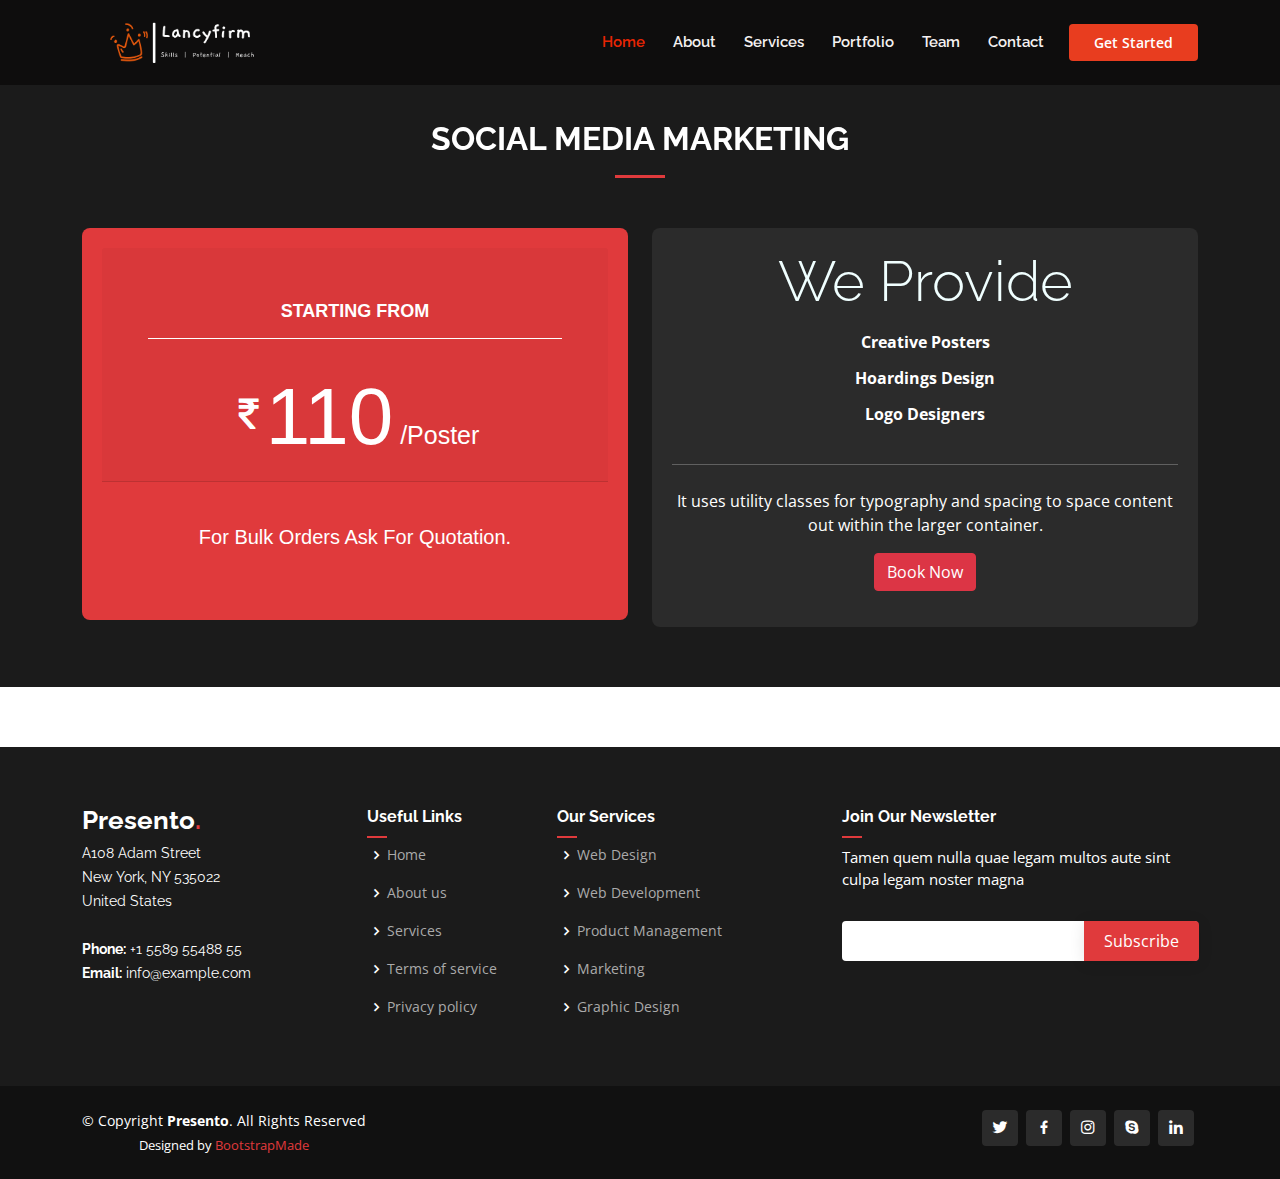
<file: Social.html>
<!DOCTYPE html>
<html lang="en">

<head>
  <meta charset="utf-8">
  <meta content="width=device-width, initial-scale=1.0" name="viewport">

  <title>Lancyfirm</title>
  <meta content="" name="description">
  <meta content="" name="keywords">

  <!-- Favicons -->
  <link href="assets/img/crown.png" rel="icon">
  <link href="assets/img/apple-touch-icon.png" rel="apple-touch-icon">
  <link rel="preconnect" href="https://fonts.gstatic.com">
<link href="https://fonts.googleapis.com/css2?family=Gaegu&display=swap" rel="stylesheet">

  <!-- Google Fonts -->
  <link href="https://fonts.googleapis.com/css?family=Open+Sans:300,300i,400,400i,600,600i,700,700i|Raleway:300,300i,400,400i,500,500i,600,600i,700,700i|Poppins:300,300i,400,400i,500,500i,600,600i,700,700i" rel="stylesheet">

  <!-- Vendor CSS Files -->
  <link href="assets/vendor/bootstrap/css/bootstrap.min.css" rel="stylesheet">
  <link href="assets/vendor/icofont/icofont.min.css" rel="stylesheet">
  <link href="assets/vendor/boxicons/css/boxicons.min.css" rel="stylesheet">
  <link href="assets/vendor/owl.carousel/assets/owl.carousel.min.css" rel="stylesheet">
  <link href="assets/vendor/remixicon/remixicon.css" rel="stylesheet">
  <link href="assets/vendor/venobox/venobox.css" rel="stylesheet">
  <link href="assets/vendor/aos/aos.css" rel="stylesheet">

  <!-- Template Main CSS File -->
  <link href="assets/css/style.css" rel="stylesheet">

  <!-- =======================================================
  * Template Name: Presento - v2.0.3
  * Template URL: https://bootstrapmade.com/presento-bootstrap-corporate-template/
  * Author: BootstrapMade.com
  * License: https://bootstrapmade.com/license/
  ======================================================== -->
</head>

<body>

  <!-- ======= Header ======= -->
  <header id="header" class="fixed-top">
    <div class="container d-flex align-items-center">
      <h1 class="logo me-auto"><a href="index.html"><img src="assets/img/5.png" ><span></span></a></h1>
      <!-- Uncomment below if you prefer to use an image logo -->
      <!-- <a href="index.html" class="logo me-auto"><img src="assets/img/logo.png" alt=""></a>-->

      <nav class="nav-menu navbar-dark d-none d-lg-block">
        <ul>
          <li class="active"><a href="#header">Home</a></li>
          <li><a href="index.html#about">About</a></li>
          <li><a href="#services">Services</a></li>
          <li><a href="#portfolio">Portfolio</a></li>
          <li><a href="#team">Team</a></li>
          <!-- <li><a href="blog.html">Blog</a></li> -->
          <!-- <li class="drop-down"><a href="">Drop Down</a>
            <ul>
              <li><a href="#">Drop Down 1</a></li>
              <li class="drop-down"><a href="#">Deep Drop Down</a>
                <ul>
                  <li><a href="#">Deep Drop Down 1</a></li>
                  <li><a href="#">Deep Drop Down 2</a></li>
                  <li><a href="#">Deep Drop Down 3</a></li>
                  <li><a href="#">Deep Drop Down 4</a></li>
                  <li><a href="#">Deep Drop Down 5</a></li>
                </ul>
              </li>
              <li><a href="#">Drop Down 2</a></li>
              <li><a href="#">Drop Down 3</a></li>
              <li><a href="#">Drop Down 4</a></li>
            </ul>
          </li> -->
          <li><a href="#contact">Contact</a></li>
        </ul>
      </nav><!-- .nav-menu -->

      <a href="#about" class="get-started-btn scrollto">Get Started</a>
    </div>
  </header><!-- End Header -->

  <section id="pr" class="p section-bg ">
    <div class="container" data-aos="fade-up">

      <div class="section-title">
        <h2>Social Media Marketing</h2>
        <p></p>
      </div>

      <div class="row">

        <div class="col-lg-6 col-md-6">
          <div class="box featured" data-aos="fade-up" data-aos-delay="100">
            <div class="icon-box" >
              <div class="card-header">
                <h3>Starting from</h3>
                <h1><sup><i class="icofont-rupee"></i></sup>110<span> /Poster</span></h1>
            </div>
            <div class="c-body">
              <p>For Bulk orders Ask for quotation.</p>
            </div>
            </div>
          
            
            
            <!-- <ul>
              <li>Get Internship </li>
              <li>24/7 Work Pressure </li>
              <li>Fixed Salary</li>
              <li>Scheduled Interviews</li>
              <li>Restricted Work</li>
              <li class="na">Variety of Projects</li>
              <li class="na">Work From Anywhere</li>
            </ul> -->
            
          </div>
        </div>

        <div class="col-lg-6 col-md-6 mt-4 mt-md-0">
          <div class="box " data-aos="fade-up" data-aos-delay="200">
            <div class="jumbotron">
                <h2 class="display-4" style="color:azure;">We Provide</h2>
                <p class="lead">
                  <ul style="font-weight: bold;font-size:medium;">
              <li>Creative Posters</li>
              <li>Hoardings Design</li>
              <li>Logo Designers</li>
              <!-- <li>Scheduled Interviews</li>
              <li>Restricted Work</li>
              <li class="na">Variety of Projects</li>
              <li class="na">Work From Anywhere</li> -->
            </ul>
                </p>
                <hr class="my-4">
                <p>It uses utility classes for typography and spacing to space content out within the larger container.</p>
                <p class="lead">
                  <a class="btn btn-danger btn-md" href="https://www.google.com" role="button">Book Now</a>
                </p>
              </div>
            
            
           
          </div>
        </div>

        

      </div>

    </div>
  </section><!-- End Pricing Section -->

   <!-- ======= Footer ======= -->
   <footer id="footer">

    <div class="footer-top">
      <div class="container">
        <div class="row">

          <div class="col-lg-3 col-md-6 footer-contact">
            <h3>Presento<span>.</span></h3>
            <p>
              A108 Adam Street <br>
              New York, NY 535022<br>
              United States <br><br>
              <strong>Phone:</strong> +1 5589 55488 55<br>
              <strong>Email:</strong> info@example.com<br>
            </p>
          </div>

          <div class="col-lg-2 col-md-6 footer-links">
            <h4>Useful Links</h4>
            <ul>
              <li><i class="bx bx-chevron-right"></i> <a href="#">Home</a></li>
              <li><i class="bx bx-chevron-right"></i> <a href="#">About us</a></li>
              <li><i class="bx bx-chevron-right"></i> <a href="#">Services</a></li>
              <li><i class="bx bx-chevron-right"></i> <a href="#">Terms of service</a></li>
              <li><i class="bx bx-chevron-right"></i> <a href="#">Privacy policy</a></li>
            </ul>
          </div>

          <div class="col-lg-3 col-md-6 footer-links">
            <h4>Our Services</h4>
            <ul>
              <li><i class="bx bx-chevron-right"></i> <a href="#">Web Design</a></li>
              <li><i class="bx bx-chevron-right"></i> <a href="#">Web Development</a></li>
              <li><i class="bx bx-chevron-right"></i> <a href="#">Product Management</a></li>
              <li><i class="bx bx-chevron-right"></i> <a href="#">Marketing</a></li>
              <li><i class="bx bx-chevron-right"></i> <a href="#">Graphic Design</a></li>
            </ul>
          </div>

          <div class="col-lg-4 col-md-6 footer-newsletter">
            <h4>Join Our Newsletter</h4>
            <p>Tamen quem nulla quae legam multos aute sint culpa legam noster magna</p>
            <form action="" method="post">
              <input type="email" name="email"><input type="submit" value="Subscribe">
            </form>
          </div>

        </div>
      </div>
    </div>

    <div class="container d-md-flex py-4">

      <div class="me-md-auto text-center text-md-left">
        <div class="copyright">
          &copy; Copyright <strong><span>Presento</span></strong>. All Rights Reserved
        </div>
        <div class="credits">
          <!-- All the links in the footer should remain intact. -->
          <!-- You can delete the links only if you purchased the pro version. -->
          <!-- Licensing information: https://bootstrapmade.com/license/ -->
          <!-- Purchase the pro version with working PHP/AJAX contact form: https://bootstrapmade.com/presento-bootstrap-corporate-template/ -->
          Designed by <a href="https://bootstrapmade.com/">BootstrapMade</a>
        </div>
      </div>
      <div class="social-links text-center text-md-right pt-3 pt-md-0">
        <a href="#" class="twitter"><i class="bx bxl-twitter"></i></a>
        <a href="#" class="facebook"><i class="bx bxl-facebook"></i></a>
        <a href="#" class="instagram"><i class="bx bxl-instagram"></i></a>
        <a href="#" class="google-plus"><i class="bx bxl-skype"></i></a>
        <a href="#" class="linkedin"><i class="bx bxl-linkedin"></i></a>
      </div>
    </div>
  </footer><!-- End Footer -->

  <a href="#" class="back-to-top"><i class="icofont-simple-up"></i></a>

  <!-- Vendor JS Files -->
  <script src="assets/vendor/jquery/jquery.min.js"></script>
  <script src="assets/vendor/bootstrap/js/bootstrap.bundle.min.js"></script>
  <script src="assets/vendor/jquery.easing/jquery.easing.min.js"></script>
  <script src="assets/vendor/php-email-form/validate.js"></script>
  <script src="assets/vendor/owl.carousel/owl.carousel.min.js"></script>
  <script src="assets/vendor/waypoints/jquery.waypoints.min.js"></script>
  <script src="assets/vendor/counterup/counterup.min.js"></script>
  <script src="assets/vendor/isotope-layout/isotope.pkgd.min.js"></script>
  <script src="assets/vendor/venobox/venobox.min.js"></script>
  <script src="assets/vendor/aos/aos.js"></script>

  <!-- Template Main JS File -->
  <script src="assets/js/main.js"></script>
</file>
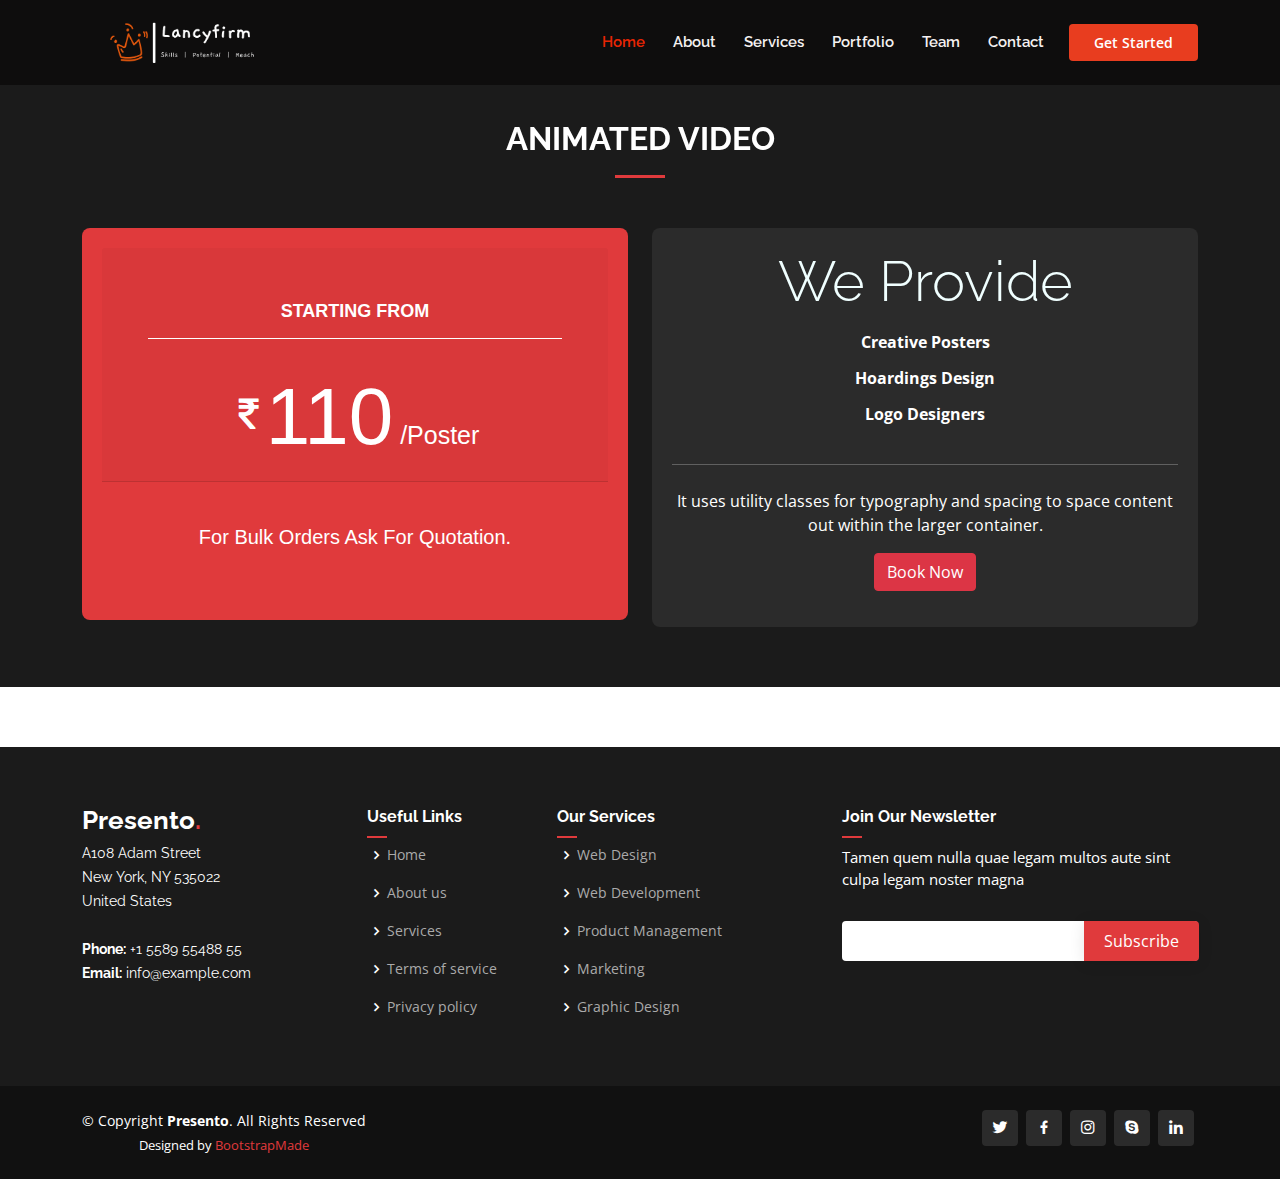
<file: Video.html>
<!DOCTYPE html>
<html lang="en">

<head>
  <meta charset="utf-8">
  <meta content="width=device-width, initial-scale=1.0" name="viewport">

  <title>Lancyfirm</title>
  <meta content="" name="description">
  <meta content="" name="keywords">

  <!-- Favicons -->
  <link href="assets/img/crown.png" rel="icon">
  <link href="assets/img/apple-touch-icon.png" rel="apple-touch-icon">
  <link rel="preconnect" href="https://fonts.gstatic.com">
<link href="https://fonts.googleapis.com/css2?family=Gaegu&display=swap" rel="stylesheet">

  <!-- Google Fonts -->
  <link href="https://fonts.googleapis.com/css?family=Open+Sans:300,300i,400,400i,600,600i,700,700i|Raleway:300,300i,400,400i,500,500i,600,600i,700,700i|Poppins:300,300i,400,400i,500,500i,600,600i,700,700i" rel="stylesheet">

  <!-- Vendor CSS Files -->
  <link href="assets/vendor/bootstrap/css/bootstrap.min.css" rel="stylesheet">
  <link href="assets/vendor/icofont/icofont.min.css" rel="stylesheet">
  <link href="assets/vendor/boxicons/css/boxicons.min.css" rel="stylesheet">
  <link href="assets/vendor/owl.carousel/assets/owl.carousel.min.css" rel="stylesheet">
  <link href="assets/vendor/remixicon/remixicon.css" rel="stylesheet">
  <link href="assets/vendor/venobox/venobox.css" rel="stylesheet">
  <link href="assets/vendor/aos/aos.css" rel="stylesheet">

  <!-- Template Main CSS File -->
  <link href="assets/css/style.css" rel="stylesheet">

  <!-- =======================================================
  * Template Name: Presento - v2.0.3
  * Template URL: https://bootstrapmade.com/presento-bootstrap-corporate-template/
  * Author: BootstrapMade.com
  * License: https://bootstrapmade.com/license/
  ======================================================== -->
</head>

<body>

  <!-- ======= Header ======= -->
  <header id="header" class="fixed-top">
    <div class="container d-flex align-items-center">
      <h1 class="logo me-auto"><a href="index.html"><img src="assets/img/5.png" ><span></span></a></h1>
      <!-- Uncomment below if you prefer to use an image logo -->
      <!-- <a href="index.html" class="logo me-auto"><img src="assets/img/logo.png" alt=""></a>-->

      <nav class="nav-menu navbar-dark d-none d-lg-block">
        <ul>
          <li class="active"><a href="#header">Home</a></li>
          <li><a href="index.html#about">About</a></li>
          <li><a href="#services">Services</a></li>
          <li><a href="#portfolio">Portfolio</a></li>
          <li><a href="#team">Team</a></li>
          <!-- <li><a href="blog.html">Blog</a></li> -->
          <!-- <li class="drop-down"><a href="">Drop Down</a>
            <ul>
              <li><a href="#">Drop Down 1</a></li>
              <li class="drop-down"><a href="#">Deep Drop Down</a>
                <ul>
                  <li><a href="#">Deep Drop Down 1</a></li>
                  <li><a href="#">Deep Drop Down 2</a></li>
                  <li><a href="#">Deep Drop Down 3</a></li>
                  <li><a href="#">Deep Drop Down 4</a></li>
                  <li><a href="#">Deep Drop Down 5</a></li>
                </ul>
              </li>
              <li><a href="#">Drop Down 2</a></li>
              <li><a href="#">Drop Down 3</a></li>
              <li><a href="#">Drop Down 4</a></li>
            </ul>
          </li> -->
          <li><a href="#contact">Contact</a></li>
        </ul>
      </nav><!-- .nav-menu -->

      <a href="#about" class="get-started-btn scrollto">Get Started</a>
    </div>
  </header><!-- End Header -->

  <section id="pr" class="p section-bg ">
    <div class="container" data-aos="fade-up">

      <div class="section-title">
        <h2>Animated Video</h2>
        <p></p>
      </div>

      <div class="row">

        <div class="col-lg-6 col-md-6">
          <div class="box featured" data-aos="fade-up" data-aos-delay="100">
            <div class="icon-box" >
              <div class="card-header">
                <h3>Starting from</h3>
                <h1><sup><i class="icofont-rupee"></i></sup>110<span> /Poster</span></h1>
            </div>
            <div class="c-body">
              <p>For Bulk orders Ask for quotation.</p>
            </div>
            </div>
          
            
            
            <!-- <ul>
              <li>Get Internship </li>
              <li>24/7 Work Pressure </li>
              <li>Fixed Salary</li>
              <li>Scheduled Interviews</li>
              <li>Restricted Work</li>
              <li class="na">Variety of Projects</li>
              <li class="na">Work From Anywhere</li>
            </ul> -->
            
          </div>
        </div>

        <div class="col-lg-6 col-md-6 mt-4 mt-md-0">
          <div class="box " data-aos="fade-up" data-aos-delay="200">
            <div class="jumbotron">
                <h2 class="display-4" style="color:azure;">We Provide</h2>
                <p class="lead">
                  <ul style="font-weight: bold;font-size:medium;">
              <li>Creative Posters</li>
              <li>Hoardings Design</li>
              <li>Logo Designers</li>
              <!-- <li>Scheduled Interviews</li>
              <li>Restricted Work</li>
              <li class="na">Variety of Projects</li>
              <li class="na">Work From Anywhere</li> -->
            </ul>
                </p>
                <hr class="my-4">
                <p>It uses utility classes for typography and spacing to space content out within the larger container.</p>
                <p class="lead">
                  <a class="btn btn-danger btn-md" href="https://www.google.com" role="button">Book Now</a>
                </p>
              </div>
            
            
           
          </div>
        </div>

        

      </div>

    </div>
  </section><!-- End Pricing Section -->

   <!-- ======= Footer ======= -->
   <footer id="footer">

    <div class="footer-top">
      <div class="container">
        <div class="row">

          <div class="col-lg-3 col-md-6 footer-contact">
            <h3>Presento<span>.</span></h3>
            <p>
              A108 Adam Street <br>
              New York, NY 535022<br>
              United States <br><br>
              <strong>Phone:</strong> +1 5589 55488 55<br>
              <strong>Email:</strong> info@example.com<br>
            </p>
          </div>

          <div class="col-lg-2 col-md-6 footer-links">
            <h4>Useful Links</h4>
            <ul>
              <li><i class="bx bx-chevron-right"></i> <a href="#">Home</a></li>
              <li><i class="bx bx-chevron-right"></i> <a href="#">About us</a></li>
              <li><i class="bx bx-chevron-right"></i> <a href="#">Services</a></li>
              <li><i class="bx bx-chevron-right"></i> <a href="#">Terms of service</a></li>
              <li><i class="bx bx-chevron-right"></i> <a href="#">Privacy policy</a></li>
            </ul>
          </div>

          <div class="col-lg-3 col-md-6 footer-links">
            <h4>Our Services</h4>
            <ul>
              <li><i class="bx bx-chevron-right"></i> <a href="#">Web Design</a></li>
              <li><i class="bx bx-chevron-right"></i> <a href="#">Web Development</a></li>
              <li><i class="bx bx-chevron-right"></i> <a href="#">Product Management</a></li>
              <li><i class="bx bx-chevron-right"></i> <a href="#">Marketing</a></li>
              <li><i class="bx bx-chevron-right"></i> <a href="#">Graphic Design</a></li>
            </ul>
          </div>

          <div class="col-lg-4 col-md-6 footer-newsletter">
            <h4>Join Our Newsletter</h4>
            <p>Tamen quem nulla quae legam multos aute sint culpa legam noster magna</p>
            <form action="" method="post">
              <input type="email" name="email"><input type="submit" value="Subscribe">
            </form>
          </div>

        </div>
      </div>
    </div>

    <div class="container d-md-flex py-4">

      <div class="me-md-auto text-center text-md-left">
        <div class="copyright">
          &copy; Copyright <strong><span>Presento</span></strong>. All Rights Reserved
        </div>
        <div class="credits">
          <!-- All the links in the footer should remain intact. -->
          <!-- You can delete the links only if you purchased the pro version. -->
          <!-- Licensing information: https://bootstrapmade.com/license/ -->
          <!-- Purchase the pro version with working PHP/AJAX contact form: https://bootstrapmade.com/presento-bootstrap-corporate-template/ -->
          Designed by <a href="https://bootstrapmade.com/">BootstrapMade</a>
        </div>
      </div>
      <div class="social-links text-center text-md-right pt-3 pt-md-0">
        <a href="#" class="twitter"><i class="bx bxl-twitter"></i></a>
        <a href="#" class="facebook"><i class="bx bxl-facebook"></i></a>
        <a href="#" class="instagram"><i class="bx bxl-instagram"></i></a>
        <a href="#" class="google-plus"><i class="bx bxl-skype"></i></a>
        <a href="#" class="linkedin"><i class="bx bxl-linkedin"></i></a>
      </div>
    </div>
  </footer><!-- End Footer -->

  <a href="#" class="back-to-top"><i class="icofont-simple-up"></i></a>

  <!-- Vendor JS Files -->
  <script src="assets/vendor/jquery/jquery.min.js"></script>
  <script src="assets/vendor/bootstrap/js/bootstrap.bundle.min.js"></script>
  <script src="assets/vendor/jquery.easing/jquery.easing.min.js"></script>
  <script src="assets/vendor/php-email-form/validate.js"></script>
  <script src="assets/vendor/owl.carousel/owl.carousel.min.js"></script>
  <script src="assets/vendor/waypoints/jquery.waypoints.min.js"></script>
  <script src="assets/vendor/counterup/counterup.min.js"></script>
  <script src="assets/vendor/isotope-layout/isotope.pkgd.min.js"></script>
  <script src="assets/vendor/venobox/venobox.min.js"></script>
  <script src="assets/vendor/aos/aos.js"></script>

  <!-- Template Main JS File -->
  <script src="assets/js/main.js"></script>
</file>
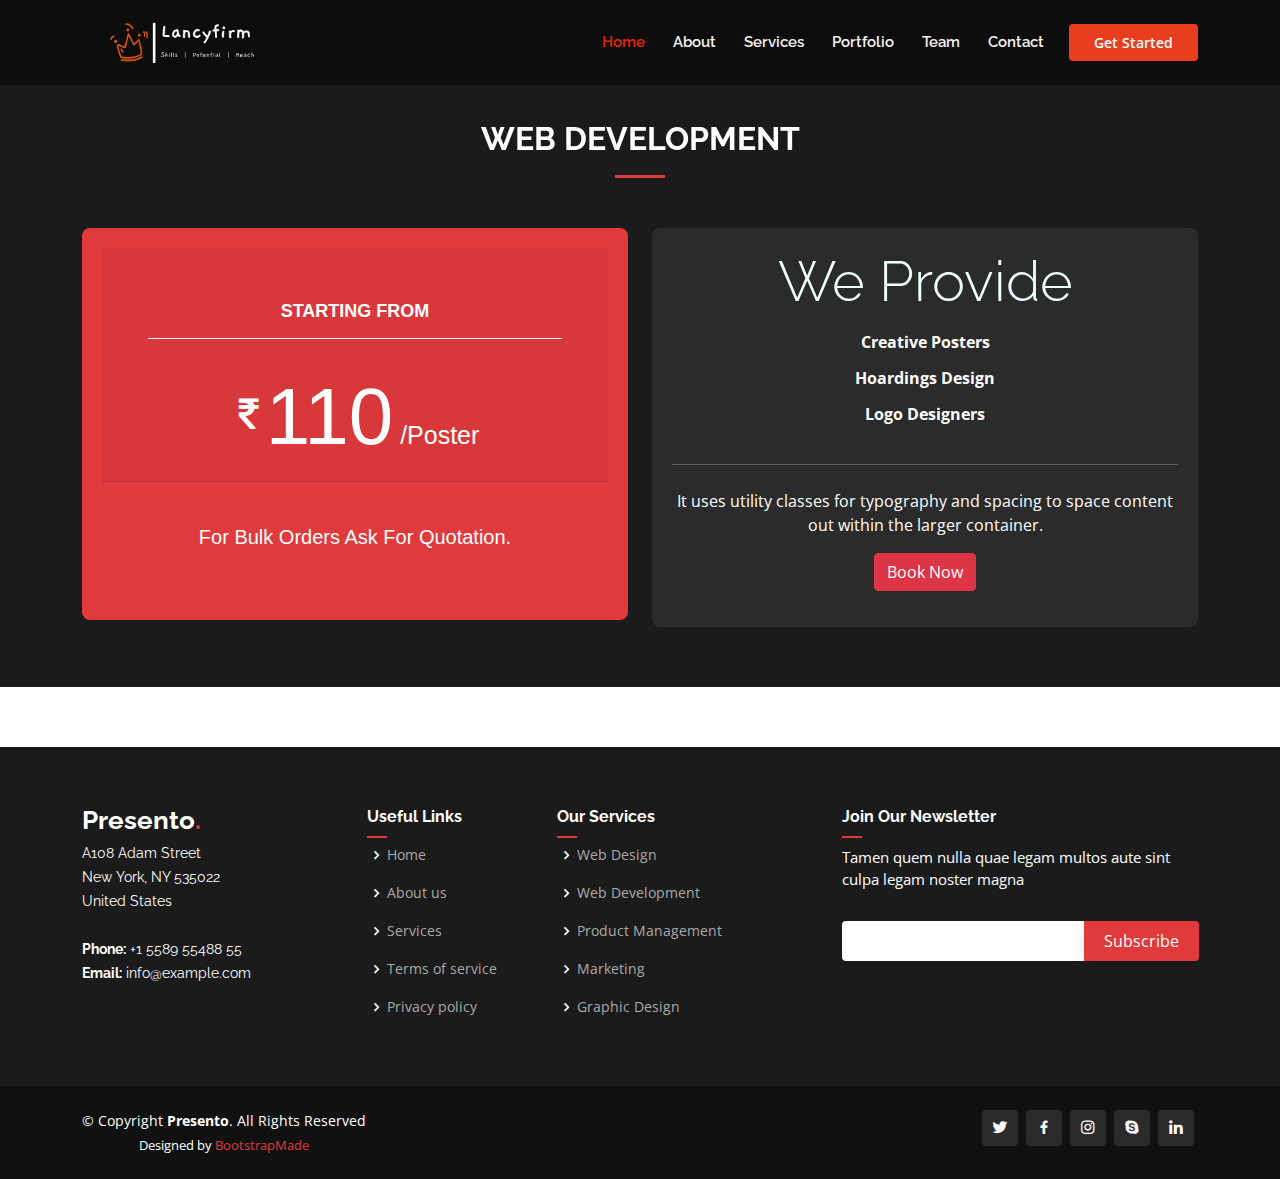
<file: Web.html>
<!DOCTYPE html>
<html lang="en">

<head>
  <meta charset="utf-8">
  <meta content="width=device-width, initial-scale=1.0" name="viewport">

  <title>Lancyfirm</title>
  <meta content="" name="description">
  <meta content="" name="keywords">

  <!-- Favicons -->
  <link href="assets/img/crown.png" rel="icon">
  <link href="assets/img/apple-touch-icon.png" rel="apple-touch-icon">
  <link rel="preconnect" href="https://fonts.gstatic.com">
<link href="https://fonts.googleapis.com/css2?family=Gaegu&display=swap" rel="stylesheet">

  <!-- Google Fonts -->
  <link href="https://fonts.googleapis.com/css?family=Open+Sans:300,300i,400,400i,600,600i,700,700i|Raleway:300,300i,400,400i,500,500i,600,600i,700,700i|Poppins:300,300i,400,400i,500,500i,600,600i,700,700i" rel="stylesheet">

  <!-- Vendor CSS Files -->
  <link href="assets/vendor/bootstrap/css/bootstrap.min.css" rel="stylesheet">
  <link href="assets/vendor/icofont/icofont.min.css" rel="stylesheet">
  <link href="assets/vendor/boxicons/css/boxicons.min.css" rel="stylesheet">
  <link href="assets/vendor/owl.carousel/assets/owl.carousel.min.css" rel="stylesheet">
  <link href="assets/vendor/remixicon/remixicon.css" rel="stylesheet">
  <link href="assets/vendor/venobox/venobox.css" rel="stylesheet">
  <link href="assets/vendor/aos/aos.css" rel="stylesheet">

  <!-- Template Main CSS File -->
  <link href="assets/css/style.css" rel="stylesheet">

  <!-- =======================================================
  * Template Name: Presento - v2.0.3
  * Template URL: https://bootstrapmade.com/presento-bootstrap-corporate-template/
  * Author: BootstrapMade.com
  * License: https://bootstrapmade.com/license/
  ======================================================== -->
</head>

<body>

  <!-- ======= Header ======= -->
  <header id="header" class="fixed-top">
    <div class="container d-flex align-items-center">
      <h1 class="logo me-auto"><a href="index.html"><img src="assets/img/5.png" ><span></span></a></h1>
      <!-- Uncomment below if you prefer to use an image logo -->
      <!-- <a href="index.html" class="logo me-auto"><img src="assets/img/logo.png" alt=""></a>-->

      <nav class="nav-menu navbar-dark d-none d-lg-block">
        <ul>
          <li class="active"><a href="#header">Home</a></li>
          <li><a href="index.html#about">About</a></li>
          <li><a href="#services">Services</a></li>
          <li><a href="#portfolio">Portfolio</a></li>
          <li><a href="#team">Team</a></li>
          <!-- <li><a href="blog.html">Blog</a></li> -->
          <!-- <li class="drop-down"><a href="">Drop Down</a>
            <ul>
              <li><a href="#">Drop Down 1</a></li>
              <li class="drop-down"><a href="#">Deep Drop Down</a>
                <ul>
                  <li><a href="#">Deep Drop Down 1</a></li>
                  <li><a href="#">Deep Drop Down 2</a></li>
                  <li><a href="#">Deep Drop Down 3</a></li>
                  <li><a href="#">Deep Drop Down 4</a></li>
                  <li><a href="#">Deep Drop Down 5</a></li>
                </ul>
              </li>
              <li><a href="#">Drop Down 2</a></li>
              <li><a href="#">Drop Down 3</a></li>
              <li><a href="#">Drop Down 4</a></li>
            </ul>
          </li> -->
          <li><a href="#contact">Contact</a></li>
        </ul>
      </nav><!-- .nav-menu -->

      <a href="#about" class="get-started-btn scrollto">Get Started</a>
    </div>
  </header><!-- End Header -->

  <section id="pr" class="p section-bg ">
    <div class="container" data-aos="fade-up">

      <div class="section-title">
        <h2>Web Development</h2>
        <p></p>
      </div>

      <div class="row">

        <div class="col-lg-6 col-md-6">
          <div class="box featured" data-aos="fade-up" data-aos-delay="100">
            <div class="icon-box" >
              <div class="card-header">
                <h3>Starting from</h3>
                <h1><sup><i class="icofont-rupee"></i></sup>110<span> /Poster</span></h1>
            </div>
            <div class="c-body">
              <p>For Bulk orders Ask for quotation.</p>
            </div>
            </div>
          
            
            
            <!-- <ul>
              <li>Get Internship </li>
              <li>24/7 Work Pressure </li>
              <li>Fixed Salary</li>
              <li>Scheduled Interviews</li>
              <li>Restricted Work</li>
              <li class="na">Variety of Projects</li>
              <li class="na">Work From Anywhere</li>
            </ul> -->
            
          </div>
        </div>

        <div class="col-lg-6 col-md-6 mt-4 mt-md-0">
          <div class="box " data-aos="fade-up" data-aos-delay="200">
            <div class="jumbotron">
                <h2 class="display-4" style="color:azure;">We Provide</h2>
                <p class="lead">
                  <ul style="font-weight: bold;font-size:medium;">
              <li>Creative Posters</li>
              <li>Hoardings Design</li>
              <li>Logo Designers</li>
              <!-- <li>Scheduled Interviews</li>
              <li>Restricted Work</li>
              <li class="na">Variety of Projects</li>
              <li class="na">Work From Anywhere</li> -->
            </ul>
                </p>
                <hr class="my-4">
                <p>It uses utility classes for typography and spacing to space content out within the larger container.</p>
                <p class="lead">
                  <a class="btn btn-danger btn-md" href="https://www.google.com" role="button">Book Now</a>
                </p>
              </div>
            
            
           
          </div>
        </div>

        

      </div>

    </div>
  </section><!-- End Pricing Section -->

   <!-- ======= Footer ======= -->
   <footer id="footer">

    <div class="footer-top">
      <div class="container">
        <div class="row">

          <div class="col-lg-3 col-md-6 footer-contact">
            <h3>Presento<span>.</span></h3>
            <p>
              A108 Adam Street <br>
              New York, NY 535022<br>
              United States <br><br>
              <strong>Phone:</strong> +1 5589 55488 55<br>
              <strong>Email:</strong> info@example.com<br>
            </p>
          </div>

          <div class="col-lg-2 col-md-6 footer-links">
            <h4>Useful Links</h4>
            <ul>
              <li><i class="bx bx-chevron-right"></i> <a href="#">Home</a></li>
              <li><i class="bx bx-chevron-right"></i> <a href="#">About us</a></li>
              <li><i class="bx bx-chevron-right"></i> <a href="#">Services</a></li>
              <li><i class="bx bx-chevron-right"></i> <a href="#">Terms of service</a></li>
              <li><i class="bx bx-chevron-right"></i> <a href="#">Privacy policy</a></li>
            </ul>
          </div>

          <div class="col-lg-3 col-md-6 footer-links">
            <h4>Our Services</h4>
            <ul>
              <li><i class="bx bx-chevron-right"></i> <a href="#">Web Design</a></li>
              <li><i class="bx bx-chevron-right"></i> <a href="#">Web Development</a></li>
              <li><i class="bx bx-chevron-right"></i> <a href="#">Product Management</a></li>
              <li><i class="bx bx-chevron-right"></i> <a href="#">Marketing</a></li>
              <li><i class="bx bx-chevron-right"></i> <a href="#">Graphic Design</a></li>
            </ul>
          </div>

          <div class="col-lg-4 col-md-6 footer-newsletter">
            <h4>Join Our Newsletter</h4>
            <p>Tamen quem nulla quae legam multos aute sint culpa legam noster magna</p>
            <form action="" method="post">
              <input type="email" name="email"><input type="submit" value="Subscribe">
            </form>
          </div>

        </div>
      </div>
    </div>

    <div class="container d-md-flex py-4">

      <div class="me-md-auto text-center text-md-left">
        <div class="copyright">
          &copy; Copyright <strong><span>Presento</span></strong>. All Rights Reserved
        </div>
        <div class="credits">
          <!-- All the links in the footer should remain intact. -->
          <!-- You can delete the links only if you purchased the pro version. -->
          <!-- Licensing information: https://bootstrapmade.com/license/ -->
          <!-- Purchase the pro version with working PHP/AJAX contact form: https://bootstrapmade.com/presento-bootstrap-corporate-template/ -->
          Designed by <a href="https://bootstrapmade.com/">BootstrapMade</a>
        </div>
      </div>
      <div class="social-links text-center text-md-right pt-3 pt-md-0">
        <a href="#" class="twitter"><i class="bx bxl-twitter"></i></a>
        <a href="#" class="facebook"><i class="bx bxl-facebook"></i></a>
        <a href="#" class="instagram"><i class="bx bxl-instagram"></i></a>
        <a href="#" class="google-plus"><i class="bx bxl-skype"></i></a>
        <a href="#" class="linkedin"><i class="bx bxl-linkedin"></i></a>
      </div>
    </div>
  </footer><!-- End Footer -->

  <a href="#" class="back-to-top"><i class="icofont-simple-up"></i></a>

  <!-- Vendor JS Files -->
  <script src="assets/vendor/jquery/jquery.min.js"></script>
  <script src="assets/vendor/bootstrap/js/bootstrap.bundle.min.js"></script>
  <script src="assets/vendor/jquery.easing/jquery.easing.min.js"></script>
  <script src="assets/vendor/php-email-form/validate.js"></script>
  <script src="assets/vendor/owl.carousel/owl.carousel.min.js"></script>
  <script src="assets/vendor/waypoints/jquery.waypoints.min.js"></script>
  <script src="assets/vendor/counterup/counterup.min.js"></script>
  <script src="assets/vendor/isotope-layout/isotope.pkgd.min.js"></script>
  <script src="assets/vendor/venobox/venobox.min.js"></script>
  <script src="assets/vendor/aos/aos.js"></script>

  <!-- Template Main JS File -->
  <script src="assets/js/main.js"></script>
</file>
<file: assets/vendor/venobox/venobox.css>
/* ------ venobox.css --------*/
.vbox-overlay *, .vbox-overlay *:before, .vbox-overlay *:after{
    -webkit-backface-visibility: hidden;
    -webkit-box-sizing:border-box;
    -moz-box-sizing:border-box;
    box-sizing:border-box;
}
.vbox-overlay * { 
    -webkit-backface-visibility: visible;
    backface-visibility: visible;
}
.vbox-overlay{
    display: -webkit-flex;
    display: flex;
    -webkit-flex-direction: column;
    flex-direction: column;
    -webkit-justify-content: center;
    justify-content: center;
    -webkit-align-items: center;
    align-items: center;
    position: fixed;
    left: 0;
    top: 0;
    bottom: 0;
    right: 0;
    z-index: 999999;
}

/* ----- navigation ----- */
.vbox-title{
    width: 100%;
    height: 40px;
    float: left;
    text-align: center;
    line-height: 28px;
    font-size: 12px;
    padding: 6px 50px;
    overflow: hidden;
    position: fixed;
    display: none;
    left: 0;
    z-index: 89;
}
.vbox-close{
    cursor: pointer;
    position: fixed;
    top: -1px;
    right: 0;
    width: 50px;
    height: 40px;
    padding: 6px;
    display: block;
    background-position:10px center;
    overflow: hidden;
    font-size: 24px;
    line-height: 1;
    text-align: center;
    z-index: 99;
}
.vbox-left{
    cursor: pointer;
    position: fixed;
    left: 0;
    height: 40px;
    overflow: hidden;
    line-height: 28px;
    font-size: 12px;
    z-index: 99;
    display: flex;
    align-items:center;
}
.vbox-num{
    display: inline-block;
    margin: 6px 0 6px 15px;
}
/* ----- Social share ----- */
.vbox-share{
    line-height: 28px;
    font-size: 12px;
    overflow: hidden;
    position: fixed;
    left: 0;
    z-index: 98;
    display: flex;
    align-items:center;
    justify-content: center;
    width: 100%;
    text-align: center;
}
.vbox-share svg{
    max-height: 28px;
    width: 28px;
    z-index: 10;
    margin-left: 12px;
    margin-top: 6px;
    margin-bottom: 6px;
    vertical-align: middle;
}


/* ----- navigation ARROWS ----- */
.vbox-next, .vbox-prev{
    position: fixed;
    top: 50%;
    margin-top: -15px;
    overflow: hidden;
    cursor: pointer;
    display: block;
    width: 45px;
    height: 45px;
    z-index: 99;
}
.vbox-next span, .vbox-prev span{
    position: relative;
    width: 20px;
    height: 20px;
    border: 2px solid transparent;
    border-top-color: #B6B6B6;
    border-right-color: #B6B6B6;
    text-indent: -100px;
    position: absolute;
    top: 8px;
    display: block;
}
.vbox-prev{
    left: 15px;
}
.vbox-next{
    right: 15px;
}
.vbox-prev span{
    left: 10px;
    -ms-transform: rotate(-135deg);
    -webkit-transform: rotate(-135deg);
    transform: rotate(-135deg);
}
.vbox-next span{
    -ms-transform: rotate(45deg);
    -webkit-transform: rotate(45deg);
    transform: rotate(45deg);
    right: 10px;
}
/* ------- inline window ------ */
.vbox-inline{
    width: 420px;
    height: 315px;
    height: 70vh;
    padding: 10px;
    background: #fff;
    margin: 0 auto;
    overflow: auto;
    text-align: left;
}
/* ------- Video & iFrames window ------ */
.venoframe{
    max-width: 100%;
    width: 100%;
    border: none;
    width: 100%;
    height: 260px;
    height: 70vh;
}
.venoframe.vbvid{
    height: 260px;
}
@media (min-width: 768px) {
    .venoframe, .vbox-inline{
        width: 90%;
        height: 360px;
        height: 70vh;
    }
    .venoframe.vbvid{
        width: 640px;
        height: 360px;
    }
}
@media (min-width: 992px) {
    .venoframe, .vbox-inline{
        max-width: 1200px;
        width: 80%;
        height: 540px;
        height: 70vh;
    }
    .venoframe.vbvid{
        width: 960px;
        height: 540px;
    }
}
/* 
Please do NOT edit this part! 
or at least read this note: http://i.imgur.com/7C0ws9e.gif
*/
.vbox-open{
    overflow: hidden;
}
.vbox-container{
    position: absolute;
    left: 0;
    right: 0;
    top: 0;
    bottom: 0;
    overflow-x: hidden;
    overflow-y: scroll;
    overflow-scrolling: touch;
    -webkit-overflow-scrolling: touch;
    z-index: 20;
    max-height: 100%;

}

.vbox-content{
    text-align: center;
    float: left;
    width: 100%;
    position: relative;
    overflow: hidden;
    padding: 20px 4%;
}
.vbox-container img{
    max-width: 100%;
    height: auto;
}
.vbox-figlio{
    box-shadow: 0 0 12px rgba(0,0,0,0.19), 0 6px 6px rgba(0,0,0,0.23);
    max-width: 100%;
    text-align: initial;
}
img.vbox-figlio{
    -webkit-user-select: none;
-khtml-user-select: none;
-moz-user-select: none;
-o-user-select: none;
user-select: none;
}
.vbox-content.swipe-left{
    margin-left: -200px !important;
}
.vbox-content.swipe-right{
    margin-left: 200px !important;
}
.vbox-animated{
    webkit-transition: margin 300ms ease-out;
    transition: margin 300ms ease-out;
}

/* ---------- preloader ----------
 * SPINKIT 
 * http://tobiasahlin.com/spinkit/
-------------------------------- */
.sk-double-bounce,.sk-rotating-plane{width:40px;height:40px;margin:40px auto}.sk-rotating-plane{background-color:#333;-webkit-animation:sk-rotatePlane 1.2s infinite ease-in-out;animation:sk-rotatePlane 1.2s infinite ease-in-out}@-webkit-keyframes sk-rotatePlane{0%{-webkit-transform:perspective(120px) rotateX(0) rotateY(0);transform:perspective(120px) rotateX(0) rotateY(0)}50%{-webkit-transform:perspective(120px) rotateX(-180.1deg) rotateY(0);transform:perspective(120px) rotateX(-180.1deg) rotateY(0)}100%{-webkit-transform:perspective(120px) rotateX(-180deg) rotateY(-179.9deg);transform:perspective(120px) rotateX(-180deg) rotateY(-179.9deg)}}@keyframes sk-rotatePlane{0%{-webkit-transform:perspective(120px) rotateX(0) rotateY(0);transform:perspective(120px) rotateX(0) rotateY(0)}50%{-webkit-transform:perspective(120px) rotateX(-180.1deg) rotateY(0);transform:perspective(120px) rotateX(-180.1deg) rotateY(0)}100%{-webkit-transform:perspective(120px) rotateX(-180deg) rotateY(-179.9deg);transform:perspective(120px) rotateX(-180deg) rotateY(-179.9deg)}}.sk-double-bounce{position:relative}.sk-double-bounce .sk-child{width:100%;height:100%;border-radius:50%;background-color:#333;opacity:.6;position:absolute;top:0;left:0;-webkit-animation:sk-doubleBounce 2s infinite ease-in-out;animation:sk-doubleBounce 2s infinite ease-in-out}.sk-chasing-dots .sk-child,.sk-spinner-pulse,.sk-three-bounce .sk-child{background-color:#333;border-radius:100%}.sk-double-bounce .sk-double-bounce2{-webkit-animation-delay:-1s;animation-delay:-1s}@-webkit-keyframes sk-doubleBounce{0%,100%{-webkit-transform:scale(0);transform:scale(0)}50%{-webkit-transform:scale(1);transform:scale(1)}}@keyframes sk-doubleBounce{0%,100%{-webkit-transform:scale(0);transform:scale(0)}50%{-webkit-transform:scale(1);transform:scale(1)}}.sk-wave{margin:40px auto;width:50px;height:40px;text-align:center;font-size:10px}.sk-wave .sk-rect{background-color:#333;height:100%;width:6px;display:inline-block;-webkit-animation:sk-waveStretchDelay 1.2s infinite ease-in-out;animation:sk-waveStretchDelay 1.2s infinite ease-in-out}.sk-wave .sk-rect1{-webkit-animation-delay:-1.2s;animation-delay:-1.2s}.sk-wave .sk-rect2{-webkit-animation-delay:-1.1s;animation-delay:-1.1s}.sk-wave .sk-rect3{-webkit-animation-delay:-1s;animation-delay:-1s}.sk-wave .sk-rect4{-webkit-animation-delay:-.9s;animation-delay:-.9s}.sk-wave .sk-rect5{-webkit-animation-delay:-.8s;animation-delay:-.8s}@-webkit-keyframes sk-waveStretchDelay{0%,100%,40%{-webkit-transform:scaleY(.4);transform:scaleY(.4)}20%{-webkit-transform:scaleY(1);transform:scaleY(1)}}@keyframes sk-waveStretchDelay{0%,100%,40%{-webkit-transform:scaleY(.4);transform:scaleY(.4)}20%{-webkit-transform:scaleY(1);transform:scaleY(1)}}.sk-wandering-cubes{margin:40px auto;width:40px;height:40px;position:relative}.sk-wandering-cubes .sk-cube{background-color:#333;width:10px;height:10px;position:absolute;top:0;left:0;-webkit-animation:sk-wanderingCube 1.8s ease-in-out -1.8s infinite both;animation:sk-wanderingCube 1.8s ease-in-out -1.8s infinite both}.sk-chasing-dots,.sk-spinner-pulse{width:40px;height:40px;margin:40px auto}.sk-wandering-cubes .sk-cube2{-webkit-animation-delay:-.9s;animation-delay:-.9s}@-webkit-keyframes sk-wanderingCube{0%{-webkit-transform:rotate(0);transform:rotate(0)}25%{-webkit-transform:translateX(30px) rotate(-90deg) scale(.5);transform:translateX(30px) rotate(-90deg) scale(.5)}50%{-webkit-transform:translateX(30px) translateY(30px) rotate(-179deg);transform:translateX(30px) translateY(30px) rotate(-179deg)}50.1%{-webkit-transform:translateX(30px) translateY(30px) rotate(-180deg);transform:translateX(30px) translateY(30px) rotate(-180deg)}75%{-webkit-transform:translateX(0) translateY(30px) rotate(-270deg) scale(.5);transform:translateX(0) translateY(30px) rotate(-270deg) scale(.5)}100%{-webkit-transform:rotate(-360deg);transform:rotate(-360deg)}}@keyframes sk-wanderingCube{0%{-webkit-transform:rotate(0);transform:rotate(0)}25%{-webkit-transform:translateX(30px) rotate(-90deg) scale(.5);transform:translateX(30px) rotate(-90deg) scale(.5)}50%{-webkit-transform:translateX(30px) translateY(30px) rotate(-179deg);transform:translateX(30px) translateY(30px) rotate(-179deg)}50.1%{-webkit-transform:translateX(30px) translateY(30px) rotate(-180deg);transform:translateX(30px) translateY(30px) rotate(-180deg)}75%{-webkit-transform:translateX(0) translateY(30px) rotate(-270deg) scale(.5);transform:translateX(0) translateY(30px) rotate(-270deg) scale(.5)}100%{-webkit-transform:rotate(-360deg);transform:rotate(-360deg)}}.sk-spinner-pulse{-webkit-animation:sk-pulseScaleOut 1s infinite ease-in-out;animation:sk-pulseScaleOut 1s infinite ease-in-out}@-webkit-keyframes sk-pulseScaleOut{0%{-webkit-transform:scale(0);transform:scale(0)}100%{-webkit-transform:scale(1);transform:scale(1);opacity:0}}@keyframes sk-pulseScaleOut{0%{-webkit-transform:scale(0);transform:scale(0)}100%{-webkit-transform:scale(1);transform:scale(1);opacity:0}}.sk-chasing-dots{position:relative;text-align:center;-webkit-animation:sk-chasingDotsRotate 2s infinite linear;animation:sk-chasingDotsRotate 2s infinite linear}.sk-chasing-dots .sk-child{width:60%;height:60%;display:inline-block;position:absolute;top:0;-webkit-animation:sk-chasingDotsBounce 2s infinite ease-in-out;animation:sk-chasingDotsBounce 2s infinite ease-in-out}.sk-chasing-dots .sk-dot2{top:auto;bottom:0;-webkit-animation-delay:-1s;animation-delay:-1s}@-webkit-keyframes sk-chasingDotsRotate{100%{-webkit-transform:rotate(360deg);transform:rotate(360deg)}}@keyframes sk-chasingDotsRotate{100%{-webkit-transform:rotate(360deg);transform:rotate(360deg)}}@-webkit-keyframes sk-chasingDotsBounce{0%,100%{-webkit-transform:scale(0);transform:scale(0)}50%{-webkit-transform:scale(1);transform:scale(1)}}@keyframes sk-chasingDotsBounce{0%,100%{-webkit-transform:scale(0);transform:scale(0)}50%{-webkit-transform:scale(1);transform:scale(1)}}.sk-three-bounce{margin:40px auto;width:80px;text-align:center}.sk-three-bounce .sk-child{width:20px;height:20px;display:inline-block;-webkit-animation:sk-three-bounce 1.4s ease-in-out 0s infinite both;animation:sk-three-bounce 1.4s ease-in-out 0s infinite both}.sk-circle .sk-child:before,.sk-fading-circle .sk-circle:before{display:block;border-radius:100%;content:'';background-color:#333}.sk-three-bounce .sk-bounce1{-webkit-animation-delay:-.32s;animation-delay:-.32s}.sk-three-bounce .sk-bounce2{-webkit-animation-delay:-.16s;animation-delay:-.16s}@-webkit-keyframes sk-three-bounce{0%,100%,80%{-webkit-transform:scale(0);transform:scale(0)}40%{-webkit-transform:scale(1);transform:scale(1)}}@keyframes sk-three-bounce{0%,100%,80%{-webkit-transform:scale(0);transform:scale(0)}40%{-webkit-transform:scale(1);transform:scale(1)}}.sk-circle{margin:40px auto;width:40px;height:40px;position:relative}.sk-circle .sk-child{width:100%;height:100%;position:absolute;left:0;top:0}.sk-circle .sk-child:before{margin:0 auto;width:15%;height:15%;-webkit-animation:sk-circleBounceDelay 1.2s infinite ease-in-out both;animation:sk-circleBounceDelay 1.2s infinite ease-in-out both}.sk-circle .sk-circle2{-webkit-transform:rotate(30deg);-ms-transform:rotate(30deg);transform:rotate(30deg)}.sk-circle .sk-circle3{-webkit-transform:rotate(60deg);-ms-transform:rotate(60deg);transform:rotate(60deg)}.sk-circle .sk-circle4{-webkit-transform:rotate(90deg);-ms-transform:rotate(90deg);transform:rotate(90deg)}.sk-circle .sk-circle5{-webkit-transform:rotate(120deg);-ms-transform:rotate(120deg);transform:rotate(120deg)}.sk-circle .sk-circle6{-webkit-transform:rotate(150deg);-ms-transform:rotate(150deg);transform:rotate(150deg)}.sk-circle .sk-circle7{-webkit-transform:rotate(180deg);-ms-transform:rotate(180deg);transform:rotate(180deg)}.sk-circle .sk-circle8{-webkit-transform:rotate(210deg);-ms-transform:rotate(210deg);transform:rotate(210deg)}.sk-circle .sk-circle9{-webkit-transform:rotate(240deg);-ms-transform:rotate(240deg);transform:rotate(240deg)}.sk-circle .sk-circle10{-webkit-transform:rotate(270deg);-ms-transform:rotate(270deg);transform:rotate(270deg)}.sk-circle .sk-circle11{-webkit-transform:rotate(300deg);-ms-transform:rotate(300deg);transform:rotate(300deg)}.sk-circle .sk-circle12{-webkit-transform:rotate(330deg);-ms-transform:rotate(330deg);transform:rotate(330deg)}.sk-circle .sk-circle2:before{-webkit-animation-delay:-1.1s;animation-delay:-1.1s}.sk-circle .sk-circle3:before{-webkit-animation-delay:-1s;animation-delay:-1s}.sk-circle .sk-circle4:before{-webkit-animation-delay:-.9s;animation-delay:-.9s}.sk-circle .sk-circle5:before{-webkit-animation-delay:-.8s;animation-delay:-.8s}.sk-circle .sk-circle6:before{-webkit-animation-delay:-.7s;animation-delay:-.7s}.sk-circle .sk-circle7:before{-webkit-animation-delay:-.6s;animation-delay:-.6s}.sk-circle .sk-circle8:before{-webkit-animation-delay:-.5s;animation-delay:-.5s}.sk-circle .sk-circle9:before{-webkit-animation-delay:-.4s;animation-delay:-.4s}.sk-circle .sk-circle10:before{-webkit-animation-delay:-.3s;animation-delay:-.3s}.sk-circle .sk-circle11:before{-webkit-animation-delay:-.2s;animation-delay:-.2s}.sk-circle .sk-circle12:before{-webkit-animation-delay:-.1s;animation-delay:-.1s}@-webkit-keyframes sk-circleBounceDelay{0%,100%,80%{-webkit-transform:scale(0);transform:scale(0)}40%{-webkit-transform:scale(1);transform:scale(1)}}@keyframes sk-circleBounceDelay{0%,100%,80%{-webkit-transform:scale(0);transform:scale(0)}40%{-webkit-transform:scale(1);transform:scale(1)}}.sk-cube-grid{width:40px;height:40px;margin:40px auto}.sk-cube-grid .sk-cube{width:33.33%;height:33.33%;background-color:#333;float:left;-webkit-animation:sk-cubeGridScaleDelay 1.3s infinite ease-in-out;animation:sk-cubeGridScaleDelay 1.3s infinite ease-in-out}.sk-cube-grid .sk-cube1{-webkit-animation-delay:.2s;animation-delay:.2s}.sk-cube-grid .sk-cube2{-webkit-animation-delay:.3s;animation-delay:.3s}.sk-cube-grid .sk-cube3{-webkit-animation-delay:.4s;animation-delay:.4s}.sk-cube-grid .sk-cube4{-webkit-animation-delay:.1s;animation-delay:.1s}.sk-cube-grid .sk-cube5{-webkit-animation-delay:.2s;animation-delay:.2s}.sk-cube-grid .sk-cube6{-webkit-animation-delay:.3s;animation-delay:.3s}.sk-cube-grid .sk-cube7{-webkit-animation-delay:0ms;animation-delay:0ms}.sk-cube-grid .sk-cube8{-webkit-animation-delay:.1s;animation-delay:.1s}.sk-cube-grid .sk-cube9{-webkit-animation-delay:.2s;animation-delay:.2s}@-webkit-keyframes sk-cubeGridScaleDelay{0%,100%,70%{-webkit-transform:scale3D(1,1,1);transform:scale3D(1,1,1)}35%{-webkit-transform:scale3D(0,0,1);transform:scale3D(0,0,1)}}@keyframes sk-cubeGridScaleDelay{0%,100%,70%{-webkit-transform:scale3D(1,1,1);transform:scale3D(1,1,1)}35%{-webkit-transform:scale3D(0,0,1);transform:scale3D(0,0,1)}}.sk-fading-circle{margin:40px auto;width:40px;height:40px;position:relative}.sk-fading-circle .sk-circle{width:100%;height:100%;position:absolute;left:0;top:0}.sk-fading-circle .sk-circle:before{margin:0 auto;width:15%;height:15%;-webkit-animation:sk-circleFadeDelay 1.2s infinite ease-in-out both;animation:sk-circleFadeDelay 1.2s infinite ease-in-out both}.sk-fading-circle .sk-circle2{-webkit-transform:rotate(30deg);-ms-transform:rotate(30deg);transform:rotate(30deg)}.sk-fading-circle .sk-circle3{-webkit-transform:rotate(60deg);-ms-transform:rotate(60deg);transform:rotate(60deg)}.sk-fading-circle .sk-circle4{-webkit-transform:rotate(90deg);-ms-transform:rotate(90deg);transform:rotate(90deg)}.sk-fading-circle .sk-circle5{-webkit-transform:rotate(120deg);-ms-transform:rotate(120deg);transform:rotate(120deg)}.sk-fading-circle .sk-circle6{-webkit-transform:rotate(150deg);-ms-transform:rotate(150deg);transform:rotate(150deg)}.sk-fading-circle .sk-circle7{-webkit-transform:rotate(180deg);-ms-transform:rotate(180deg);transform:rotate(180deg)}.sk-fading-circle .sk-circle8{-webkit-transform:rotate(210deg);-ms-transform:rotate(210deg);transform:rotate(210deg)}.sk-fading-circle .sk-circle9{-webkit-transform:rotate(240deg);-ms-transform:rotate(240deg);transform:rotate(240deg)}.sk-fading-circle .sk-circle10{-webkit-transform:rotate(270deg);-ms-transform:rotate(270deg);transform:rotate(270deg)}.sk-fading-circle .sk-circle11{-webkit-transform:rotate(300deg);-ms-transform:rotate(300deg);transform:rotate(300deg)}.sk-fading-circle .sk-circle12{-webkit-transform:rotate(330deg);-ms-transform:rotate(330deg);transform:rotate(330deg)}.sk-fading-circle .sk-circle2:before{-webkit-animation-delay:-1.1s;animation-delay:-1.1s}.sk-fading-circle .sk-circle3:before{-webkit-animation-delay:-1s;animation-delay:-1s}.sk-fading-circle .sk-circle4:before{-webkit-animation-delay:-.9s;animation-delay:-.9s}.sk-fading-circle .sk-circle5:before{-webkit-animation-delay:-.8s;animation-delay:-.8s}.sk-fading-circle .sk-circle6:before{-webkit-animation-delay:-.7s;animation-delay:-.7s}.sk-fading-circle .sk-circle7:before{-webkit-animation-delay:-.6s;animation-delay:-.6s}.sk-fading-circle .sk-circle8:before{-webkit-animation-delay:-.5s;animation-delay:-.5s}.sk-fading-circle .sk-circle9:before{-webkit-animation-delay:-.4s;animation-delay:-.4s}.sk-fading-circle .sk-circle10:before{-webkit-animation-delay:-.3s;animation-delay:-.3s}.sk-fading-circle .sk-circle11:before{-webkit-animation-delay:-.2s;animation-delay:-.2s}.sk-fading-circle .sk-circle12:before{-webkit-animation-delay:-.1s;animation-delay:-.1s}@-webkit-keyframes sk-circleFadeDelay{0%,100%,39%{opacity:0}40%{opacity:1}}@keyframes sk-circleFadeDelay{0%,100%,39%{opacity:0}40%{opacity:1}}.sk-folding-cube{margin:40px auto;width:40px;height:40px;position:relative;-webkit-transform:rotateZ(45deg);transform:rotateZ(45deg)}.sk-folding-cube .sk-cube{float:left;width:50%;height:50%;position:relative;-webkit-transform:scale(1.1);-ms-transform:scale(1.1);transform:scale(1.1)}.sk-folding-cube .sk-cube:before{content:'';position:absolute;top:0;left:0;width:100%;height:100%;background-color:#333;-webkit-animation:sk-foldCubeAngle 2.4s infinite linear both;animation:sk-foldCubeAngle 2.4s infinite linear both;-webkit-transform-origin:100% 100%;-ms-transform-origin:100% 100%;transform-origin:100% 100%}.sk-folding-cube .sk-cube2{-webkit-transform:scale(1.1) rotateZ(90deg);transform:scale(1.1) rotateZ(90deg)}.sk-folding-cube .sk-cube3{-webkit-transform:scale(1.1) rotateZ(180deg);transform:scale(1.1) rotateZ(180deg)}.sk-folding-cube .sk-cube4{-webkit-transform:scale(1.1) rotateZ(270deg);transform:scale(1.1) rotateZ(270deg)}.sk-folding-cube .sk-cube2:before{-webkit-animation-delay:.3s;animation-delay:.3s}.sk-folding-cube .sk-cube3:before{-webkit-animation-delay:.6s;animation-delay:.6s}.sk-folding-cube .sk-cube4:before{-webkit-animation-delay:.9s;animation-delay:.9s}@-webkit-keyframes sk-foldCubeAngle{0%,10%{-webkit-transform:perspective(140px) rotateX(-180deg);transform:perspective(140px) rotateX(-180deg);opacity:0}25%,75%{-webkit-transform:perspective(140px) rotateX(0);transform:perspective(140px) rotateX(0);opacity:1}100%,90%{-webkit-transform:perspective(140px) rotateY(180deg);transform:perspective(140px) rotateY(180deg);opacity:0}}@keyframes sk-foldCubeAngle{0%,10%{-webkit-transform:perspective(140px) rotateX(-180deg);transform:perspective(140px) rotateX(-180deg);opacity:0}25%,75%{-webkit-transform:perspective(140px) rotateX(0);transform:perspective(140px) rotateX(0);opacity:1}100%,90%{-webkit-transform:perspective(140px) rotateY(180deg);transform:perspective(140px) rotateY(180deg);opacity:0}}
</file>
<file: assets/css/style.css>
/**
* Template Name: Presento - v2.0.3
* Template URL: https://bootstrapmade.com/presento-bootstrap-corporate-template/
* Author: BootstrapMade.com
* License: https://bootstrapmade.com/license/
*/

/*--------------------------------------------------------------
# General
--------------------------------------------------------------*/


 @import url('https://fonts.googleapis.com/css2?family=Lato:wght@400;900&display=swap');

#load1{
    width:100%;
    height:100%;
    position:fixed;
    z-index: 99999;
    background-color: #0c0c0c;
}
.pre-loader-lancy{
    
  font-family: 'Lato', sans-serif;
  background: #0c0c0c;
  position: absolute;
  top: 50%;
  left: 50%;
  transform: translate(-50%, -50%);
}
/* .container{
  display:flex;
  flex-direction:row;
} */
 .part1{
  font-weight:600;
  font-size:4rem;
  color: #0e76a8;  
}

.loader1{
  position: absolute;
  left:50%;
  margin-top:2rem;
  transform: translate(-50%, -50%);
  height:5px;
  width:15rem;
  background-color:rgb(15, 15, 15);
}
.loading1{
  background-color: #d85012;  
  width:5rem;
  height:5px;
  animation: animation2 1.8s infinite;
}
.part1{
    animation: loading2 1.8s infinite;      
}

@keyframes animation2 {
    0% {
        transform: translateX(0rem);
    }
    50% {
        transform: translateX(10rem);
    }
    100% {
        transform: translateX(0rem);
    }
  }
  @keyframes loading2 {
    0% {
		transform: scale(1);
	}
	12% {
		transform: scale(1.2);
	}
	24% {
		transform: scale(1);
	}
	36% {
		transform: scale(1.2);
	}
	48% {
		transform: scale(1);
	}
  }


body {
  font-family: "Open Sans", sans-serif;
  color: #444444;
}

a {
  color: #e03a3c;
  text-decoration: none;
}

a:hover {
  color: #e76668;
  text-decoration: none;
}

h1, h2, h3, h4, h5, h6 {
  font-family: "Raleway", sans-serif;
}

@media (prefers-reduced-motion: no-preference) {
  :root {
    scroll-behavior: auto;
  }
}

/*--------------------------------------------------------------
# Back to top button
--------------------------------------------------------------*/
.back-to-top {
  position: fixed;
  display: none;
  right: 15px;
  bottom: 15px;
  z-index: 99999;
}

.back-to-top i {
  display: flex;
  align-items: center;
  justify-content: center;
  font-size: 24px;
  width: 40px;
  height: 40px;
  border-radius: 4px;
  background: #e03a3c;
  color: #fff;
  transition: all 0.4s;
}

.back-to-top i:hover {
  background: #e35052;
  color: #fff;
}

/*--------------------------------------------------------------
# Disable aos animation delay on mobile devices
--------------------------------------------------------------*/
@media screen and (max-width: 768px) {
  [data-aos-delay] {
    transition-delay: 0 !important;
  }
}

/*--------------------------------------------------------------
# Header
--------------------------------------------------------------*/
#header {
  background: rgb(14, 13, 13);
  transition: all 2.5s;
  z-index: 997;
  padding: 20px 0;
}

#header.header-scrolled {
  padding: 12px 0;
  box-shadow: 0px 2px 15px rgba(0, 0, 0, 0.1);
}

#header .logo {
  font-size: 32px;
  margin: 0;
  padding: 0;
  line-height: 1;
  font-weight: 600;
  font-family: "Poppins", sans-serif;
}

#header .logo a {
  color: #f5f0f0;
}

#header .logo a span {
  /* color: #e03a3c; */
  color: #ec3e1ffb;
}

#header .logo img {
  max-height: 45px;
}

@media (max-width: 992px) {
  #header {
    padding: 12px 0;
  }
  #header .logo {
    font-size: 18px;
  }
}

/*--------------------------------------------------------------
# Navigation Menu
--------------------------------------------------------------*/
/* Desktop Navigation */
.nav-menu ul {
  margin: 0;
  padding: 0;
  list-style: none;
}

.nav-menu > ul {
  display: flex;
}

.nav-menu > ul > li {
  position: relative;
  white-space: nowrap;
  padding: 10px 0 10px 28px;
}

.nav-menu a {
  display: block;
  position: relative;
  color: #f5f1f1;
  transition: 0.3s;
  font-size: 15px;
  font-weight: 600;
  font-family: "Raleway", sans-serif;
}

.nav-menu a:hover, .nav-menu .active > a, .nav-menu li:hover > a {
  color: #ff2802ee;
}

.nav-menu .drop-down ul {
  display: block;
  position: absolute;
  left: 14px;
  top: calc(100% + 30px);
  z-index: 99;
  opacity: 0;
  visibility: hidden;
  padding: 10px 0;
  background: #fff;
  box-shadow: 0px 0px 30px rgba(127, 137, 161, 0.25);
  transition: 0.3s;
}

.nav-menu .drop-down:hover > ul {
  opacity: 1;
  top: 100%;
  visibility: visible;
}

.nav-menu .drop-down li {
  min-width: 180px;
  position: relative;
}

.nav-menu .drop-down ul a {
  padding: 10px 20px;
  font-size: 14px;
  text-transform: none;
}

.nav-menu .drop-down ul a:hover, .nav-menu .drop-down ul .active > a, .nav-menu .drop-down ul li:hover > a {
  color: #e03a3c;
}

.nav-menu .drop-down > a:after {
  content: "\ea99";
  font-family: IcoFont;
  padding-left: 5px;
}

.nav-menu .drop-down .drop-down ul {
  top: 0;
  left: calc(100% - 30px);
}

.nav-menu .drop-down .drop-down:hover > ul {
  opacity: 1;
  top: 0;
  left: 100%;
}

.nav-menu .drop-down .drop-down > a {
  padding-right: 35px;
}

.nav-menu .drop-down .drop-down > a:after {
  content: "\eaa0";
  font-family: IcoFont;
  position: absolute;
  right: 15px;
}

@media (max-width: 1366px) {
  .nav-menu .drop-down .drop-down ul {
    left: -90%;
  }
  .nav-menu .drop-down .drop-down:hover > ul {
    left: -100%;
  }
  .nav-menu .drop-down .drop-down > a:after {
    content: "\ea9d";
  }
}
.navbar-dark .navbar-toggler-icon {
  background-image: url("data:image/svg+xml;..");
}
/* Get Startet Button */
.get-started-btn {
  margin-left: 25px;
  background:  #ec3e1ffb;;
  color: #fff;
  border-radius: 4px;
  padding: 8px 25px;
  white-space: nowrap;
  transition: 0.3s;
  font-size: 14px;
  font-weight: 600;
  display: inline-block;
}

.get-started-btn:hover {
  background: #ec3e1ffb;;
  color: #fff;
}

@media (max-width: 992px) {
  .get-started-btn {
    margin: 0 48px 0 0;
    padding: 6px 18px;
  }
}

/* Mobile Navigation */
.mobile-nav-toggle {
  position: fixed;
  /* right: 15px; */
  top: 15px;
  z-index: 9998;
  border: 0;
  background: none;
  font-size: 24px;
  transition: all 0.4s;
  outline: none !important;
  line-height: 1;
  cursor: pointer;
  text-align: right;
}

.mobile-nav-toggle i {
  color: #eeebeb;
}

.mobile-nav {
  position: fixed;
  top: 55px;
  right: 15px;
  bottom: 15px;
  left: 15px;
  z-index: 9999;
  overflow-y: auto;
  background: #fff;
  transition: ease-in-out 0.2s;
  opacity: 0;
  visibility: hidden;
  border-radius: 10px;
  padding: 10px 0;
}

.mobile-nav * {
  margin: 0;
  padding: 0;
  list-style: none;
}

.mobile-nav a {
  display: block;
  position: relative;
  color: #111111;
  padding: 10px 20px;
  font-weight: 500;
  outline: none;
}

.mobile-nav a:hover, .mobile-nav .active > a, .mobile-nav li:hover > a {
  color: #e03a3c;
  text-decoration: none;
}

.mobile-nav .drop-down > a:after {
  content: "\ea99";
  font-family: IcoFont;
  padding-left: 10px;
  position: absolute;
  right: 15px;
}

.mobile-nav .active.drop-down > a:after {
  content: "\eaa1";
}

.mobile-nav .drop-down > a {
  padding-right: 35px;
}

.mobile-nav .drop-down ul {
  display: none;
  overflow: hidden;
}

.mobile-nav .drop-down li {
  padding-left: 20px;
}

.mobile-nav-overly {
  width: 100%;
  height: 100%;
  z-index: 9997;
  top: 0;
  left: 0;
  position: fixed;
  background: rgba(0, 0, 0, 0.6);
  overflow: hidden;
  display: none;
  transition: ease-in-out 0.2s;
}

.mobile-nav-active {
  overflow: hidden;
}

.mobile-nav-active .mobile-nav {
  opacity: 1;
  visibility: visible;
}

.mobile-nav-active .mobile-nav-toggle i {
  color: #fff;
}

/*--------------------------------------------------------------
# Hero Section
--------------------------------------------------------------*/
#hero {
  width: 100%;
  height: 100vh;
  background: url("../img/9.png") top center no-repeat;
  background-size: cover;
  position: relative;
  padding-top: 82px;
}

#hero:before {
  content: "";
  background: rgba(0, 0, 0, 0.3);
  position: absolute;
  bottom: 0;
  top: 0;
  left: 0;
  right: 0;
}

#hero h1 {
  margin: 0;
  font-size: 48px;
  font-weight: 700;
  color: #fff;
}

#hero h2 {
  color: #fff;
  margin: 10px 0 0 0;
  font-size: 24px;
}

#hero .btn-get-started {
  font-family: "Raleway", sans-serif;
  font-weight: 500;
  font-size: 16px;
  letter-spacing: 1px;
  display: inline-block;
  padding: 10px 30px;
  border-radius: 4px;
  transition: 0.5s;
  margin-top: 30px;
  color: #fff;
  background: #ec3e1ffb;
  border: 2px solid #e03a3c;
}

#hero .btn-get-started:hover {
  background: transparent;
  border-color: #fff;
}

@media (max-width: 768px) {
  #hero {
    width:100%;
    height:100vh;
    
    background: url("../img/9.1.png") top center no-repeat;
    background-size: cover;
    text-align: center;
    padding-top: 58px;
  }
  #hero h1 {
    font-size: 28px;
  }
  #hero h2 {
    font-size: 18px;
    line-height: 24px;
  }
}

@media (max-height: 500px) {
  #hero {
    height: 120vh;
  }
}

/*--------------------------------------------------------------
# Sections General
--------------------------------------------------------------*/
section {
  padding: 60px 0;
  overflow: hidden;
  position: relative;
}

.section-title {
  text-align: center;
  padding-bottom: 30px;
  position: relative;
}

.section-title h2 {
  font-size: 32px;
  font-weight: bold;
  text-transform: uppercase;
  margin-bottom: 20px;
  padding-bottom: 20px;
  position: relative;
}

.section-title h2::after {
  content: '';
  position: absolute;
  display: block;
  width: 50px;
  height: 3px;
  background: #e03a3c;
  bottom: 0;
  left: calc(50% - 25px);
}

.section-title p {
  margin-bottom: 0;
}

.section-bg {
  padding: 120px 0;
  color: #fff;
}

.section-bg:before {
  content: "";
  background: #1b1b1b;
  position: absolute;
  bottom: 60px;
  top: 60px;
  left: 0;
  right: 0;
  transform: skewY(-3deg);
}


/*--------------------------------------------------------------
# Breadcrumbs
--------------------------------------------------------------*/
.breadcrumbs {
  padding: 15px 0;
  background: #2b2b2b;
  min-height: 40px;
  margin-top: 82px;
  color: #fff;
}

@media (max-width: 992px) {
  .breadcrumbs {
    margin-top: 57px;
  }
}

.breadcrumbs h2 {
  font-size: 28px;
  font-weight: 500;
}

.breadcrumbs ol {
  display: flex;
  flex-wrap: wrap;
  list-style: none;
  padding: 0 0 10px 0;
  margin: 0;
  font-size: 14px;
}

.breadcrumbs ol a {
  color: #aaaaaa;
}

.breadcrumbs ol a:hover {
  color: #fff;
  transition: 0.3s;
}

.breadcrumbs ol li + li {
  padding-left: 10px;
}

.breadcrumbs ol li + li::before {
  display: inline-block;
  padding-right: 10px;
  color: #e03a3c;
  content: "/";
}

/*--------------------------------------------------------------
# Clients
--------------------------------------------------------------*/
.clients .owl-item {
  display: flex;
  justify-content: center;
  align-items: center;
  padding: 0 20px;
}

.clients .owl-item img {
  width: 60%;
  opacity: 0.5;
  transition: 0.3s;
  -webkit-filter: grayscale(100);
  filter: grayscale(100);
}

.clients .owl-item img:hover {
  opacity: 1;
  -webkit-filter: none;
  filter: none;
}

.clients .owl-nav, .clients .owl-dots {
  margin-top: 5px;
  text-align: center;
}

.clients .owl-dot {
  display: inline-block;
  margin: 0 5px;
  width: 12px;
  height: 12px;
  border-radius: 50%;
  background-color: #ddd !important;
}

.clients .owl-dot.active {
  background-color: #e03a3c !important;
}

/*--------------------------------------------------------------
# About
--------------------------------------------------------------*/
.about .container {
  position: relative;
  z-index: 10;
}

.about .content {
  padding: 30px 30px 30px 0;
}

.about .content h3 {
  font-weight: 700;
  font-size: 34px;
  margin-bottom: 30px;
}

.about .content p {
  margin-bottom: 30px;
}

/* .about .content .about-btn {
  padding: 8px 30px 9px 30px;
  color: #fff;
  border-radius: 50px;
  transition: 0.3s;
  text-transform: uppercase;
  font-weight: 600;
  font-size: 13px;
  display: inline-flex;
  align-items: center;
  border: 2px solid #e03a3c;
} */

/* .about .content .about-btn i {
  font-size: 16px;
  padding-left: 5px;
}

.about .content .about-btn:hover {
  background: #e35052;
  background: #e03a3c;
} */

.about .icon-boxes .icon-box {
  margin-top: 30px;
}

.about .icon-boxes .icon-box i {
  font-size: 40px;
  color: #e03a3c;
  margin-bottom: 10px;
}

.about .icon-boxes .icon-box h4 {
  font-size: 20px;
  font-weight: 700;
  margin: 0 0 10px 0;
}

.about .icon-boxes .icon-box p {
  font-size: 15px;
  color: #848484;
}

@media (max-width: 1200px) {
  .about .content {
    padding-right: 2;
    
  }
}

@media (max-width: 768px) {
  .about {
    text-align: center;
  }
}

/*--------------------------------------------------------------
# Counts
--------------------------------------------------------------*/
.counts {
  padding-top: 80px;
}

.counts .count-box {
  padding: 30px 30px 25px 30px;
  width: 100%;
  position: relative;
  text-align: center;
  box-shadow: 0px 2px 35px rgba(0, 0, 0, 0.06);
  border-radius: 4px;
}

.counts .count-box i {
  position: absolute;
  top: -27px;
  left: 50%;
  transform: translateX(-50%);
  font-size: 24px;
  background: #fff;
  padding: 12px;
  color: #e03a3c;
  border-radius: 50px;
  border: 2px solid #fff;
  box-shadow: 0px 2px 25px rgba(0, 0, 0, 0.1);
}

.counts .count-box span {
  font-size: 36px;
  display: block;
  font-weight: 700;
  color: #111111;
}

.counts .count-box p {
  padding: 0;
  margin: 0;
  font-family: "Raleway", sans-serif;
  font-size: 14px;
}

/*--------------------------------------------------------------
# Tabs
--------------------------------------------------------------*/
.tabs .nav-tabs {
  border: 0;
}

.tabs .nav-link {
  border: 1px solid #b9b9b9;
  padding: 15px;
  transition: 0.3s;
  color: #111111;
  border-radius: 0;
  display: flex;
  align-items: center;
  justify-content: center;
  cursor: pointer;
}

.tabs .nav-link i {
  padding-right: 15px;
  font-size: 48px;
}

.tabs .nav-link h4 {
  font-size: 18px;
  font-weight: 600;
  margin: 0;
}

.tabs .nav-link:hover {
  color: #e03a3c;
}

.tabs .nav-link.active {
  background: #e03a3c;
  color: #fff;
  border-color: #e03a3c;
}

@media (max-width: 768px) {
  .tabs .nav-link i {
    padding: 0;
    line-height: 1;
    font-size: 36px;
  }
}

@media (max-width: 575px) {
  .tabs .nav-link {
    padding: 15px;
  }
  .tabs .nav-link i {
    font-size: 24px;
  }
}

.tabs .tab-content {
  margin-top: 30px;
}

.tabs .tab-pane h3 {
  font-weight: 600;
  font-size: 26px;
}

.tabs .tab-pane ul {
  list-style: none;
  padding: 0;
}

.tabs .tab-pane ul li {
  padding-bottom: 10px;
}

.tabs .tab-pane ul i {
  font-size: 20px;
  padding-right: 4px;
  color: #e03a3c;
}

.tabs .tab-pane p:last-child {
  margin-bottom: 0;
}

/*--------------------------------------------------------------
# Services
--------------------------------------------------------------*/
.services .icon-box {
  margin-bottom: 20px;
  padding: 30px;
  border-radius: 6px;
  background: #252525;
  transition: 0.3s;
}

.services .icon-box:hover {
  background: #2b2b2b;
}

.services .icon-box i {
  float: left;
  color: #e03a3c;
  font-size: 40px;
}

.services .icon-box h4 {
  margin-left: 70px;
  font-weight: 700;
  margin-bottom: 15px;
  font-size: 18px;
}

.services .icon-box h4 a {
  color: #fff;
  transition: 0.3s;
}

.services .icon-box h4 a:hover {
  text-decoration: underline;
}

.services .icon-box .icon-box:hover h4 a {
  color: #e03a3c;
}

.services .icon-box p {
  margin-left: 70px;
  line-height: 24px;
  font-size: 14px;
}

/*--------------------------------------------------------------
# Portfolio
--------------------------------------------------------------*/
.portfolio .portfolio-item {
  margin-bottom: 30px;
}

.portfolio #portfolio-flters {
  padding: 0;
  margin: 0 auto 20px auto;
  list-style: none;
  text-align: center;
}

.portfolio #portfolio-flters li {
  cursor: pointer;
  display: inline-block;
  padding: 8px 15px 10px 15px;
  font-size: 14px;
  font-weight: 600;
  line-height: 1;
  text-transform: uppercase;
  color: #444444;
  margin-bottom: 5px;
  transition: all 0.3s ease-in-out;
  border-radius: 3px;
}

.portfolio #portfolio-flters li:hover, .portfolio #portfolio-flters li.filter-active {
  color: #fff;
  background: #e03a3c;
}

.portfolio #portfolio-flters li:last-child {
  margin-right: 0;
}

.portfolio .portfolio-wrap {
  transition: 0.3s;
  position: relative;
  overflow: hidden;
  z-index: 1;
  background: rgba(17, 17, 17, 0.6);
}

.portfolio .portfolio-wrap::before {
  content: "";
  background: rgba(17, 17, 17, 0.6);
  position: absolute;
  left: 0;
  right: 0;
  top: 0;
  bottom: 0;
  transition: all ease-in-out 0.3s;
  z-index: 2;
  opacity: 0;
}

.portfolio .portfolio-wrap img {
  transition: all ease-in-out 0.3s;
}

.portfolio .portfolio-wrap .portfolio-info {
  opacity: 0;
  position: absolute;
  top: 0;
  left: 0;
  right: 0;
  bottom: 0;
  z-index: 3;
  transition: all ease-in-out 0.3s;
  display: flex;
  flex-direction: column;
  justify-content: flex-end;
  align-items: flex-start;
  padding: 20px;
}

.portfolio .portfolio-wrap .portfolio-info h4 {
  font-size: 20px;
  color: #fff;
  font-weight: 600;
}

.portfolio .portfolio-wrap .portfolio-info p {
  color: rgba(255, 255, 255, 0.7);
  font-size: 14px;
  text-transform: uppercase;
  padding: 0;
  margin: 0;
  font-style: italic;
}

.portfolio .portfolio-wrap .portfolio-links {
  text-align: center;
  z-index: 4;
}

.portfolio .portfolio-wrap .portfolio-links a {
  color: rgba(255, 255, 255, 0.4);
  margin: 0 5px 0 0;
  font-size: 28px;
  display: inline-block;
  transition: 0.3s;
}

.portfolio .portfolio-wrap .portfolio-links a:hover {
  color: #fff;
}

.portfolio .portfolio-wrap:hover::before {
  opacity: 1;
}

.portfolio .portfolio-wrap:hover img {
  transform: scale(1.2);
}

.portfolio .portfolio-wrap:hover .portfolio-info {
  opacity: 1;
}

/*--------------------------------------------------------------
# Testimonials
--------------------------------------------------------------*/
.testimonials .testimonial-item {
  box-sizing: content-box;
  padding: 30px;
  margin: 30px 15px;
  min-height: 200px;
  box-shadow: 0px 2px 12px rgba(0, 0, 0, 0.08);
  position: relative;
  background: #fff;
  border-radius: 15px;
}

.testimonials .testimonial-item .testimonial-img {
  width: 90px;
  border-radius: 10px;
  border: 6px solid #fff;
  float: left;
  margin: 0 10px 0 0;
}

.testimonials .testimonial-item h3 {
  font-size: 18px;
  font-weight: bold;
  margin: 25px 0 5px 0;
  color: #111;
}

.testimonials .testimonial-item h4 {
  font-size: 14px;
  color: #999;
  margin: 0;
}

.testimonials .testimonial-item .quote-icon-left, .testimonials .testimonial-item .quote-icon-right {
  color: #fceaea;
  font-size: 26px;
}

.testimonials .testimonial-item .quote-icon-left {
  display: inline-block;
  left: -5px;
  position: relative;
}

.testimonials .testimonial-item .quote-icon-right {
  display: inline-block;
  right: -5px;
  position: relative;
  top: 10px;
}

.testimonials .testimonial-item p {
  font-style: italic;
  margin: 30px auto 15px auto;
}

.testimonials .owl-nav, .testimonials .owl-dots {
  margin-top: 5px;
  text-align: center;
}

.testimonials .owl-dot {
  display: inline-block;
  margin: 0 5px;
  width: 12px;
  height: 12px;
  border-radius: 50%;
  background-color: #ddd !important;
}

.testimonials .owl-dot.active {
  background-color: #e03a3c !important;
}

@media (max-width: 767px) {
  .testimonials .testimonial-wrap {
    padding-left: 0;
  }
  .testimonials .testimonial-item {
    padding: 30px;
    margin: 15px;
  }
  .testimonials .testimonial-item .testimonial-img {
    position: static;
    left: auto;
  }
}

/*--------------------------------------------------------------
# Pricing
--------------------------------------------------------------*/
.pricing .box {
  padding: 20px;
  background: #2b2b2b;
  text-align: center;
  border-radius: 8px;
  position: relative;
  overflow: hidden;
}

.pricing .box h3 {
  font-weight: 400;
  padding: 15px;
  font-size: 18px;
  text-transform: uppercase;
  font-weight: 600;
}

.pricing .box h4 {
  font-size: 42px;
  font-weight: 500;
  font-family: "Open Sans", sans-serif;
  margin-bottom: 20px;
}

.pricing .box h4 sup {
  font-size: 20px;
  top: -15px;
  left: -3px;
}

.pricing .box h4 span {
  font-size: 16px;
  font-weight: 300;
}

.pricing .box ul {
  padding: 0;
  list-style: none;
  text-align: center;
  line-height: 20px;
  font-size: 14px;
}

.pricing .box ul li {
  padding-bottom: 16px;
}

.pricing .box ul i {
  color: #e03a3c;
  font-size: 18px;
  padding-right: 4px;
}

.pricing .box ul .na {
  color: rgba(255, 255, 255, 0.5);
  text-decoration: line-through;
}

.pricing .box .btn-wrap {
  padding: 15px;
  text-align: center;
}

.pricing .box .btn-buy {
  display: inline-block;
  padding: 10px 40px 12px 40px;
  border-radius: 4px;
  color: #fff;
  transition: none;
  font-size: 14px;
  font-weight: 400;
  font-family: "Raleway", sans-serif;
  font-weight: 600;
  transition: 0.3s;
  border: 2px solid rgba(255, 255, 255, 0.3);
}

.pricing .box .btn-buy:hover {
  border-color: #fff;
}

.pricing .featured {
  background: #e03a3c;
}

/*--------------------------------------------------------------
# Frequently Asked Questions
--------------------------------------------------------------*/
.faq .faq-list {
  padding: 0;
  list-style: none;
}

.faq .faq-list li {
  border-bottom: 1px solid #eee;
  margin-bottom: 20px;
  padding-bottom: 20px;
}

.faq .faq-list a {
  display: block;
  position: relative;
  font-family: #e03a3c;
  font-size: 18px;
  line-height: 24px;
  font-weight: 400;
  padding-right: 25px;
  cursor: pointer;
}

.faq .faq-list i {
  font-size: 24px;
  position: absolute;
  right: 0;
  top: 0;
}

.faq .faq-list p {
  margin-bottom: 0;
  padding: 10px 0 0 0;
}

.faq .faq-list .icon-show {
  display: none;
}

.faq .faq-list a.collapsed {
  color: #343a40;
}

.faq .faq-list a.collapsed:hover {
  color: #e03a3c;
}

.faq .faq-list a.collapsed .icon-show {
  display: inline-block;
}

.faq .faq-list a.collapsed .icon-close {
  display: none;
}

/*--------------------------------------------------------------
# Team
--------------------------------------------------------------*/
.team .member {
  margin-bottom: 20px;
  overflow: hidden;
  border-radius: 5px;
  background: #fff;
}

.team .member .member-img {
  position: relative;
  overflow: hidden;
}

.team .member .social {
  position: absolute;
  left: 0;
  bottom: 30px;
  right: 0;
  opacity: 0;
  transition: ease-in-out 0.3s;
  text-align: center;
}

.team .member .social a {
  transition: color 0.3s;
  color: #111111;
  margin: 0 3px;
  padding-top: 7px;
  border-radius: 50px;
  width: 36px;
  height: 36px;
  background: #e03a3c;
  display: inline-block;
  transition: ease-in-out 0.3s;
  color: #fff;
}

.team .member .social a:hover {
  background: #111111;
}

.team .member .social i {
  font-size: 18px;
}

.team .member .member-info {
  padding: 25px 15px;
}

.team .member .member-info h4 {
  font-weight: 700;
  margin-bottom: 5px;
  font-size: 18px;
  color: #111111;
}

.team .member .member-info span {
  display: block;
  font-size: 13px;
  font-weight: 400;
  color: #aaaaaa;
}

.team .member .member-info p {
  font-style: italic;
  font-size: 14px;
  line-height: 26px;
  color: #777777;
}

.team .member:hover .social {
  opacity: 1;
  bottom: 15px;
}

/*--------------------------------------------------------------
# Contact
--------------------------------------------------------------*/
.contact .info-box {
  color: #444444;
  text-align: center;
  box-shadow: 0 0 30px rgba(214, 215, 216, 0.6);
  padding: 30px 0 32px 0;
  border-radius: 4px;
}

.contact .info-box i {
  font-size: 32px;
  color: #e03a3c;
  border-radius: 50%;
  padding: 8px;
  border: 2px dotted #f8d4d5;
}

.contact .info-box h3 {
  font-size: 20px;
  color: #777777;
  font-weight: 700;
  margin: 10px 0;
}

.contact .info-box p {
  padding: 0;
  line-height: 24px;
  font-size: 14px;
  margin-bottom: 0;
}

.contact .php-email-form {
  box-shadow: 0 0 30px rgba(214, 215, 216, 0.6);
  padding: 30px;
  border-radius: 4px;
}

.contact .php-email-form .validate {
  display: none;
  color: red;
  margin: 0 0 15px 0;
  font-weight: 400;
  font-size: 13px;
}

.contact .php-email-form .error-message {
  display: none;
  color: #fff;
  background: #ed3c0d;
  text-align: left;
  padding: 15px;
  font-weight: 600;
}

.contact .php-email-form .error-message br + br {
  margin-top: 25px;
}

.contact .php-email-form .sent-message {
  display: none;
  color: #fff;
  background: #18d26e;
  text-align: center;
  padding: 15px;
  font-weight: 600;
}

.contact .php-email-form .loading {
  display: none;
  background: #fff;
  text-align: center;
  padding: 15px;
}

.contact .php-email-form .loading:before {
  content: "";
  display: inline-block;
  border-radius: 50%;
  width: 24px;
  height: 24px;
  margin: 0 10px -6px 0;
  border: 3px solid #18d26e;
  border-top-color: #eee;
  -webkit-animation: animate-loading 1s linear infinite;
  animation: animate-loading 1s linear infinite;
}

.contact .php-email-form .form-group {
  margin-bottom: 25px;
}

.contact .php-email-form input, .contact .php-email-form textarea {
  box-shadow: none;
  font-size: 14px;
  border-radius: 4px;
}

.contact .php-email-form input:focus, .contact .php-email-form textarea:focus {
  border-color: #111111;
}

.contact .php-email-form input {
  padding: 10px 15px;
}

.contact .php-email-form textarea {
  padding: 12px 15px;
}

.contact .php-email-form button[type="submit"] {
  background: #e03a3c;
  border: 0;
  padding: 10px 32px;
  color: #fff;
  transition: 0.4s;
  border-radius: 4px;
}

.contact .php-email-form button[type="submit"]:hover {
  background: #e35052;
}

@-webkit-keyframes animate-loading {
  0% {
    transform: rotate(0deg);
  }
  100% {
    transform: rotate(360deg);
  }
}

@keyframes animate-loading {
  0% {
    transform: rotate(0deg);
  }
  100% {
    transform: rotate(360deg);
  }
}

/*--------------------------------------------------------------
# Portfolio Details
--------------------------------------------------------------*/
.portfolio-details {
  padding-top: 40px;
}

.portfolio-details .portfolio-details-container {
  position: relative;
}

.portfolio-details .portfolio-details-carousel {
  position: relative;
  z-index: 1;
}

.portfolio-details .portfolio-details-carousel .owl-nav, .portfolio-details .portfolio-details-carousel .owl-dots {
  margin-top: 5px;
  text-align: left;
}

.portfolio-details .portfolio-details-carousel .owl-dot {
  display: inline-block;
  margin: 0 10px 0 0;
  width: 12px;
  height: 12px;
  border-radius: 50%;
  background-color: #ddd !important;
}

.portfolio-details .portfolio-details-carousel .owl-dot.active {
  background-color: #e03a3c !important;
}

.portfolio-details .portfolio-info {
  padding: 30px;
  position: absolute;
  right: 0;
  bottom: -70px;
  background: #fff;
  box-shadow: 0px 2px 15px rgba(0, 0, 0, 0.1);
  z-index: 2;
}

.portfolio-details .portfolio-info h3 {
  font-size: 22px;
  font-weight: 700;
  margin-bottom: 20px;
  padding-bottom: 20px;
  border-bottom: 1px solid #eee;
}

.portfolio-details .portfolio-info ul {
  list-style: none;
  padding: 0;
  font-size: 15px;
}

.portfolio-details .portfolio-info ul li + li {
  margin-top: 10px;
}

.portfolio-details .portfolio-description {
  padding-top: 50px;
}

.portfolio-details .portfolio-description h2 {
  width: 50%;
  font-size: 26px;
  font-weight: 700;
  margin-bottom: 20px;
}

.portfolio-details .portfolio-description p {
  padding: 0 0 0 0;
}

@media (max-width: 768px) {
  .portfolio-details .portfolio-description h2 {
    width: 100%;
  }
  .portfolio-details .portfolio-info {
    position: static;
    margin-top: 30px;
  }
}

.blog {
  padding: 40px 0 20px 0;
}

.blog .entry {
  padding: 30px;
  margin-bottom: 60px;
  box-shadow: 0 4px 16px rgba(0, 0, 0, 0.1);
}

.blog .entry .entry-img {
  max-height: 400px;
  margin: -30px -30px 20px -30px;
  overflow: hidden;
}

.blog .entry .entry-title {
  font-size: 28px;
  font-weight: bold;
  padding: 0;
  margin: 0 0 20px 0;
}

.blog .entry .entry-title a {
  color: #111111;
  transition: 0.3s;
}

.blog .entry .entry-title a:hover {
  color: #e03a3c;
}

.blog .entry .entry-meta {
  margin-bottom: 15px;
  color: #777777;
}

.blog .entry .entry-meta ul {
  display: flex;
  flex-wrap: wrap;
  list-style: none;
  padding: 0;
  margin: 0;
}

.blog .entry .entry-meta ul li + li {
  padding-left: 20px;
}

.blog .entry .entry-meta i {
  font-size: 14px;
  padding-right: 4px;
}

.blog .entry .entry-meta a {
  color: #5e5e5e;
  font-size: 14px;
  display: inline-block;
  line-height: 1;
}

.blog .entry .entry-content p {
  line-height: 24px;
}

.blog .entry .entry-content .read-more {
  -moz-text-align-last: right;
  text-align-last: right;
}

.blog .entry .entry-content .read-more a {
  display: inline-block;
  background: #e03a3c;
  color: #fff;
  padding: 6px 20px;
  transition: 0.3s;
  font-size: 14px;
}

.blog .entry .entry-content .read-more a:hover {
  background: #e65d5f;
}

.blog .entry .entry-content h3 {
  font-size: 22px;
  margin-top: 30px;
  font-weight: bold;
}

.blog .entry .entry-content blockquote {
  overflow: hidden;
  background-color: #fafafa;
  padding: 60px;
  position: relative;
  text-align: center;
  margin: 20px 0;
}

.blog .entry .entry-content blockquote p {
  color: #444444;
  line-height: 1.6;
  margin-bottom: 0;
  font-style: italic;
  font-weight: 500;
  font-size: 22px;
}

.blog .entry .entry-content blockquote .quote-left {
  position: absolute;
  left: 20px;
  top: 20px;
  font-size: 36px;
  color: #e7e7e7;
}

.blog .entry .entry-content blockquote .quote-right {
  position: absolute;
  right: 20px;
  bottom: 20px;
  font-size: 36px;
  color: #e7e7e7;
}

.blog .entry .entry-content blockquote::after {
  content: '';
  position: absolute;
  left: 0;
  top: 0;
  bottom: 0;
  width: 3px;
  background-color: #111111;
  margin-top: 20px;
  margin-bottom: 20px;
}

.blog .entry .entry-footer {
  padding-top: 10px;
  border-top: 1px solid #e6e6e6;
}

.blog .entry .entry-footer i {
  color: #5e5e5e;
  display: inline;
}

.blog .entry .entry-footer a {
  color: #8b8b8b;
  transition: 0.3s;
}

.blog .entry .entry-footer a:hover {
  color: #e03a3c;
}

.blog .entry .entry-footer .cats {
  list-style: none;
  display: inline;
  padding: 0 20px 0 0;
  font-size: 14px;
}

.blog .entry .entry-footer .cats li {
  display: inline-block;
}

.blog .entry .entry-footer .tags {
  list-style: none;
  display: inline;
  padding: 0;
  font-size: 14px;
}

.blog .entry .entry-footer .tags li {
  display: inline-block;
}

.blog .entry .entry-footer .tags li + li::before {
  padding-right: 6px;
  color: #6c757d;
  content: ",";
}

.blog .entry .entry-footer .share {
  font-size: 16px;
}

.blog .entry .entry-footer .share i {
  padding-left: 5px;
}

.blog .entry-single {
  margin-bottom: 30px;
}

.blog .blog-author {
  padding: 20px;
  margin-bottom: 30px;
  box-shadow: 0 4px 16px rgba(0, 0, 0, 0.1);
}

.blog .blog-author img {
  width: 120px;
}

.blog .blog-author h4 {
  margin-left: 140px;
  font-weight: 600;
  font-size: 22px;
  margin-bottom: 0px;
  padding: 0;
}

.blog .blog-author .social-links {
  margin: 0 0 5px 140px;
}

.blog .blog-author .social-links a {
  color: #777777;
}

.blog .blog-author p {
  margin-left: 140px;
  font-style: italic;
  color: #b7b7b7;
}

.blog .blog-comments {
  margin-bottom: 30px;
}

.blog .blog-comments .comments-count {
  font-weight: bold;
}

.blog .blog-comments .comment {
  margin-top: 30px;
  position: relative;
}

.blog .blog-comments .comment .comment-img {
  width: 50px;
}

.blog .blog-comments .comment h5 {
  margin-left: 65px;
  font-size: 16px;
  margin-bottom: 2px;
}

.blog .blog-comments .comment h5 a {
  font-weight: bold;
  color: #444444;
  transition: 0.3s;
}

.blog .blog-comments .comment h5 a:hover {
  color: #e03a3c;
}

.blog .blog-comments .comment h5 .reply {
  padding-left: 10px;
  color: #111111;
}

.blog .blog-comments .comment time {
  margin-left: 65px;
  display: block;
  font-size: 14px;
  color: #777777;
  margin-bottom: 5px;
}

.blog .blog-comments .comment p {
  margin-left: 65px;
}

.blog .blog-comments .comment.comment-reply {
  padding-left: 40px;
}

.blog .blog-comments .reply-form {
  margin-top: 30px;
  padding: 30px;
  box-shadow: 0 4px 16px rgba(0, 0, 0, 0.1);
}

.blog .blog-comments .reply-form h4 {
  font-weight: bold;
  font-size: 22px;
}

.blog .blog-comments .reply-form p {
  font-size: 14px;
}

.blog .blog-comments .reply-form input {
  border-radius: 4px;
  padding: 20px 10px;
  font-size: 14px;
}

.blog .blog-comments .reply-form input:focus {
  box-shadow: none;
  border-color: #ee9293;
}

.blog .blog-comments .reply-form textarea {
  border-radius: 4px0;
  padding: 10px 10px;
  font-size: 14px;
}

.blog .blog-comments .reply-form textarea:focus {
  box-shadow: none;
  border-color: #ee9293;
}

.blog .blog-comments .reply-form .form-group {
  margin-bottom: 25px;
}

.blog .blog-comments .reply-form .btn-primary {
  border-radius: 4px;
  padding: 8px 20px;
  border: 0;
  background-color: #111111;
}

.blog .blog-comments .reply-form .btn-primary:hover {
  background-color: #e03a3c;
}

.blog .blog-pagination {
  color: #444444;
}

.blog .blog-pagination ul {
  display: flex;
  padding-left: 0;
  list-style: none;
}

.blog .blog-pagination li {
  border: 1px solid white;
  margin: 0 5px;
  transition: 0.3s;
}

.blog .blog-pagination li.active {
  background: white;
}

.blog .blog-pagination li a {
  color: #aaaaaa;
  padding: 7px 16px;
  display: inline-block;
}

.blog .blog-pagination li.active, .blog .blog-pagination li:hover {
  background: #e03a3c;
  border: 1px solid #e03a3c;
}

.blog .blog-pagination li.active a, .blog .blog-pagination li:hover a {
  color: #fff;
}

.blog .blog-pagination li.disabled {
  background: #fff;
  border: 1px solid white;
}

.blog .blog-pagination li.disabled i {
  color: #f1f1f1;
  padding: 10px 16px;
  display: inline-block;
}

.blog .sidebar {
  padding: 30px;
  margin: 0 0 60px 20px;
  box-shadow: 0 4px 16px rgba(0, 0, 0, 0.1);
}

.blog .sidebar .sidebar-title {
  font-size: 20px;
  font-weight: 700;
  padding: 0 0 0 0;
  margin: 0 0 15px 0;
  color: #111111;
  position: relative;
}

.blog .sidebar .sidebar-item {
  margin-bottom: 30px;
}

.blog .sidebar .search-form form {
  background: #fff;
  border: 1px solid #ddd;
  padding: 3px 10px;
  position: relative;
}

.blog .sidebar .search-form form input[type="text"] {
  border: 0;
  padding: 4px;
  border-radius: 4px;
  width: calc(100% - 40px);
}

.blog .sidebar .search-form form button {
  position: absolute;
  top: 0;
  right: 0;
  bottom: 0;
  border: 0;
  background: none;
  font-size: 16px;
  padding: 0 15px;
  margin: -1px;
  background: #e03a3c;
  color: #fff;
  transition: 0.3s;
  border-radius: 0 4px 4px 0;
}

.blog .sidebar .search-form form button:hover {
  background: #2b2b2b;
}

.blog .sidebar .categories ul {
  list-style: none;
  padding: 0;
}

.blog .sidebar .categories ul li + li {
  padding-top: 10px;
}

.blog .sidebar .categories ul a {
  color: #515151;
}

.blog .sidebar .categories ul a:hover {
  color: #e03a3c;
}

.blog .sidebar .categories ul a span {
  padding-left: 5px;
  color: #777777;
  font-size: 14px;
}

.blog .sidebar .recent-posts .post-item + .post-item {
  margin-top: 15px;
}

.blog .sidebar .recent-posts img {
  width: 80px;
  float: left;
}

.blog .sidebar .recent-posts h4 {
  font-size: 15px;
  margin-left: 95px;
  font-weight: bold;
}

.blog .sidebar .recent-posts h4 a {
  color: black;
  transition: 0.3s;
}

.blog .sidebar .recent-posts h4 a:hover {
  color: #e03a3c;
}

.blog .sidebar .recent-posts time {
  display: block;
  margin-left: 95px;
  font-style: italic;
  font-size: 14px;
  color: #777777;
}

.blog .sidebar .tags {
  margin-bottom: -10px;
}

.blog .sidebar .tags ul {
  list-style: none;
  padding: 0;
}

.blog .sidebar .tags ul li {
  display: inline-block;
}

.blog .sidebar .tags ul a {
  color: #515151;
  font-size: 14px;
  padding: 6px 14px;
  margin: 0 6px 8px 0;
  border: 1px solid #c4c4c4;
  display: inline-block;
  transition: 0.3s;
}

.blog .sidebar .tags ul a:hover {
  color: #fff;
  border: 1px solid #111111;
  background: #111111;
}

.blog .sidebar .tags ul a span {
  padding-left: 5px;
  color: #aaaaaa;
  font-size: 14px;
}

/*--------------------------------------------------------------
# Footer
--------------------------------------------------------------*/
#footer {
  color: #fff;
  font-size: 14px;
  background: #111111;
}

#footer .footer-top {
  padding: 60px 0 30px 0;
  background: #1b1b1b;
}

#footer .footer-top .footer-contact {
  margin-bottom: 30px;
}

#footer .footer-top .footer-contact h3 {
  font-size: 26px;
  line-height: 1;
  font-weight: 700;
}

#footer .footer-top .footer-contact h3 span {
  color: #e03a3c;
}

#footer .footer-top .footer-contact p {
  font-size: 14px;
  line-height: 24px;
  margin-bottom: 0;
  font-family: "Raleway", sans-serif;
}

#footer .footer-top h4 {
  font-size: 16px;
  font-weight: bold;
  position: relative;
  padding-bottom: 12px;
}

#footer .footer-top h4::after {
  content: '';
  position: absolute;
  display: block;
  width: 20px;
  height: 2px;
  background: #e03a3c;
  bottom: 0;
  left: 0;
}

#footer .footer-top .footer-links {
  margin-bottom: 30px;
}

#footer .footer-top .footer-links ul {
  list-style: none;
  padding: 0;
  margin: 0;
}

#footer .footer-top .footer-links ul i {
  padding-right: 2px;
  color: white;
  font-size: 18px;
  line-height: 1;
}

#footer .footer-top .footer-links ul li {
  padding: 10px 0;
  display: flex;
  align-items: center;
}

#footer .footer-top .footer-links ul li:first-child {
  padding-top: 0;
}

#footer .footer-top .footer-links ul a {
  color: #aaaaaa;
  transition: 0.3s;
  display: inline-block;
  line-height: 1;
}

#footer .footer-top .footer-links ul a:hover {
  text-decoration: none;
  color: #fff;
}

#footer .footer-newsletter {
  font-size: 15px;
}

#footer .footer-newsletter h4 {
  font-size: 16px;
  font-weight: bold;
  position: relative;
  padding-bottom: 12px;
}

#footer .footer-newsletter form {
  margin-top: 30px;
  background: #fff;
  padding: 5px 10px;
  position: relative;
  border-radius: 4px;
  text-align: left;
}

#footer .footer-newsletter form input[type="email"] {
  border: 0;
  padding: 4px 8px;
  width: calc(100% - 100px);
}

#footer .footer-newsletter form input[type="submit"] {
  position: absolute;
  top: 0;
  right: -1px;
  bottom: 0;
  border: 0;
  background: none;
  font-size: 16px;
  padding: 0 20px;
  background: #e03a3c;
  color: #fff;
  transition: 0.3s;
  border-radius: 0 4px 4px 0;
  box-shadow: 0px 2px 15px rgba(0, 0, 0, 0.1);
}

#footer .footer-newsletter form input[type="submit"]:hover {
  background: #e35052;
}

#footer .credits {
  padding-top: 5px;
  font-size: 13px;
}

#footer .social-links a {
  font-size: 18px;
  display: inline-block;
  background: #2b2b2b;
  color: #fff;
  line-height: 1;
  padding: 8px 0;
  margin-right: 4px;
  border-radius: 4px;
  text-align: center;
  width: 36px;
  height: 36px;
  transition: 0.3s;
}

#footer .social-links a:hover {
  background: #e03a3c;
  color: #fff;
  text-decoration: none;
}


/* <!-Graphic designing page */
.p .box {
  padding: 20px;
  background: #2b2b2b;
  text-align: center;
  border-radius: 8px;
  position: relative;
  overflow: hidden;
}

.p .box h3 {
  font-weight: 400;
  padding: 15px;
  font-size: 18px;
  text-transform: uppercase;
  font-weight: 600;
}

.p .box h4 {
  font-size: 42px;
  font-weight: 500;
  font-family: "Open Sans", sans-serif;
  margin-bottom: 20px;
}

.p .box h4 sup {
  font-size: 20px;
  top: -15px;
  left: -3px;
}

.p .box h4 span {
  font-size: 16px;
  font-weight: 300;
}

.p .box ul {
  padding: 0;
  list-style: none;
  text-align: center;
  line-height: 20px;
  font-size: 14px;
}

.p .box ul li {
  padding-bottom: 16px;
}

.p .box ul i {
  color: #e03a3c;
  font-size: 18px;
  padding-right: 4px;
}

.p .box ul .na {
  color: rgba(255, 255, 255, 0.5);
  text-decoration: line-through;
}

.p .box .btn-wrap {
  padding: 15px;
  text-align: center;
}

.p .box .btn-buy {
  display: inline-block;
  padding: 10px 40px 12px 40px;
  border-radius: 4px;
  color: #fff;
  transition: none;
  font-size: 14px;
  font-weight: 400;
  font-family: "Raleway", sans-serif;
  font-weight: 600;
  transition: 0.3s;
  border: 2px solid rgba(255, 255, 255, 0.3);
}

.p .box .btn-buy:hover {
  border-color: #fff;
}

.p .featured {
  background: #e03a3c;
}

#pr:before {
  content: "";
  background: #1b1b1b;
  position: absolute;
  bottom: 60px;
  top: 60px;
  left: 0;
  right: 0;
  transform: skewY(360deg);
}

.card-header{
  margin-bottom: 40px;
  
}
.card-header h3{
  font-family: 'Josefin Sans', sans-serif;
  font-size:30px;
  font-weight: 300;
  margin:30px;
  border-bottom: 1px groove #ffff;
  padding:30px;
  

}
.card-header h1{
 
  font-family: 'Montserrat', sans-serif;
  font-size:80px;
  font-weight: 300;
  
  
}
.card-header sup{
  font-size:35px;
}
.card-header span{
  font-size: 25px;
}
.c-body{
  margin-bottom: 48px;
  text-transform: capitalize;
  font-family: 'Josefin Sans', sans-serif;
  font-size:20px;
}

.card-body li{
  list-style: none;
  font-family: 'Josefin Sans', sans-serif;
  margin: 15px 0;
}
.card-body i{
  margin-right: 25px;
}
</file>
